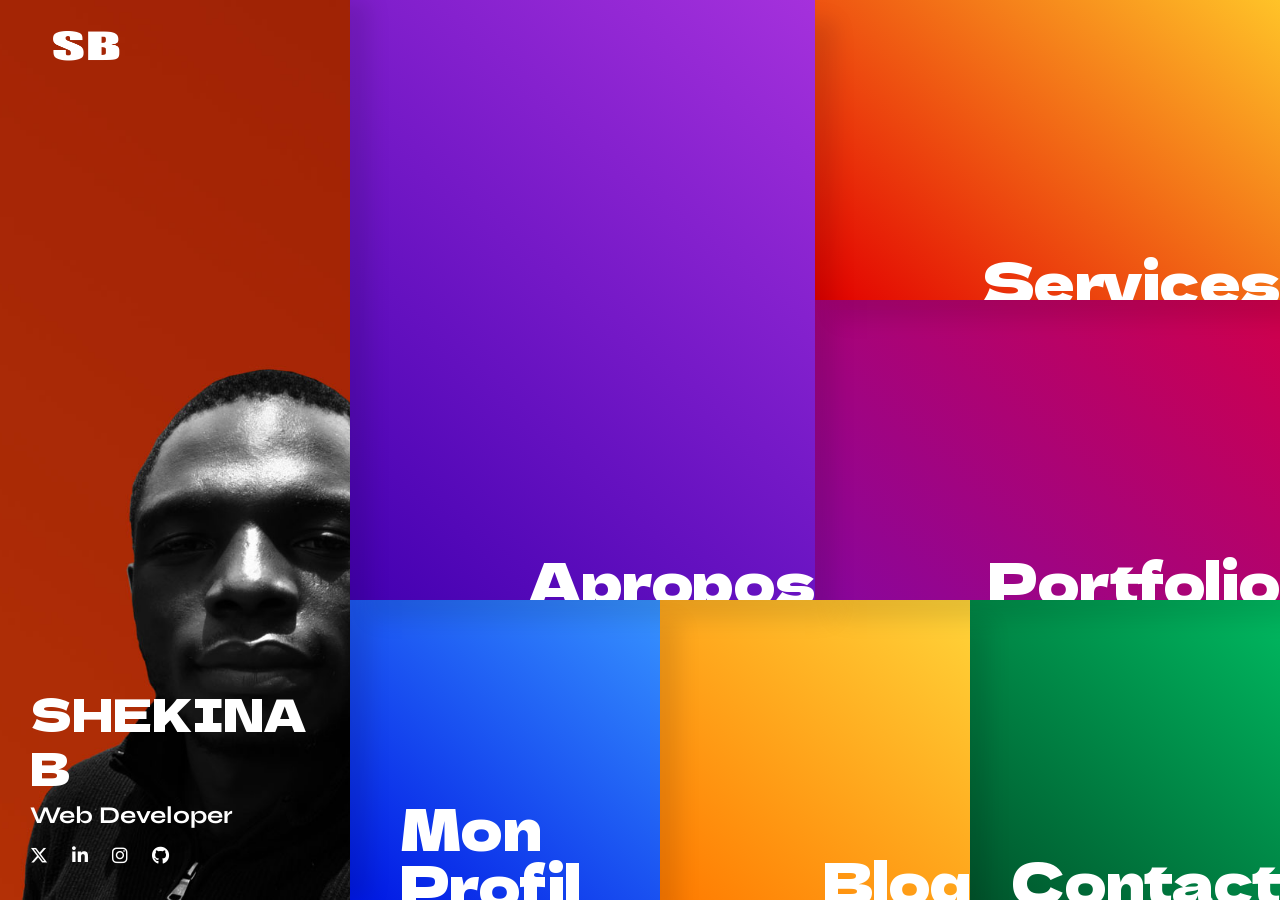
<file: boka/index.html>
<!DOCTYPE html>
<html lang="en">
 
<head>
     <!-- Google tag (gtag.js) -->
<script async src="https://www.googletagmanager.com/gtag/js?id=G-BR16VE3PE4"></script>
<script>
  window.dataLayer = window.dataLayer || [];
  function gtag(){dataLayer.push(arguments);}
  gtag('js', new Date());

  gtag('config', 'G-BR16VE3PE4');
</script>
    <meta charset="utf-8">
    <meta http-equiv="X-UA-Compatible" content="IE=edge">
    <meta name="viewport" content="width=device-width, initial-scale=1, maximum-scale=1, viewport-fit=cover">
    <title>ShekinaB - personal portfolio</title>
    <meta name="author" content="SLICEmyPAGE">
    <meta
      name="description"
      content="ShekinaB is a sleek and modern personal portfolio  designed to showcase My skills, projects, and experience."
  >
    <meta name="keywords" content="personal portfolio, Developer, designer, creative portfolio, modern design">
    <link rel="icon" href="include/images/favicon.png" sizes="32x32">
    <!-- Google Font -->
    <link rel="preconnect" href="https://fonts.googleapis.com/">
    <link rel="preconnect" href="https://fonts.gstatic.com/" crossorigin>
    <link href="https://fonts.googleapis.com/css2?family=Dela+Gothic+One&amp;family=Syne:wght@400..800&amp;display=swap" rel="stylesheet">
    <!-- Bootstrap Css -->
    <link rel="stylesheet" href="include/css/bootstrap.min.css" type="text/css">
    <!-- Swiper Css -->
    <link rel="stylesheet" href="include/css/swiper-bundle.min.css" type="text/css">
    <!-- FontAwesome Css -->
    <link rel="stylesheet" href="include/css/fontawesome.min.css" type="text/css">
    <!-- All custom Css here -->
    <link href="include/css/style.css" rel="stylesheet" type="text/css">
  </head>
  <body class="d-flex flex-column">
    <!-- ============================ HEADER START ============================== -->
    <header id="header" class="header-v3 d-flex transition">
      <a class="navbar-brand" href="index.html"><img src="include/images/boka-logo.png" alt=""></a>
      <div class="header-img-hold z-index-1">
        <img class="w-100 h-100 img-cover" src="include/images/hero.jpg" alt="">
      </div>
      <div class="header-content d-flex flex-column align-items-start justify-content-end z-index-2">
        <h1 class="mb-2 text-uppercase">Shekina B</h1>
        <h2 class="mb-12 font-primary fw-bold" id="text_change">Web Developer</h2>
        <div id="text_change_list" style="display: none">
          <span>Web Developer</span>
          <span>Desktop Developer</span>
          <span>API Developer</span>
          <span>And More in IT</span>
        </div>
        <ul class="d-flex flex-wrap gap-4">
          <li>
            <a href="https://x.com/ShekinaBanza1" target="_blank"><i class="fa-brands fa-x-twitter"></i></a>
          </li>
          <li>
            <a href="https://www.linkedin.com/in/shekina-banza-5bb306229/" target="_blank"><i class="fa-brands fa-linkedin-in"></i></a>
          </li>
          <li>
            <a href="https://www.instagram.com/shekinabanza/" target="_blank"><i class="fa-brands fa-instagram"></i></a>
          </li>
          <li>
            <a href="https://github.com/ShekinaBanza" target="_blank"><i class="fa-brands fa-github"></i></a>
          </li>
        </ul>
      </div>
    </header>

    <div class="navbar-outer">
      <div class="navbar w-100 h-100 transition position-relative p-0">
        <div class="navbar-block-wrapper d-flex flex-column w-100 h-100 position-relative navbar-grid-3">
          <div class="navbar-block navbar-v3-block bg-gradient-1 z-index-10" data-target="about-section" id="nav-about">
            <h2 class="d-flex transition">
              <span class="arrow outline"><i class="fa-solid fa-arrow-right"></i></span>Apropos
            </h2>
            <h3 class="hero-heading">Je suis Shekina Banza Developpeur Informatique et IT.</h3>

            <div class="navbar-icon">
              <img src="include/images/about-icon.png" alt="">
            </div>
            <div class="text-marquee-wrapper d-none d-xl-block">
              <div class="text-marquee-parent">
                <div class="text-marquee-list">
                  <span> Tout savoir sur moi. </span>
                  <span> Tout savoir sur moi. </span>
                  <span> Tout savoir sur moi. </span>
                </div>
                <div class="text-marquee-list">
                  <span> Tout savoir sur moi. </span>
                  <span> Tout savoir sur moi. </span>
                  <span> Tout savoir sur moi. </span>
                </div>
                <div class="text-marquee-list">
                  <span> Tout savoir sur moi. </span>
                  <span> Tout savoir sur moi. </span>
                  <span> Tout savoir sur moi. </span>
                </div>
              </div>
            </div>
          </div>
          <div class="navbar-block navbar-v3-block bg-gradient-2 z-index-9" data-target="services-section" id="nav-services">
            <h2 class="d-flex transition">
              <span class="arrow outline"><i class="fa-solid fa-arrow-right"></i></span>Services
            </h2>
            <h3 class="hero-heading">+4 Ans d'experiences Avec plus 15 projets.</h3>
            <div class="navbar-icon">
              <img src="include/images/services-icon.png" alt="">
            </div>
            <div class="text-marquee-wrapper d-none d-xl-block">
              <div class="text-marquee-parent">
                <div class="text-marquee-list">
                  <span>C'est que je fait.</span>
                  <span>C'est que je fait.</span>
                  <span>C'est que je fait.</span>
                  <span>C'est que je fait.</span>
                </div>
                <div class="text-marquee-list">
                  <span>C'est que je fait.</span>
                  <span>C'est que je fait.</span>
                  <span>C'est que je fait.</span>
                  <span>C'est que je fait.</span>
                </div>
                <div class="text-marquee-list">
                  <span>C'est que je fait.</span>
                  <span>C'est que je fait.</span>
                  <span>C'est que je fait.</span>
                  <span>C'est que je fait.</span>
                </div>
              </div>
            </div>
          </div>
          <div class="navbar-block navbar-v3-block bg-gradient-3 z-index-8" data-target="portfolio-section" id="nav-portfolio">
            <h2 class="d-flex transition">
              <span class="arrow outline"><i class="fa-solid fa-arrow-right"></i></span>Portfolio
            </h2>
            <h3 class="hero-heading">Explorer mes Diferents projets deja realiser.</h3>
            <div class="navbar-icon">
              <img src="include/images/portfolio-icon.png" alt="">
            </div>
            <div class="text-marquee-wrapper d-none d-xl-block">
              <div class="text-marquee-parent">
                <div class="text-marquee-list">
                  <span>Mes Fitur projets.</span>
                  <span>Mes Projet Terminer.</span>
                  <span>Mes Clients.</span>
                </div>
                <div class="text-marquee-list">
                  <span>Mes Fitur projets.</span>
                  <span>Mes Projet Terminer.</span>
                  <span>Mes Clients.</span>
                </div>
                <div class="text-marquee-list">
                  <span>Mes Fitur projets.</span>
                  <span>Mes Projet Terminer.</span>
                  <span>Mes Clients.</span>
                </div>
              </div>
            </div>
          </div>
          <div class="navbar-block navbar-v3-block bg-gradient-4 z-index-7" data-target="resume-section" id="nav-resume">
            <h2 class="d-flex transition">
              <span class="arrow outline"><i class="fa-solid fa-arrow-right"></i></span>Mon Profil
            </h2>
            <h3 class="hero-heading">Decouvre mes experiences, education, et mes projet.</h3>
            <div class="navbar-icon">
              <img src="include/images/resume-icon.png" alt="">
            </div>
            <div class="text-marquee-wrapper d-none d-xl-block">
              <div class="text-marquee-parent">
                <div class="text-marquee-list">
                  <span>Mon Experiences.</span>
                  <span>Mon Educations.</span>
                  <span>Mes Realisation.</span>
                  <span>Mon Profil.</span>
                </div>
                <div class="text-marquee-list">
                  <span>Mon Experiences.</span>
                  <span>Mon Educations.</span>
                  <span>Mes Realisation.</span>
                  <span>Mon Profil.</span>
                </div>
                <div class="text-marquee-list">
                  <span>Mon Experiences.</span>
                  <span>Mon Educations.</span>
                  <span>Mes Realisation.</span>
                  <span>Mon Profil.</span>
                </div>
              </div>
            </div>
          </div>
          <div class="navbar-block navbar-v3-block bg-gradient-5 z-index-6" data-target="blog-section" id="nav-blog">
            <h2 class="d-flex transition">
              <span class="arrow outline"><i class="fa-solid fa-arrow-right"></i></span>Blog
            </h2>
            <h3 class="hero-heading">Lisez des informations et des mise ajours sur le developpement et les tandance Web.</h3>
            <div class="navbar-icon">
              <img src="include/images/blog-icon.png" alt="">
            </div>
            <div class="text-marquee-wrapper d-none d-xl-block">
              <div class="text-marquee-parent">
                <div class="text-marquee-list">
                  <span>Mes Articles.</span>
                  <span>Mes Avis.</span>
                  <span>Mes Articles.</span>
                  <span>Mes Avis.</span>
                </div>
                <div class="text-marquee-list">
                  <span>Mes Articles.</span>
                  <span>Mes Avis.</span>
                  <span>Mes Articles.</span>
                  <span>Mes Avis.</span>
                </div>
                <div class="text-marquee-list">
                  <span>Mes Articles.</span>
                  <span>Mes Avis.</span>
                  <span>Mes Articles.</span>
                  <span>Mes Avis.</span>
                </div>
              </div>
            </div>
          </div>
          <div class="navbar-block navbar-v3-block bg-gradient-6 z-index-5" data-target="contact-section" id="nav-contact">
            <h2 class="d-flex transition">
              <span class="arrow outline"><i class="fa-solid fa-arrow-right"></i></span>Contact
            </h2>
            <h3 class="hero-heading">Contactez Nous et decouvrir comment nous pouvons travailler ensemble pour donner vie a votre vision.</h3>
            <div class="navbar-icon">
              <img src="include/images/contact-icon.png" alt="">
            </div>
            <div class="text-marquee-wrapper d-none d-xl-block">
              <div class="text-marquee-parent">
                <div class="text-marquee-list">
                  <span>Donner vie a votre projet.</span>
                  <span>Contactez nous sur Whatsapp.</span>
                  <span>Email.</span>
                  <span>Appel ou Message.</span>
                </div>
                <div class="text-marquee-list">
                  <span>Donner vie a votre projet.</span>
                  <span>Contactez nous sur Whatsapp.</span>
                  <span>Email.</span>
                  <span>Appel ou Message.</span>
                </div>
                <div class="text-marquee-list">
                  <span>Donner vie a votre projet.</span>
                  <span>Contactez nous sur Whatsapp.</span>
                  <span>Email.</span>
                  <span>Appel ou Message.</span>
                </div>
              </div>
            </div>
          </div>
        </div>
        <div class="scroll-down d-flex">
          <a href="#main" class="link link-xl text-white" data-text="Scroll"
            ><span>Scroll</span> <b class="arrow outline"><i class="fa-solid fa-arrow-down"></i></b
          ></a>
        </div>
        <div class="go-back">
          <a href="#main" class="link link-xl back-to-menu text-white" data-text="Retour au Menu"
            ><span>Retour au Menu</span> <b class="arrow outline"><i class="fa-solid fa-arrow-right"></i></b
          ></a>
        </div>
      </div>
    </div>
    <div class="nav-toggler d-xl-none">
      <a href="#" class="nav-toggle-btn">
        <span></span>
      </a>
    </div>
    <!-- ============================ HEADER END ============================== -->
    <main id="main" class="position-relative">
      <!-- ============================ ABOUT SECTION START ============================ -->
      <div class="page-section position-relative overflow-hidden" id="about-section">
        <div class="content-container">
          <div class="container">
            <div class="row mb-120 tab-mb-64">
              <div class="col-lg-6 tab-mb-64 animate-child">
                <h2 class="page-heading text-clip bg-gradient-1">Salut  je sus Shekina Banza .</h2>
                <div class="animate-child" style="font-size: 15px;">
                  <p>
                    Développeur web passionné avec plus de 5 ans d’expérience, je combine expertise technique et créativité pour offrir des solutions numériques innovantes. 
                    Spécialisé dans le développement web (PHP, JavaScript, HTML, CSS) et desktop (VB.NET), 
                    je maîtrise également des langages comme C, C++, C#, et Java. 
                    Mon parcours m’a permis de développer des compétences en rétro-ingénierie et en maintenance 
                    d’équipements informatiques, tout en consolidant mon expertise en archivage numérique.

                    En dehors de mes projets techniques, j’ai eu l’honneur de contribuer au succès de campagnes politiques et marketing. 
                    J’ai notamment aidé un candidat à l’élection présidentielle à se classer 2ᵉ avec 18,08 % des voix (3 256 572 votes) et soutenu 
                    l’élection de deux députés provinciaux grâce à des stratégies numériques percutantes.
                  </p>
                  <p>
                    Je collabore également avec des entreprises pour accroître leur visibilité et faire connaître 
                    leurs produits grâce à des campagnes numériques ciblées, en utilisant des outils performants 
                    comme la messagerie SMS et WhatsApp, et Leur créent des sites web vitrines pour leur permettre de se faire connaitre. Mon objectif est de transformer vos idées en projets 
                    concrets, et de mettre la puissance de la technologie au service de vos ambitions.</p>
                </div>
              </div>
              <div class="col-lg-6 animate-child">
                <div class="about-img-container position-relative w-100 h-100 rounded-5 overflow-hidden shadow">
                  <div class="about-img-hold position-relative w-100 h-100 z-index-1">
                    <img src="include/images/about-img.jpg" alt="" class="w-100 h-100 img-cover">
                  </div>
                  <div class="signature-hold position-absolute z-index-2">
                    <img src="include/images/signature.png" alt="">
                  </div>
                </div>
              </div>
            </div>

            <div class="row">
              <div class="col-lg-10">
                <div class="page-heading-wrapper mb-90 tab-mb-64">
                  <div class="col-lg-11 animate-child">
                    <h2 class="page-heading mb-48 mob-mb-24 text-clip bg-gradient-1">Ce que mes clients disent de moi</h2>
                  </div>
                  <div class="col-lg-6 ms-auto opacity-75">
                    <div class="animate-child">
                      <p>Je sus une personne honnête et sérieuse, des qualités qui me distinguent et inspirent confiance. Mon engagement envers mon travail et mon intégrité reflètent un véritable professionnalisme.</p>
                      <p>Ceux qui collaborent avec moi savent qu'ils peuvent compter sur moi pour livrer un travail de qualité et respecter mes engagements. Cela fait de moi un atout précieux dans tout ce que j'entreprends. 🌟</p>
                    </div>
                  </div>
                </div>
              </div>
            </div>

            <div class="row">
              <div class="col-lg-12 animate-child">
                <div class="swiper testimonial-slider full-height">
                  <div class="swiper-wrapper">
                    <div class="testimonial-item swiper-slide">
                      <div class="testimonial-box w-100 h-100 d-flex flex-column">
                        <blockquote class="h3 fw-bold mb-5">J'ai été très impressionné par la qualité du travail effectué. Le travail a été réalisé conformément aux spécifications et il a fait des pieds et des mains pour donner vie aux POS de mon Mini Market. Je ferai à nouveau appel à Shekina Banza.
                        </blockquote>
                        <div class="quote-by mt-auto">
                          <strong class="h5 fw-bold text-clip bg-gradient-1">Mr Abedi CEO New Qovadis</strong><br>
                          <a href="#" class="link link-sm text-body-color" data-text="POS Vente"
                            ><span>POS Vente</span><small class="ms-2"><i class="fa-solid fa-arrow-up-right-from-square" aria-hidden="true"></i></small
                          ></a>
                        </div>
                      </div>
                    </div>

                    <div class="testimonial-item swiper-slide">
                      <div class="testimonial-box w-100 h-100 d-flex flex-column">
                        <blockquote class="h3 fw-bold mb-5">C'était une super expérience avec Shekina Banza, il l'a codé exactement comme je le voulais, je suis exigeant donc ça en dit long ! Merci !</blockquote>
                        <div class="quote-by mt-auto">
                          <strong class="h5 fw-bold text-clip bg-gradient-1">Zackary</strong><br>
                          <a href="#" class="link link-sm text-body-color" data-text="www.domain-name.com"
                            ><span>www.domain-name.com</span><small class="ms-2"><i class="fa-solid fa-arrow-up-right-from-square" aria-hidden="true"></i></small
                          ></a>
                        </div>
                      </div>
                    </div>

                    <div class="testimonial-item swiper-slide">
                      <div class="testimonial-box w-100 h-100 d-flex flex-column">
                        <blockquote class="h3 fw-bold mb-5">
                          Excellent travail de création de site Web. Ils ont dépassé mes attentes et m'ont apporté un soutien tout au long du projet. Je suis très satisfait du résultat et je ferai certainement appel à Shekina Banza à nouveau.
                        </blockquote>
                        <div class="quote-by mt-auto">
                          <strong class="h5 fw-bold text-clip bg-gradient-1">Stuart</strong><br>
                          <a href="#" class="link link-sm text-body-color" data-text="www.domain-name.com"
                            ><span>www.domain-name.com</span><small class="ms-2"><i class="fa-solid fa-arrow-up-right-from-square" aria-hidden="true"></i></small
                          ></a>
                        </div>
                      </div>
                    </div>

                    <div class="testimonial-item swiper-slide">
                      <div class="testimonial-box w-100 h-100 d-flex flex-column">
                        <blockquote class="h3 fw-bold mb-5">
                          Excellent travail solide, réalisé dans les délais et rédigé comme spécifié dans les exigences. Entrepreneur fiable et talentueux !!
                        </blockquote>
                        <div class="quote-by mt-auto">
                          <strong class="h5 fw-bold text-clip bg-gradient-1">Pupcake Publisher</strong><br>
                          <a href="#" class="link link-sm text-body-color" data-text="www.domain-name.com"
                            ><span>www.domain-name.com</span><small class="ms-2"><i class="fa-solid fa-arrow-up-right-from-square" aria-hidden="true"></i></small
                          ></a>
                        </div>
                      </div>
                    </div>

                    <div class="testimonial-item swiper-slide">
                      <div class="testimonial-box w-100 h-100 d-flex flex-column">
                        <blockquote class="h3 fw-bold mb-5">Merci Shekina Banza, excellent travail !! Excellente communication également. Je vais réembaucher !</blockquote>
                        <div class="quote-by mt-auto">
                          <strong class="h5 fw-bold text-clip bg-gradient-1">Niek Giavedoni</strong><br>
                          <a href="#" class="link link-sm text-body-color" data-text="www.domain-name.com"
                            ><span>www.domain-name.com</span><small class="ms-2"><i class="fa-solid fa-arrow-up-right-from-square" aria-hidden="true"></i></small
                          ></a>
                        </div>
                      </div>
                    </div>
                  </div>
                  <div class="swiper-button-next"></div>
                  <div class="swiper-button-prev"></div>
                  <div class="swiper-pagination"></div>
                </div>
              </div>
            </div>
          </div>
        </div>

        <div class="page-nav-container d-flex">
          <a
            href="#nav-contact"
            class="page-nav-link page-nav-parent d-flex align-items-end w-100 position-relative overflow-hidden bg-gradient-6 z-index-2"
            data-target="contact-section"
            data-overlay="nav-overlay-contact"
          >
            <h2 class="d-flex transition position-relative">
              Contact
              <span class="arrow outline"><i class="fa-solid fa-arrow-right"></i></span>
            </h2>
            <div class="page-nav-icon">
              <img src="include/images/contact-icon.png" alt="">
            </div>
          </a>
          <a
            href="#nav-services"
            class="page-nav-link page-nav-parent d-flex align-items-end w-100 position-relative overflow-hidden bg-gradient-2 z-index-1"
            data-target="services-section"
            data-overlay="nav-overlay-services"
          >
            <h2 class="d-flex transition position-relative">
              Services
              <span class="arrow outline"><i class="fa-solid fa-arrow-right"></i></span>
            </h2>
            <div class="page-nav-icon">
              <img src="include/images/services-icon.png" alt="">
            </div>
          </a>
        </div>
      </div>
      <!-- ============================ ABOUT SECTION END ============================ -->

      <!-- ============================ SERVICES SECTION START ============================ -->
      <div class="page-section position-relative overflow-hidden" id="services-section">
        <div class="content-container">
          <div class="container">
            <div class="row">
              <div class="col-lg-10">
                <div class="page-heading-wrapper mb-90 tab-mb-64">
                  <div class="col-lg-11 animate-child">
                    <h2 class="page-heading mb-48 mob-mb-24 text-clip bg-gradient-2">Toutes les solutions pour vous aider à développer votre entreprise.</h2>
                  </div>
                  <div class="col-lg-6 ms-auto opacity-75">
                    <div class="animate-child">
                      <p>Je propose une large gamme de services pour vous accompagner dans vos projets, qu'il s'agisse de développement web, de création de campagnes numériques, de maintenance informatique ou encore de gestion de vos bases de données et systèmes d'archivage. </p>
                      <p>Mon objectif : transformer vos idées en réussites grâce à des solutions innovantes et sur mesure.</p>
                    </div>
                  </div>
                </div>
              </div>
              <div class="col-lg-12">
                <div class="row align-items-center">
                  <div class="col-lg-6">
                    <div class="service-left-container pe-lg-5 animate-child">
                      <h5>Un accompagnement complet pour vos projets numériques.</h5>
                      <p>
                        Avec une expertise polyvalente et une passion pour la technologie, je vous propose des services adaptés à vos besoins, que ce soit pour améliorer votre présence en ligne, gérer vos systèmes informatiques, ou concevoir des solutions personnalisées. Faites confiance à mon expérience pour concrétiser vos idées.
                      </p>
                      <div class="pe-lg-5">
                        <div class="service-list-wrapper">
                          <ul class="service-list customTab animate-child" id="services-tab" role="tablist">
                            <li class="d-flex mb-2" role="presentation">
                              <h4
                                class="service-link font-primary fw-bold transition mb-0 position-relative active"
                                id="service1-tab"
                                data-bs-toggle="tab"
                                data-bs-target="#service1"
                                role="tab"
                                aria-controls="service1"
                                aria-selected="true"
                              >
                              Dev web<sup class="transition text-clip bg-gradient-2">01</sup>
                              </h4>
                            </li>
                            <li class="d-flex mb-2" role="presentation">
                              <h4
                                class="service-link font-primary fw-bold transition mb-0 position-relative"
                                id="service2-tab"
                                data-bs-toggle="tab"
                                data-bs-target="#service2"
                                role="tab"
                                aria-controls="service2"
                                aria-selected="false"
                              >
                              Dev desktop<sup class="transition text-clip bg-gradient-2">02</sup>
                              </h4>
                            </li>
                            <li class="d-flex mb-2" role="presentation">
                              <h4
                                class="service-link font-primary fw-bold transition mb-0 position-relative"
                                id="service3-tab"
                                data-bs-toggle="tab"
                                data-bs-target="#service3"
                                role="tab"
                                aria-controls="service3"
                                aria-selected="true"
                              >
                              Marketing Num<sup class="transition text-clip bg-gradient-2">03</sup>
                              </h4>
                            </li>
                            <li class="d-flex mb-2" role="presentation">
                              <h4
                                class="service-link font-primary fw-bold transition mb-0 position-relative"
                                id="service4-tab"
                                data-bs-toggle="tab"
                                data-bs-target="#service4"
                                role="tab"
                                aria-controls="service4"
                                aria-selected="false"
                              >
                              Rétro-ingénierie<sup class="transition text-clip bg-gradient-2">04</sup>
                              </h4>
                            </li>
                            <li class="d-flex mb-2" role="presentation">
                              <h4
                                class="service-link font-primary fw-bold transition mb-0 position-relative"
                                id="service5-tab"
                                data-bs-toggle="tab"
                                data-bs-target="#service5"
                                role="tab"
                                aria-controls="service5"
                                aria-selected="true"
                              >
                              Plateformes<sup class="transition text-clip bg-gradient-2">05</sup>
                              </h4>
                            </li>
                            <li class="d-flex mb-2" role="presentation">
                              <h4
                                class="service-link font-primary fw-bold transition mb-0 position-relative"
                                id="service6-tab"
                                data-bs-toggle="tab"
                                data-bs-target="#service6"
                                role="tab"
                                aria-controls="service6"
                                aria-selected="false"
                              >
                              Formation<sup class="transition text-clip bg-gradient-2">06</sup>
                              </h4>
                            </li>
                          </ul>
                        </div>
                      </div>
                    </div>
                  </div>
                  <div class="col-lg-6 animate-child">
                    <div class="service-right-container">
                      <div class="tab-content h-100 w-100" id="services-tabContent">
                        <div class="tab-pane w-100 h-100 show active" id="service1" role="tabpanel" aria-labelledby="service1-tab" tabindex="0">
                          <div class="service-details-outer custom-tab-content w-100 h-100 reveal">
                            <div class="service-details-container w-100 h-100 position-relative">
                              <div class="service-image-box overflow-hidden shadow rounded-5 w-100 transition">
                                <img src="include/images/service1.jpg" alt="" class="w-100 h-100 img-cover d-none d-lg-block">
                                <img src="include/images/service1-mob.jpg" alt="" class="w-100 h-100 img-cover d-lg-none">
                              </div>

                              <div class="service-details p-4 overflow-hidden shadow rounded-5">
                                <h4 class="font-primary fw-bold">
                                  <span class="text-clip bg-gradient-2">01. Dev web</span>
                                </h4>
                                <p>Développement web.</p>
                                <ul class="d-flex flex-column gap-2">
                                  <li>
                                    <span class="text-clip bg-gradient-2 d-inline-block"><i class="fa-solid fa-angles-right"></i> </span>
                                    Création de sites web dynamiques et responsive (PHP, JavaScript, HTML, CSS, Tailwind CSS).
                                  </li>
                                  <li>
                                    <span class="text-clip bg-gradient-2 d-inline-block"><i class="fa-solid fa-angles-right"></i></span>
                                    Applications web personnalisées (e-commerce, gestion en ligne, plateformes interactives).
                                  </li>
                                  <li>
                                    <span class="text-clip bg-gradient-2 d-inline-block"><i class="fa-solid fa-angles-right"></i></span>
                                    Et plus...
                                  </li>
                                </ul>
                              </div>
                            </div>
                          </div>
                        </div>
                        <div class="tab-pane w-100 h-100" id="service2" role="tabpanel" aria-labelledby="service2-tab" tabindex="0">
                          <div class="service-details-outer custom-tab-content w-100 h-100">
                            <div class="service-details-container w-100 h-100 position-relative">
                              <div class="service-image-box overflow-hidden shadow rounded-5 w-100 transition">
                                <img src="include/images/service2.jpg" alt="" class="w-100 h-100 img-cover d-none d-lg-block">
                                <img src="include/images/service2-mob.jpg" alt="" class="w-100 h-100 img-cover d-lg-none">
                              </div>

                              <div class="service-details p-4 overflow-hidden shadow rounded-5">
                                <h4 class="font-primary fw-bold">
                                  <span class="text-clip bg-gradient-2">02.Dev desktop</span>
                                </h4>
                                <p>Développement desktop.</p>
                                <ul class="d-flex flex-column gap-2">
                                  <li>
                                    <span class="text-clip bg-gradient-2 d-inline-block"><i class="fa-solid fa-angles-right"></i> </span>
                                    Applications sur mesure pour Windows avec VB.NET.
                                  </li>
                                  <li>
                                    <span class="text-clip bg-gradient-2 d-inline-block"><i class="fa-solid fa-angles-right"></i></span>
                                    Outils de gestion ou logiciels de bureau adaptés à vos besoins professionnels.
                                  </li>
                                  <li>
                                    <span class="text-clip bg-gradient-2 d-inline-block"><i class="fa-solid fa-angles-right"></i></span>
                                    Et Plus...
                                  </li>
                                </ul>
                              </div>
                            </div>
                          </div>
                        </div>

                        <div class="tab-pane w-100 h-100" id="service3" role="tabpanel" aria-labelledby="service3-tab" tabindex="0">
                          <div class="service-details-outer custom-tab-content w-100 h-100">
                            <div class="service-details-container w-100 h-100 position-relative">
                              <div class="service-image-box overflow-hidden shadow rounded-5 w-100 transition">
                                <img src="include/images/service3.jpg" alt="" class="w-100 h-100 img-cover d-none d-lg-block">
                                <img src="include/images/service3-mob.jpg" alt="" class="w-100 h-100 img-cover d-lg-none">
                              </div>

                              <div class="service-details p-4 overflow-hidden shadow rounded-5">
                                <h4 class="font-primary fw-bold">
                                  <span class="text-clip bg-gradient-2">03. Marketing Num</span>
                                </h4>
                                <p>Campagnes numériques et marketing.</p>
                                <ul class="d-flex flex-column gap-2">
                                  <li>
                                    <span class="text-clip bg-gradient-2 d-inline-block"><i class="fa-solid fa-angles-right"></i> </span>
                                    Stratégies pour booster la visibilité en ligne (SEO, publicités ciblées).
                                  </li>
                                  <li>
                                    <span class="text-clip bg-gradient-2 d-inline-block"><i class="fa-solid fa-angles-right"></i></span>
                                    Campagnes de messagerie (SMS, WhatsApp) pour promouvoir vos produits ou services.
                                  </li>
                                  <li>
                                    <span class="text-clip bg-gradient-2 d-inline-block"><i class="fa-solid fa-angles-right"></i></span>
                                    Accompagnement politique et marketing, comme pour des campagnes présidentielles et électorales réussies.
                                  </li>
                                </ul>
                              </div>
                            </div>
                          </div>
                        </div>

                        <div class="tab-pane w-100 h-100" id="service4" role="tabpanel" aria-labelledby="service4-tab" tabindex="0">
                          <div class="service-details-outer custom-tab-content w-100 h-100">
                            <div class="service-details-container w-100 h-100 position-relative">
                              <div class="service-image-box overflow-hidden shadow rounded-5 w-100 transition">
                                <img src="include/images/service4.jpg" alt="" class="w-100 h-100 img-cover d-none d-lg-block">
                                <img src="include/images/service4-mob.jpg" alt="" class="w-100 h-100 img-cover d-lg-none">
                              </div>

                              <div class="service-details p-4 overflow-hidden shadow rounded-5">
                                <h4 class="font-primary fw-bold">
                                  <span class="text-clip bg-gradient-2">04. Rétro-ingénierie</span>
                                </h4>

                                <p>Rétro-ingénierie et optimisation.</p>
                                <ul class="d-flex flex-column gap-2">
                                  <li>
                                    <span class="text-clip bg-gradient-2 d-inline-block"><i class="fa-solid fa-angles-right"></i> </span>
                                    Analyse et amélioration de systèmes existants pour optimiser leurs performances.
                                  </li>
                                  <li>
                                    <span class="text-clip bg-gradient-2 d-inline-block"><i class="fa-solid fa-angles-right"></i></span>
                                    Sécurisation de données et infrastructures informatiques.
                                  </li>
                                </ul>
                              </div>
                            </div>
                          </div>
                        </div>

                        <div class="tab-pane w-100 h-100" id="service5" role="tabpanel" aria-labelledby="service5-tab" tabindex="0">
                          <div class="service-details-outer custom-tab-content w-100 h-100">
                            <div class="service-details-container w-100 h-100 position-relative">
                              <div class="service-image-box overflow-hidden shadow rounded-5 w-100 transition">
                                <img src="include/images/service5.jpg" alt="" class="w-100 h-100 img-cover d-none d-lg-block">
                                <img src="include/images/service5-mob.jpg" alt="" class="w-100 h-100 img-cover d-lg-none">
                              </div>

                              <div class="service-details p-4 overflow-hidden shadow rounded-5">
                                <h4 class="font-primary fw-bold">
                                  <span class="text-clip bg-gradient-2">05. Plateformes</span>
                                </h4>
                                <p>Création et gestion de plateformes spécifiques.</p>
                                <ul class="d-flex flex-column gap-2">
                                  <li>
                                    <span class="text-clip bg-gradient-2 d-inline-block"><i class="fa-solid fa-angles-right"></i> </span>
                                    Web radios avec diffusion en direct, podcasts et gestion de playlists.
                                  </li>
                                  <li>
                                    <span class="text-clip bg-gradient-2 d-inline-block"><i class="fa-solid fa-angles-right"></i></span>
                                    Applications de réservation (hôtel, formations en ligne, etc.).
                                  </li>
                                  <li>
                                    <span class="text-clip bg-gradient-2 d-inline-block"><i class="fa-solid fa-angles-right"></i></span>
                                    Et Plus...
                                  </li>
                                </ul>
                              </div>
                            </div>
                          </div>
                        </div>

                        <div class="tab-pane w-100 h-100" id="service6" role="tabpanel" aria-labelledby="service6-tab" tabindex="0">
                          <div class="service-details-outer custom-tab-content w-100 h-100">
                            <div class="service-details-container w-100 h-100 position-relative">
                              <div class="service-image-box overflow-hidden shadow rounded-5 w-100 transition">
                                <img src="include/images/service6.jpg" alt="" class="w-100 h-100 img-cover d-none d-lg-block">
                                <img src="include/images/service6-mob.jpg" alt="" class="w-100 h-100 img-cover d-lg-none">
                              </div>

                              <div class="service-details p-4 overflow-hidden shadow rounded-5">
                                <h4 class="font-primary fw-bold">
                                  <span class="text-clip bg-gradient-2">06. Formation</span>
                                </h4>
                                <p>Formation et accompagnement.</p>
                                <ul class="d-flex flex-column gap-2">
                                  <li>
                                    <span class="text-clip bg-gradient-2 d-inline-block"><i class="fa-solid fa-angles-right"></i> </span>
                                    Initiation ou perfectionnement en programmation et outils numériques.
                                  </li>
                                  <li>
                                    <span class="text-clip bg-gradient-2 d-inline-block"><i class="fa-solid fa-angles-right"></i></span>
                                    Accompagnement pour les entreprises souhaitant intégrer de nouvelles technologies.
                                  </li>
                                  <li>
                                    <span class="text-clip bg-gradient-2 d-inline-block"><i class="fa-solid fa-angles-right"></i></span>
                                    Et plus...
                                  </li>
                                </ul>
                              </div>
                            </div>
                          </div>
                        </div>
                      </div>
                    </div>
                  </div>
                </div>
              </div>
            </div>
          </div>
        </div>
        <div class="page-nav-container d-flex">
          <a
            href="#nav-about"
            class="page-nav-link page-nav-parent d-flex align-items-end w-100 position-relative overflow-hidden bg-gradient-1 z-index-2"
            data-target="about-section"
            data-overlay="nav-overlay-about"
          >
            <h2 class="d-flex transition position-relative">
              Apropos
              <span class="arrow outline"><i class="fa-solid fa-arrow-right"></i></span>
            </h2>
            <div class="page-nav-icon">
              <img src="include/images/about-icon.png" alt="">
            </div>
          </a>
          <a
            href="#nav-portfolio"
            class="page-nav-link page-nav-parent d-flex align-items-end w-100 position-relative overflow-hidden bg-gradient-3 z-index-1"
            data-target="portfolio-section"
            data-overlay="nav-overlay-portfolio"
          >
            <h2 class="d-flex transition position-relative">
              Portfolio
              <span class="arrow outline"><i class="fa-solid fa-arrow-right"></i></span>
            </h2>
            <div class="page-nav-icon">
              <img src="include/images/portfolio-icon.png" alt="">
            </div>
          </a>
        </div>
      </div>
      <!-- ============================ SERVICES SECTION END ============================ -->

      <!-- ============================ PORTFOLIO SECTION START ============================ -->
      <div class="page-section position-relative overflow-hidden" id="portfolio-section">
        <div class="content-container">
          <div class="container">
            <div class="row mb-120 tab-mb-64">
              <div class="col-lg-10">
                <div class="page-heading-wrapper mb-90 tab-mb-64">
                  <div class="col-lg-11 animate-child">
                    <h2 class="page-heading mb-48 mob-mb-24 text-clip bg-gradient-3">Certains de mes plus grands travaux.</h2>
                  </div>
                  <div class="col-lg-6 ms-auto opacity-75">
                    <div class="animate-child">
                      <p>Au fil des années, j'ai eu l'opportunité de travailler sur des projets variés et ambitieux, mettant en valeur mes compétences en développement, en stratégie numérique et en maintenance</p>
                      <p>informatique. Chaque réalisation est le fruit d'un engagement constant envers la qualité, la précision et l'innovation. Voici quelques-uns des projets qui reflètent le mieux mon expertise :</p>
                    </div>
                  </div>
                </div>
              </div>
              <div class="col-lg-11 mx-auto animate-child">
                <!-- Portfolio Carousel -->
                <div class="swiper portfolio-slider overflow-visible">
                  <div class="swiper-wrapper">
                    <div class="portfolio-item swiper-slide">
                      <div class="portfolio-box-wrapper">
                        <div class="portfolio-box">
                          <div class="portfolio-title transition position-relative z-index-10">
                            <h2>Marketing</h2>
                          </div>
                          <div class="portfolio-box-img position-relative shadow">
                            <img src="include/images/portfolio1.jpg" alt="">
                          </div>

                          <div class="portfolio-category mb-120 tab-mb-80 mob-mb-24 d-flex flex-column gap-2 align-items-end">
                            <span class="px-3 py-2 rounded-pill fw-bold shadow">SMS</span>
                            <span class="px-3 py-2 rounded-pill fw-bold shadow">WhatsApp</span>
                            <span class="px-3 py-2 rounded-pill fw-bold shadow">Marketing Numérique</span>
                          </div>
                          <div class="portfolio-link-wrapper">
                            <span class="d-inline-block transition">
                              <a class="portfolio-link px-3 py-2 rounded-pill fw-bold shadow" href="#">Messagerie SMS & WhatsApp </a>
                            </span>
                          </div>
                        </div>
                      </div>
                    </div>
                    <div class="portfolio-item swiper-slide">
                      <div class="portfolio-box-wrapper">
                        <div class="portfolio-box">
                          <div class="portfolio-title transition position-relative z-index-10">
                            <h2>SAAS</h2>
                          </div>
                          <div class="portfolio-box-img position-relative shadow">
                            <img src="include/images/portfolio001.jpg" alt="">
                          </div>

                          <div class="portfolio-category mb-120 tab-mb-80 mob-mb-24 d-flex flex-column gap-2 align-items-end">
                            <span class="px-3 py-2 rounded-pill fw-bold shadow">Application</span>
                            <span class="px-3 py-2 rounded-pill fw-bold shadow">MIH Flex</span>
                            <span class="px-3 py-2 rounded-pill fw-bold shadow">Formation</span>
                          </div>
                          <div class="portfolio-link-wrapper">
                            <span class="d-inline-block transition">
                              <a class="portfolio-link px-3 py-2 rounded-pill fw-bold shadow" href="https://mihflex.com" target="_blank">MIH FLEX CORPORARION <i class="fa-solid fa-arrow-up-right-from-square"></i></a>
                            </span>
                          </div>
                        </div>
                      </div>
                    </div>
                    <div class="portfolio-item swiper-slide">
                      <div class="portfolio-box-wrapper">
                        <div class="portfolio-box">
                          <div class="portfolio-title transition position-relative z-index-10">
                            <h2>Ensemble</h2>
                          </div>
                          <div class="portfolio-box-img position-relative shadow">
                            <img src="include/images/portfolio3.jpg" alt="">
                          </div>

                          <div class="portfolio-category mb-120 tab-mb-80 mob-mb-24 d-flex flex-column gap-2 align-items-end">
                            <span class="px-3 py-2 rounded-pill fw-bold shadow">Site Web</span>
                            <span class="px-3 py-2 rounded-pill fw-bold shadow">Gestion BDD</span>
                            <span class="px-3 py-2 rounded-pill fw-bold shadow">Messagerie</span>
                          </div>
                          <div class="portfolio-link-wrapper">
                            <span class="d-inline-block transition">
                              <a class="portfolio-link px-3 py-2 rounded-pill fw-bold shadow" href="https://ensemble.cd" target="_blank">Ensemble Pour la Republique <i class="fa-solid fa-arrow-up-right-from-square"></i></a>
                            </span>
                          </div>
                        </div>
                      </div>
                    </div>
                    <div class="portfolio-item swiper-slide">
                      <div class="portfolio-box-wrapper">
                        <div class="portfolio-box">
                          <div class="portfolio-title transition position-relative z-index-10">
                            <h2>App Comptabilite</h2>
                          </div>
                          <div class="portfolio-box-img position-relative shadow">
                            <img src="include/images/portfolio4.jpg" alt="">
                          </div>

                          <div class="portfolio-category mb-120 tab-mb-80 mob-mb-24 d-flex flex-column gap-2 align-items-end">
                            <span class="px-3 py-2 rounded-pill fw-bold shadow">Gestion Super Marcher</span>
                            <span class="px-3 py-2 rounded-pill fw-bold shadow">Rapport JJ, MM, AA</span>
                            <span class="px-3 py-2 rounded-pill fw-bold shadow">Facturation</span>
                          </div>
                          <div class="portfolio-link-wrapper">
                            <span class="d-inline-block transition">
                              <a class="portfolio-link px-3 py-2 rounded-pill fw-bold shadow" href="#">New Qovadis Market</a>
                            </span>
                          </div>
                        </div>
                      </div>
                    </div>
                    <div class="portfolio-item swiper-slide">
                      <div class="portfolio-box-wrapper">
                        <div class="portfolio-box">
                          <div class="portfolio-title transition position-relative z-index-10">
                            <h2>E-commerce</h2>
                          </div>
                          <div class="portfolio-box-img position-relative shadow">
                            <img src="include/images/portfolio04.jpg" alt="">
                          </div>

                          <div class="portfolio-category mb-120 tab-mb-80 mob-mb-24 d-flex flex-column gap-2 align-items-end">
                            <span class="px-3 py-2 rounded-pill fw-bold shadow">Paiment Mobile Money</span>
                            <span class="px-3 py-2 rounded-pill fw-bold shadow">Vente En ligne</span>
                            <span class="px-3 py-2 rounded-pill fw-bold shadow">Market Place</span>
                          </div>
                          <div class="portfolio-link-wrapper">
                            <span class="d-inline-block transition">
                              <a class="portfolio-link px-3 py-2 rounded-pill fw-bold shadow" href="https://monlivreurperso.com/" target="_blank">Mon Livreur Perso <i class="fa-solid fa-arrow-up-right-from-square"></i></a>
                            </span>
                          </div>
                        </div>
                      </div>
                    </div>
                  </div>
                  <div class="swiper-button-next"></div>
                  <div class="swiper-button-prev"></div>

                  <div class="swiper-pagination"></div>
                </div>
              </div>
            </div>
            <div class="row mb-120 tab-mb-64">
              <div class="col-lg-10">
                <div class="page-heading-wrapper mb-90 tab-mb-64">
                  <div class="col-lg-11 animate-child">
                    <h2 class="page-heading mb-48 mob-mb-24 text-clip bg-gradient-3">Des statistiques impressionnantes.</h2>
                  </div>
                  <div class="col-lg-6 ms-auto opacity-75">
                    <div class="animate-child">
                      <p>Voici quelques chiffres qui témoignent de mon impact et de mon engagement :</p>
                      <p>Harum placeat iusto, eius esse eaque natus rerum praesentium debitis..</p>
                    </div>
                  </div>
                </div>
              </div>
              <div class="col-lg-12">
                <div class="stats-wrapper d-flex">
                  <div class="stat-box w-100 h-100 d-flex flex-column justify-content-center animate-child">
                    <h2 class="mb-0">
                      <span class="text-clip bg-gradient-1"><b class="count fw-normal" data-target="5">0</b>+</span>
                    </h2>
                    <h6 class="mb-0 font-primary fw-bold">
                      <span class="opacity-50">ans<br>d'expérience</span>
                    </h6>
                  </div>
      
                  <div class="stat-box w-100 h-100 d-flex flex-column justify-content-center animate-child">
                    <h2 class="mb-0">
                      <span class="text-clip bg-gradient-2"><b class="count fw-normal" data-target="20">0</b>+</span>
                    </h2>
                    <h6 class="mb-0 font-primary fw-bold">
                      <span class="opacity-50">clients <br>satisfaits</span>
                    </h6>
                  </div>

                  <div class="stat-box w-100 h-100 d-flex flex-column justify-content-center animate-child">
                    <h2 class="mb-0">
                      <span class="text-clip bg-gradient-4"><b class="count fw-normal" data-target="30">0</b>+</span>
                    </h2>
                    <h6 class="mb-0 font-primary fw-bold">
                      <span class="opacity-50">projets<br>réussis</span>
                    </h6>
                  </div>

                  <div class="stat-box w-100 h-100 d-flex flex-column justify-content-center animate-child">
                    <h2 class="mb-0">
                      <span class="text-clip bg-gradient-6"><b class="count fw-normal" data-target="50">0</b>%</span>
                    </h2>
                    <h6 class="mb-0 font-primary fw-bold">
                      <span class="opacity-50">de croissance moyenne <br>en visibilité numérique</span>
                    </h6>
                  </div>
                </div>
              </div>
            </div>
            <div class="row">
              <div class="col-lg-10">
                <div class="page-heading-wrapper mb-90 tab-mb-64">
                  <div class="col-lg-11 animate-child">
                    <h2 class="page-heading mb-48 mob-mb-24 text-clip bg-gradient-3">Excellents clients</h2>
                  </div>
                  <div class="col-lg-6 ms-auto opacity-75">
                    <div class="animate-child">
                      <p>J'ai eu le privilège de collaborer avec des clients exceptionnels, chacun ayant des besoins uniques et des défis passionnants à relever. </p>
                      <p>Voici quelques exemples de mes collaborations les plus marquantes:</p>
                    </div>
                  </div>
                </div>
              </div>
              <div class="col-lg-12">
                <div class="client-logo-wrapper position-relative overflow-hidden">
                  <div class="client-logo-parent img-marquee-parent">
                    <!-- Make sure you keep the same html twice for smooth animation -->
                    <!-- First Logo list -->
                    <div class="client-logo-list img-marquee-list">
                      <span class="client-logo-item"><img src="include/images/client-logo1.png" alt="client logo"> </span>
                      <span class="client-logo-item"><img src="include/images/client-logo2.png" alt="client logo"></span>
                      <span class="client-logo-item"><img src="include/images/client-logo3.png" alt="client logo"></span>
                      <span class="client-logo-item"><img src="include/images/client-logo4.png" alt="client logo"></span>
                    </div>
                    <!-- Second Logo list similar to first one -->
                    <div class="client-logo-list img-marquee-list">
                      <span class="client-logo-item"><img src="include/images/client-logo1.png" alt="client logo"></span>
                      <span class="client-logo-item"><img src="include/images/client-logo2.png" alt="client logo"></span>
                      <span class="client-logo-item"><img src="include/images/client-logo3.png" alt="client logo"></span>
                      <span class="client-logo-item"><img src="include/images/client-logo4.png" alt="client logo"></span>
                    </div>
                  </div>
                </div>
              </div>
            </div>
          </div>
        </div>
        <div class="page-nav-container d-flex">
          <a
            href="#nav-services"
            class="page-nav-link page-nav-parent d-flex align-items-end w-100 position-relative overflow-hidden bg-gradient-2 z-index-2"
            data-target="services-section"
            data-overlay="nav-overlay-services"
          >
            <h2 class="d-flex transition position-relative">
              Services
              <span class="arrow outline"><i class="fa-solid fa-arrow-right"></i></span>
            </h2>
            <div class="page-nav-icon">
              <img src="include/images/services-icon.png" alt="">
            </div>
          </a>
          <a
            href="#nav-resume"
            class="page-nav-link page-nav-parent d-flex align-items-end w-100 position-relative overflow-hidden bg-gradient-4 z-index-1"
            data-target="resume-section"
            data-overlay="nav-overlay-resume"
          >
            <h2 class="d-flex transition position-relative">
              Resume
              <span class="arrow outline"><i class="fa-solid fa-arrow-right"></i></span>
            </h2>
            <div class="page-nav-icon">
              <img src="include/images/resume-icon.png" alt="">
            </div>
          </a>
        </div>
      </div>
      <!-- ============================ PORTFOLIO SECTION END ============================ -->

      <!-- ============================ RESUME SECTION START ============================ -->
      <div class="page-section position-relative overflow-hidden" id="resume-section">
        <div class="content-container">
          <div class="container">
            <div class="row">
              <div class="col-lg-10">
                <div class="page-heading-wrapper mb-90 tab-mb-64">
                  <div class="col-lg-11 animate-child">
                    <h3 class="page-heading mb-48 mob-mb-24 text-clip bg-gradient-4">Construire des Solution web de Qulite avec une Expertise.</h3>
                  </div>
                  <div class="col-lg-6 ms-auto opacity-75">
                    <div class="animate-child">
                      <p>Avec une expérience de plus de 5 ans dans le développement web et une maîtrise approfondie des technologies modernes, je m'engage à créer </p>
                      <p>des solutions innovantes et performantes adaptées aux besoins spécifiques de chaque client.</p>
                    </div>
                  </div>
                </div>
              </div>
            </div>
            <div class="row">
              <div class="col-lg-12">
                <div class="experience-list-wrapper animate-child">
                  <h2 class="page-heading mb-48 mob-mb-24 text-clip bg-gradient-4">Experiences</h2>
                  <div class="experience-list">
                    <div class="experience-item">
                      <div class="experience-box row gap-3 gap-lg-0 animate-child">
                        <div class="experience-box-left col-lg-3">
                          <h5 class="mb-0">2019 - Aujourd'hui</h5>
                        </div>
                        <div class="experience-box-mid col-lg-5">
                          <h5 class="font-primary fw-bold mb-0">Developpeur VB.NET</h5>
                          <p>
                            En
                            <a href="#" class="text-clip bg-gradient-2" target="_blank">Indepenfant Freelance</a>, T3 Techno 3
                          </p>
                        </div>
                        <div class="experience-box-right col-lg-4">
                          <p>Depuis 2019, j'ai développé une expertise approfondie en VB.NET, me spécialisant dans la création d'applications desktop performantes et sur mesure pour répondre aux besoins spécifiques de mes clients.</p>
                        </div>
                      </div>
                      <hr class="my-5">
                    </div>
                    <div class="experience-item">
                      <div class="experience-box row gap-3 gap-lg-0 animate-child">
                        <div class="experience-box-left col-lg-3">
                          <h5 class="mb-0">2020 - Aujourd'hui</h5>
                        </div>
                        <div class="experience-box-mid col-lg-5">
                          <h5 class="font-primary fw-bold mb-0">Developpeur Backend PHP</h5>
                          <p>En <a href="#" class="text-clip bg-gradient-2" target="_blank">Entreprise</a>, MIH Flex, 2023 ODI Group</p>
                        </div>
                        <div class="experience-box-right col-lg-4">
                          <p>Depuis 2020, j'ai perfectionné mes compétences en PHP, un langage incontournable pour le développement web dynamique et performant. Mon expertise m'a permis de travailler sur des projets variés, allant de sites web simples à des applications web complexes.</p>
                        </div>
                      </div>
                      <hr class="my-5">
                    </div>
                    <div class="experience-item">
                      <div class="experience-box row gap-3 gap-lg-0 animate-child">
                        <div class="experience-box-left col-lg-3">
                          <h5 class="mb-0">2023 - Aujourd'hui</h5>
                        </div>
                        <div class="experience-box-mid col-lg-5">
                          <h5 class="font-primary fw-bold mb-0">Developpeur API REST</h5>
                          <p>En <a href="#" class="text-clip bg-gradient-2" target="_blank">Entreprise</a>, MIH Flex, ODI Group, Freelance</p>
                        </div>
                        <div class="experience-box-right col-lg-4">
                          <p>Depuis 2023, je me suis spécialisé dans la conception, le développement et l'intégration d'API RESTful, fournissant des solutions robustes et évolutives pour connecter des applications web et mobiles de manière fluide.</p>
                        </div>
                      </div>
                      <hr class="my-5">
                    </div>
                  </div>
                </div>
              </div>
            </div>

            <div class="row">
              <div class="col-lg-12">
                <div class="education-list-wrapper animate-child mt-120 tab-mt-64">
                  <h2 class="page-heading mb-48 mob-mb-24 text-clip bg-gradient-4">Education</h2>
                  <div class="education-list">
                    <div class="education-item">
                      <div class="education-box row gap-3 gap-lg-0 animate-child">
                        <div class="education-box-left col-lg-3">
                          <h5 class="mb-0">2018 - 2023</h5>
                        </div>
                        <div class="education-box-mid col-lg-5">
                          <h5 class="font-primary fw-bold opacity-75 mb-0">Développement des API REST VB.Net, Phyton, PHP, C#, C, C++, JAVA, JavaScript, HTML, CSS</h5>
                          <p class="opacity-50">INSTITUT SUPERIEUR DE STATISTIQUE ISS Lubumbashi</p>
                        </div>
                        <div class="education-box-right col-lg-4">
                          <p>Durant cette période, j'ai développé une expertise approfondie et polyvalente dans divers langages de programmation et technologies, en travaillant sur des projets académiques et professionnels qui ont renforcé mes compétences techniques.</p>
                        </div>
                      </div>
                      <hr class="my-5">
                    </div>

                    <div class="education-item">
                      <div class="education-box row gap-3 gap-lg-0 animate-child">
                        <div class="education-box-left col-lg-3">
                          <h5 class="mb-0">2019 - 2020</h5>
                        </div>
                        <div class="education-box-mid col-lg-5">
                          <h5 class="font-primary fw-bold opacity-75 mb-0">Développement des API REST VB.Net</h5>
                          <p class="opacity-50">T3 Techno 3</p>
                        </div>
                        <div class="education-box-right col-lg-4">
                          <p>Conception et développement d'applications desktop pour la gestion de données, la création de rapports et l'automatisation des tâches.</p>
                        </div>
                      </div>
                      <hr class="my-5">
                    </div>

                    <div class="education-item">
                      <div class="education-box row gap-3 gap-lg-0 animate-child">
                        <div class="education-box-left col-lg-3">
                          <h5 class="mb-0">2024</h5>
                        </div>
                        <div class="education-box-mid col-lg-5">
                          <h5 class="font-primary fw-bold opacity-75 mb-0">Formation AWS</h5>
                          <p class="opacity-50">Formation AWS, SQL Server, Microsoft Azur - Certifié LinkedIn</p>
                        </div>
                        <div class="education-box-right col-lg-4">
                          <p>J'ai suivi et complété des formations approfondie sur les services cloud, me permettant d'acquérir des compétences certifiées et reconnues pour la conception et la gestion d'infrastructures cloud.</p>
                        </div>
                      </div>
                      <hr class="my-5">
                    </div>
                  </div>
                </div>
              </div>
            </div>

            <div class="row">
              <div class="col-lg-12">
                <div class="skills-list-wrapper animate-child mt-120 tab-mt-64">
                  <h2 class="page-heading mb-48 mob-mb-24 text-clip bg-gradient-4">Skills</h2>
                  <div class="skills-list">
                    <div class="skills-item">
                      <div class="skills-box w-100 d-flex align-items-center animate-child">
                        <div class="skills-icon shadow rounded-4 me-3 p-3 bg-gradient-4">
                          <img src="include/images/php-alt-svgrepo-com.svg" alt="">
                        </div>
                        <div class="skills-name h3 mb-0 fw-bold text-clip bg-gradient-2">PHP</div>
                        <div class="skills-percentage h3 mb-0 ms-auto fw-bold"><b class="count" data-target="80">0</b>%</div>
                      </div>
                      <hr class="my-5">
                    </div>
                    <div class="skills-item">
                      <div class="skills-box w-100 d-flex align-items-center animate-child">
                        <div class="skills-icon shadow rounded-4 me-3 p-3 bg-gradient-4">
                          <img src="include/images/html5-logo.svg" alt="">
                        </div>
                        <div class="skills-name h3 mb-0 fw-bold text-clip bg-gradient-2">Html</div>
                        <div class="skills-percentage h3 mb-0 ms-auto fw-bold"><b class="count" data-target="100">0</b>%</div>
                      </div>
                      <hr class="my-5">
                    </div>

                    <div class="skills-item">
                      <div class="skills-box w-100 d-flex align-items-center animate-child">
                        <div class="skills-icon shadow rounded-4 me-3 p-3 bg-gradient-4">
                          <img src="include/images/css3-logo.svg" alt="">
                        </div>
                        <div class="skills-name h3 mb-0 fw-bold text-clip bg-gradient-2">CSS</div>
                        <div class="skills-percentage h3 mb-0 ms-auto fw-bold"><b class="count" data-target="50">0</b>%</div>
                      </div>
                      <hr class="my-5">
                    </div>

                    <div class="skills-item">
                      <div class="skills-box w-100 d-flex align-items-center animate-child">
                        <div class="skills-icon shadow rounded-4 me-3 p-3 bg-gradient-4">
                          <img src="include/images/javascript-logo.svg" alt="">
                        </div>
                        <div class="skills-name h3 mb-0 fw-bold text-clip bg-gradient-2">Javascript</div>
                        <div class="skills-percentage h3 mb-0 ms-auto fw-bold"><b class="count" data-target="50">0</b>%</div>
                      </div>
                      <hr class="my-5">
                    </div>

                    <div class="skills-item">
                      <div class="skills-box w-100 d-flex align-items-center animate-child">
                        <div class="skills-icon shadow rounded-4 me-3 p-3 bg-gradient-4">
                          <img src="include/images/dotnet-svgrepo-com.svg" alt="">
                        </div>
                        <div class="skills-name h3 mb-0 fw-bold text-clip bg-gradient-2">VB.Net</div>
                        <div class="skills-percentage h3 mb-0 ms-auto fw-bold"><b class="count" data-target="85">0</b>%</div>
                      </div>
                      <hr class="my-5">
                    </div>

                    <div class="skills-item">
                      <div class="skills-box w-100 d-flex align-items-center animate-child">
                        <div class="skills-icon shadow rounded-4 me-3 p-3 bg-gradient-4">
                          <img src="include/images/wordpress-logo.svg" alt="">
                        </div>
                        <div class="skills-name h3 mb-0 fw-bold text-clip bg-gradient-2">WordPress</div>
                        <div class="skills-percentage h3 mb-0 ms-auto fw-bold"><b class="count" data-target="60">0</b>%</div>
                      </div>
                      <hr class="my-5">
                    </div>
                  </div>
                </div>
              </div>
            </div>
          </div>
        </div>
        <div class="page-nav-container d-flex">
          <a
            href="#nav-portfolio"
            class="page-nav-link page-nav-parent d-flex align-items-end w-100 position-relative overflow-hidden bg-gradient-3 z-index-2"
            data-target="portfolio-section"
            data-overlay="nav-overlay-portfolio"
          >
            <h2 class="d-flex transition position-relative">
              Portfolio
              <span class="arrow outline"><i class="fa-solid fa-arrow-right"></i></span>
            </h2>
            <div class="page-nav-icon">
              <img src="include/images/portfolio-icon.png" alt="">
            </div>
          </a>
          <a
            href="#nav-blog"
            class="page-nav-link page-nav-parent d-flex align-items-end w-100 position-relative overflow-hidden bg-gradient-5 z-index-1"
            data-target="blog-section"
            data-overlay="nav-overlay-blog"
          >
            <h2 class="d-flex transition position-relative">
              Blog
              <span class="arrow outline"><i class="fa-solid fa-arrow-right"></i></span>
            </h2>
            <div class="page-nav-icon">
              <img src="include/images/blog-icon.png" alt="">
            </div>
            <div class="nav-link-overlay page-nav-child bg-gradient-5"></div>
          </a>
        </div>
      </div>
      <!-- ============================ RESUME SECTION END ============================ -->

      <!-- ============================ BLOG SECTION START ============================ -->
      <div class="page-section position-relative overflow-hidden" id="blog-section">
        <div class="content-container">
          <div class="container">
            <div class="row">
              <div class="col-lg-10">
                <div class="page-heading-wrapper mb-90 tab-mb-64">
                  <div class="col-lg-11 animate-child">
                    <h2 class="page-heading mb-48 mob-mb-24 text-clip bg-gradient-5">Mes réflexions sur notre monde du web.</h2>
                  </div>
                  <div class="col-lg-6 ms-auto opacity-75">
                    <div class="animate-child">
                      <p>Quis voluptatibus inventore exercitationem harum minus obcaecati officiis distinctio quia accusamus sit quae.</p>
                      <p>Harum placeat iusto, eius esse eaque natus rerum praesentium debitis..</p>
                    </div>
                  </div>
                </div>
              </div>
            </div>
            <div class="row">
              <div class="col-lg-12">
                <div class="blog-list-wrapper">
                  <div class="blog-list" data-show="3">
                    <div class="blog-item">
                      <div class="blog-box position-relative overflow-hidden pt-0 pb-48 mob-pb-0 animate-child">
                        <div class="blog-box-inner animate-child">
                          <div class="blog-meta">
                            <div class="d-flex align-items-center gap-3 opacity-50 mb-3">
                              <div class="blog-date">15 Fev, 2024</div>
                              <span>/</span>
                              <div class="blog-category">
                                <span class="d-inline-block">Développement des API REST</span>
                              </div>
                            </div>
                          </div>
                          <div class="blog-box-title">
                            <h4 class="blog-title font-primary fw-bold mb-3">Les secrets d'une API RESTful performante</h4>
                          </div>
                          <div class="blog-box-content offset-lg-2 mb-3">
                            <div class="blog-box-content-inner opacity-75">
                              <p>Découvrez comment concevoir des API rapides, sécurisées et évolutives avec REST.</p>
                            </div>
                          </div>
                          <div class="blog-box-cta offset-lg-2">
                            <a href="https://www.redhat.com/fr/topics/api/what-is-a-rest-api" class="link text-body-color" data-text="Voir plus"><span>Voir plus</span></a>
                          </div>
                        </div>
                        <div class="blog-img-wrapper d-flex flex-shrink-0">
                          <a href="#" class="blog-box-img ratio ratio ratio-4x3 overflow-hidden position-relative transition shadow">
                            <img src="include/images/blog-img1.jpg" alt="" class="img-cover w-100 h-100">
                          </a>
                        </div>
                      </div>
                      <hr class="mt-0 mb-0">
                    </div>

                    <div class="blog-item">
                      <div class="blog-box position-relative overflow-hidden pt-80 pb-48 mob-pb-0 animate-child">
                        <div class="blog-box-inner animate-child">
                          <div class="blog-meta">
                            <div class="d-flex align-items-center gap-3 opacity-50 mb-3">
                              <div class="blog-date">20 Juin, 2022</div>
                              <span>/</span>
                              <div class="blog-category">
                                <span class="d-inline-block">VB.Net</span>
                              </div>
                            </div>
                          </div>
                          <div class="blog-box-title">
                            <h4 class="blog-title font-primary fw-bold mb-3">Maîtriser VB.NET : outils et bonnes pratiques</h4>
                          </div>
                          <div class="blog-box-content offset-lg-2 mb-3">
                            <div class="blog-box-content-inner opacity-75">
                              <p>Plongez dans les avantages de VB.NET pour le développement desktop...</p>
                            </div>
                          </div>
                          <div class="blog-box-cta offset-lg-2">
                            <a href="https://dotnet.developpez.com/vbnet/" class="link text-body-color" data-text="Voir plus"><span>Voir plus</span></a>
                          </div>
                        </div>
                        <div class="blog-img-wrapper d-flex flex-shrink-0">
                          <a href="#" class="blog-box-img ratio ratio ratio-4x3 overflow-hidden position-relative transition shadow">
                            <img src="include/images/blog-img2.jpg" alt="" class="img-cover w-100 h-100">
                          </a>
                        </div>
                      </div>
                      <hr class="mt-0 mb-0">
                    </div>

                    <div class="blog-item">
                      <div class="blog-box position-relative overflow-hidden pt-80 pb-48 mob-pb-0 animate-child">
                        <div class="blog-box-inner animate-child">
                          <div class="blog-meta">
                            <div class="d-flex align-items-center gap-3 opacity-50 mb-3">
                              <div class="blog-date">30 jan, 2024</div>
                              <span>/</span>
                              <div class="blog-category">
                                <span class="d-inline-block">PHP & MYSQL</span>
                              </div>
                            </div>
                          </div>
                          <div class="blog-box-title">
                            <h4 class="blog-title font-primary fw-bold mb-3">PHP & MySQL : duo gagnant pour des sites dynamiques</h4>
                          </div>
                          <div class="blog-box-content offset-lg-2 mb-3">
                            <div class="blog-box-content-inner opacity-75">
                              <p>Pourquoi PHP reste un choix solide pour des projets web robustes...</p>
                            </div>
                          </div>
                          <div class="blog-box-cta offset-lg-2">
                            <a href="https://www.hulkapps.com/fr/blogs/ecommerce-hub/pourquoi-le-php-reste-encore-le-meilleur-choix-en-developpement-d-applications" class="link text-body-color" data-text="Voir plus"><span>Voir plus</span></a>
                          </div>
                        </div>
                        <div class="blog-img-wrapper d-flex flex-shrink-0">
                          <a href="#" class="blog-box-img ratio ratio ratio-4x3 overflow-hidden position-relative transition shadow">
                            <img src="include/images/blog-img3.jpg" alt="" class="img-cover w-100 h-100">
                          </a>
                        </div>
                      </div>
                      <hr class="mt-0 mb-0">
                    </div>

                    <div class="blog-item">
                      <div class="blog-box position-relative overflow-hidden pt-80 pb-48 mob-pb-0 animate-child">
                        <div class="blog-box-inner animate-child">
                          <div class="blog-meta">
                            <div class="d-flex align-items-center gap-3 opacity-50 mb-3">
                              <div class="blog-date">15 may, 2024</div>
                              <span>/</span>
                              <div class="blog-category">
                                <span class="d-inline-block">HTML & CSS</span>
                              </div>
                            </div>
                          </div>
                          <div class="blog-box-title">
                            <h4 class="blog-title font-primary fw-bold mb-3">HTML & CSS : créer des interfaces modernes et fluides</h4>
                          </div>
                          <div class="blog-box-content offset-lg-2 mb-3">
                            <div class="blog-box-content-inner opacity-75">
                              <p>Astuce : utilisez Tailwind CSS pour un design rapide et réactif...</p>
                            </div>
                          </div>
                          <div class="blog-box-cta offset-lg-2">
                            <a href="https://openclassrooms.com/fr/courses/1603881-creez-votre-site-web-avec-html5-et-css3" class="link text-body-color" data-text="Voir plus"><span>Voir plus</span></a>
                          </div>
                        </div>
                        <div class="blog-img-wrapper d-flex flex-shrink-0">
                          <a href="#" class="blog-box-img ratio ratio ratio-4x3 overflow-hidden position-relative transition shadow">
                            <img src="include/images/blog-img1.jpg" alt="" class="img-cover w-100 h-100">
                          </a>
                        </div>
                      </div>
                      <hr class="mt-0 mb-0">
                    </div>

                    <div class="blog-item">
                      <div class="blog-box position-relative overflow-hidden pt-80 pb-48 mob-pb-0 animate-child">
                        <div class="blog-box-inner animate-child">
                          <div class="blog-meta">
                            <div class="d-flex align-items-center gap-3 opacity-50 mb-3">
                              <div class="blog-date">05 jan, 2021</div>
                              <span>/</span>
                              <div class="blog-category">
                                <span class="d-inline-block">C++ & JAVA</span>
                              </div>
                            </div>
                          </div>
                          <div class="blog-box-title">
                            <h4 class="blog-title font-primary fw-bold mb-3">C++ et Java : les piliers du développement logiciel</h4>
                          </div>
                          <div class="blog-box-content offset-lg-2 mb-3">
                            <div class="blog-box-content-inner opacity-75">
                              <p>Deux langages puissants pour résoudre des problématiques complexes...</p>
                            </div>
                          </div>
                          <div class="blog-box-cta offset-lg-2">
                            <a href="https://www.software-developer-india.com/fr/c-vs-java-quelle-est-la-meilleure-solution/" class="link text-body-color" data-text="Voir plus"><span>Voir plus</span></a>
                          </div>
                        </div>
                        <div class="blog-img-wrapper d-flex flex-shrink-0">
                          <a href="#" class="blog-box-img ratio ratio ratio-4x3 overflow-hidden position-relative transition shadow">
                            <img src="include/images/blog-img2.jpg" alt="" class="img-cover w-100 h-100">
                          </a>
                        </div>
                      </div>
                      <hr class="mt-0 mb-0">
                    </div>

                    <div class="blog-item">
                      <div class="blog-box position-relative overflow-hidden pt-80 pb-48 mob-pb-0 animate-child">
                        <div class="blog-box-inner animate-child">
                          <div class="blog-meta">
                            <div class="d-flex align-items-center gap-3 opacity-50 mb-3">
                              <div class="blog-date">15 Juni, 2022</div>
                              <span>/</span>
                              <div class="blog-category">
                                <span class="d-inline-block">Python</span>
                              </div>
                            </div>
                          </div>
                          <div class="blog-box-title">
                            <h4 class="blog-title font-primary fw-bold mb-3">Automatiser des tâches avec Python</h4>
                          </div>
                          <div class="blog-box-content offset-lg-2 mb-3">
                            <div class="blog-box-content-inner opacity-75">
                              <p>Exploitez Python pour simplifier vos analyses et vos processus...</p>
                            </div>
                          </div>
                          <div class="blog-box-cta offset-lg-2">
                            <a href="https://aimarketingengineers.com/fr/python-pour-lanalyse-des-donnees-maitriser-la-science-des-donnees-avec-python/" class="link text-body-color" data-text="Voir plus"><span>Voir plus</span></a>
                          </div>
                        </div>
                        <div class="blog-img-wrapper d-flex flex-shrink-0">
                          <a href="#" class="blog-box-img ratio ratio ratio-4x3 overflow-hidden position-relative transition shadow">
                            <img src="include/images/blog-img3.jpg" alt="" class="img-cover w-100 h-100">
                          </a>
                        </div>
                      </div>
                      <hr class="mt-0 mb-0">
                    </div>

                    <div class="blog-item">
                      <div class="blog-box position-relative overflow-hidden pt-80 pb-48 mob-pb-0 animate-child">
                        <div class="blog-box-inner animate-child">
                          <div class="blog-meta">
                            <div class="d-flex align-items-center gap-3 opacity-50 mb-3">
                              <div class="blog-date">20 sep, 2023</div>
                              <span>/</span>
                              <div class="blog-category">
                                <span class="d-inline-block">PHP</span>
                              </div>
                            </div>
                          </div>
                          <div class="blog-box-title">
                            <h4 class="blog-title font-primary fw-bold mb-3">Création d'une plateforme de réservation avec PHP</h4>
                          </div>
                          <div class="blog-box-content offset-lg-2 mb-3">
                            <div class="blog-box-content-inner opacity-75">
                              <p>Retour sur un projet intégrant sécurité, API et design responsive...</p>
                            </div>
                          </div>
                          <div class="blog-box-cta offset-lg-2">
                            <a href="https://www.memoireonline.com/03/15/8939/m_Conception-et-realisation-dune-application-web-pour-la-reservation-en-ligne-des-chambres15.html" class="link text-body-color" data-text="Voir plus"><span>Voir plus</span></a>
                          </div>
                        </div>
                        <div class="blog-img-wrapper d-flex flex-shrink-0">
                          <a href="#" class="blog-box-img ratio ratio ratio-4x3 overflow-hidden position-relative transition shadow">
                            <img src="include/images/blog-img1.jpg" alt="" class="img-cover w-100 h-100">
                          </a>
                        </div>
                      </div>
                      <hr class="mt-0 mb-0">
                    </div>

                    <div class="blog-item">
                      <div class="blog-box position-relative overflow-hidden pt-80 pb-48 mob-pb-0 animate-child">
                        <div class="blog-box-inner animate-child">
                          <div class="blog-meta">
                            <div class="d-flex align-items-center gap-3 opacity-50 mb-3">
                              <div class="blog-date">30 oct, 2024</div>
                              <span>/</span>
                              <div class="blog-category">
                                <span class="d-inline-block">PHP</span>
                              </div>
                            </div>
                          </div>
                          <div class="blog-box-title">
                            <h4 class="blog-title font-primary fw-bold mb-3">Développement d'un système de messagerie performant</h4>
                          </div>
                          <div class="blog-box-content offset-lg-2 mb-3">
                            <div class="blog-box-content-inner opacity-75">
                              <p>Comment j'ai intégré WhatsApp et SMS pour des campagnes efficaces...</p>
                            </div>
                          </div>
                          <div class="blog-box-cta offset-lg-2">
                            <a href="https://openclassrooms.com/fr/courses/2340511-maitrisez-vos-applications-et-reseaux-tcp-ip/2340681-mettez-en-place-une-solution-de-messagerie" class="link text-body-color" data-text="Voir plus"><span>Voir plus</span></a>
                          </div>
                        </div>
                        <div class="blog-img-wrapper d-flex flex-shrink-0">
                          <a href="#" class="blog-box-img ratio ratio ratio-4x3 overflow-hidden position-relative transition shadow">
                            <img src="include/images/blog-img2.jpg" alt="" class="img-cover w-100 h-100">
                          </a>
                        </div>
                      </div>
                      <hr class="mt-0 mb-0">
                    </div>

                    <div class="blog-item">
                      <div class="blog-box position-relative overflow-hidden pt-80 pb-48 mob-pb-0 animate-child">
                        <div class="blog-box-inner animate-child">
                          <div class="blog-meta">
                            <div class="d-flex align-items-center gap-3 opacity-50 mb-3">
                              <div class="blog-date">15 avr, 2024</div>
                              <span>/</span>
                              <div class="blog-category">
                                <span class="d-inline-block">JavaScript</span>
                              </div>
                            </div>
                          </div>
                          <div class="blog-box-title">
                            <h4 class="blog-title font-primary fw-bold mb-3">JavaScript moderne : interactivité et dynamisme.</h4>
                          </div>
                          <div class="blog-box-content offset-lg-2 mb-3">
                            <div class="blog-box-content-inner opacity-75">
                              <p>Boostez vos projets web avec des frameworks et outils JS avancés...</p>
                            </div>
                          </div>
                          <div class="blog-box-cta offset-lg-2">
                            <a href="https://openclassrooms.com/fr/courses/6573181-adoptez-les-api-rest-pour-vos-projets-web/6825316-choisissez-des-frameworks-pour-construire-votre-api" class="link text-body-color" data-text="Voir plus"><span>Voir plus</span></a>
                          </div>
                        </div>
                        <div class="blog-img-wrapper d-flex flex-shrink-0">
                          <a href="#" class="blog-box-img ratio ratio ratio-4x3 overflow-hidden position-relative transition shadow">
                            <img src="include/images/blog-img3.jpg" alt="" class="img-cover w-100 h-100">
                          </a>
                        </div>
                      </div>
                      <hr class="mt-0 mb-0">
                    </div>
                    <div class="blog-item"></div>
                      <div class="blog-box position-relative overflow-hidden pt-80 pb-48 mob-pb-0 animate-child">
                        <div class="blog-box-inner animate-child">
                          <div class="blog-meta">
                            <div class="d-flex align-items-center gap-3 opacity-50 mb-3">
                              <div class="blog-date">15 nov, 2024</div>
                              <span>/</span>
                              <div class="blog-category">
                                <span class="d-inline-block">PHP</span>
                              </div>
                            </div>
                          </div>
                          <div class="blog-box-title">
                            <h4 class="blog-title font-primary fw-bold mb-3">Optimisation des performances pour des API en production.</h4>
                          </div>
                          <div class="blog-box-content offset-lg-2 mb-3">
                            <div class="blog-box-content-inner opacity-75">
                              <p>Stratégies pour gérer des millions de requêtes simultanées...</p>
                            </div>
                          </div>
                          <div class="blog-box-cta offset-lg-2">
                            <a href="https://w3r.one/fr/blog/web/performance-scalabilite/base-de-donnees-performance-scalabilite/optimisation-des-requetes-sql-pour-un-meilleur-debit" class="link text-body-color" data-text="Voir plus"><span>Voir plus</span></a>
                          </div>
                        </div>
                        <div class="blog-img-wrapper d-flex flex-shrink-0">
                          <a href="#" class="blog-box-img ratio ratio ratio-4x3 overflow-hidden position-relative transition shadow">
                            <img src="include/images/blog-img3.jpg" alt="" class="img-cover w-100 h-100">
                          </a>
                        </div>
                      </div>
                      <hr class="mt-0 mb-0">
                    </div>
                  </div>
                </div>

                <div class="blog-more-parent text-center mt-5">
                  <a href="#" class="link link-xxl text-body-color show-more-post" data-text="Voir plus des posts"><span>Voir plus des posts</span></a>
                </div>
              </div>
            </div>
          </div>
        </div>

        <div class="page-nav-container d-flex">
          <a
            href="#nav-resume"
            class="page-nav-link page-nav-parent d-flex align-items-end w-100 position-relative overflow-hidden bg-gradient-4 z-index-2"
            data-target="resume-section"
            data-overlay="nav-overlay-resume"
          >
            <h2 class="d-flex transition position-relative">
              Resume
              <span class="arrow outline"><i class="fa-solid fa-arrow-right"></i></span>
            </h2>
            <div class="page-nav-icon">
              <img src="include/images/resume-icon.png" alt="">
            </div>
          </a>
          <a
            href="#nav-contact"
            class="page-nav-link page-nav-parent d-flex align-items-end w-100 position-relative overflow-hidden bg-gradient-6 z-index-1"
            data-target="contact-section"
            data-overlay="nav-overlay-contact"
          >
            <h2 class="d-flex transition position-relative">
              Contact
              <span class="arrow outline"><i class="fa-solid fa-arrow-right"></i></span>
            </h2>
            <div class="page-nav-icon">
              <img src="include/images/contact-icon.png" alt="">
            </div>
          </a>
        </div>
      </div>
      <!-- ============================ BLOG SECTION END ============================ -->

      <!-- ============================ CONTACT SECTION START ============================ -->
      <div class="page-section position-relative overflow-hidden" id="contact-section">
        <div class="content-container">
          <div class="container">
            <div class="row">
              <div class="col-lg-10">
                <div class="page-heading-wrapper mb-90 tab-mb-64">
                  <div class="col-lg-11 animate-child">
                    <h2 class="page-heading mb-48 mob-mb-24 text-clip bg-gradient-6">Dites bonjour et discutons de votre prochain projet.</h2>
                  </div>
                  <div class="col-lg-6 ms-auto opacity-75">
                    <div class="animate-child">
                      <p>Vous avez un projet en tête ou souhaitez collaborer ? Je suis toujours ouvert à de nouvelles opportunités. Contactez-moi et discutons de vos besoins !</p>
                      <p>Je suis disponible pour discuter de vos projets professionnels, répondre à vos questions ou simplement échanger. Chaque message est important pour moi, alors n’hésitez pas à me joindre.</p>
                    </div>
                  </div>
                </div>
              </div>
              <div class="col-lg-12">
                <div class="row animate-child">
                  <div class="col-lg-4 mb-3">
                    <h5 class="opacity-75">Que ce soit pour discuter d’un projet, demander un devis ou simplement échanger, je serais ravi de vous écouter.</h5>
                  </div>
                  <div class="col-lg-7 ms-auto">
                    <div class="form-container">
                      <form method="post" id="messageForm">
                        <div class="mb-4">
                          <label for="name" class="form-label">Nom</label>
                          <input type="text" name="name" class="form-control" id="name" required>
                        </div>
                  
                        <div class="mb-4">
                          <label for="email" class="form-label">Adresse Email</label>
                          <input type="email" name="email" class="form-control" id="email" required>
                        </div>
                  
                        <div class="mb-4">
                          <label for="phone" class="form-label">Numéro téléphone</label>
                          <input type="tel" name="phone" class="form-control" id="phone" required>
                        </div>
                  
                        <div class="mb-4">
                          <label for="message" class="form-label">Message</label>
                          <textarea class="form-control" name="message" id="message" rows="3" required></textarea>
                        </div>
                  
                        <div class="mb-4 form-check ps-0">
                          <input type="checkbox" class="form-check-input" id="agree" name="agree" required>
                          <label for="agree" class="form-check-label">En envoyant le formulaire, vous acceptez les Conditions &amp; Conditions et politique de confidentialité.</label>
                        </div>
                  
                        <div class="position-relative">
                          <button type="button" id="sendButton" class="link link-xxl text-body-color">
                            <span>Envoyer</span>
                          </button>
                          <div class="loading" style="display: none;">Envoi en cours...</div>
                        </div>
                      </form>
                  
                      <div class="messgaeOutput" id="messgaeOutput" style="display: none;">
                        <div id="success" style="display: none;">
                          <h4>Merci!</h4>
                          <p>Votre message a été envoyé avec succès ! Je vous contacterai dès que possible.</p>
                        </div>
                        <div id="error" style="display: none;">
                          <h4>Oups... Désolé !</h4>
                          <p>Quelque chose s'est mal passé. Essayez à nouveau.</p>
                        </div>
                      </div>
                    </div>
                  </div>
                  
                  <script>
                    
                    document.getElementById('sendButton').addEventListener('click', function () {
                      const form = document.getElementById('messageForm');
                      const formData = new FormData(form);
                      const output = document.getElementById('messgaeOutput');
                      const loading = document.querySelector('.loading');
                  
                      // Afficher le chargement
                      loading.style.display = 'block';
                  
                      // Envoyer la requête AJAX
                      fetch('send_email.php', {
                        method: 'POST',
                        body: formData,
                      })
                        .then((response) => response.json())
                        .then((data) => {
                          loading.style.display = 'none';
                          console.log(data);
                          if (data.success) {
                            document.getElementById('success').style.display = 'block';
                            document.getElementById('error').style.display = 'none';
                          } else {
                            document.getElementById('error').style.display = 'block';
                            document.getElementById('success').style.display = 'none';
                          }
                          output.style.display = 'block';
                        })
                        .catch((error) => {
                          loading.style.display = 'none';
                          document.getElementById('error').style.display = 'block';
                          document.getElementById('success').style.display = 'none';
                          output.style.display = 'block';
                        });
                    });
                  </script>
                </div>
              </div>
            </div>

            <div class="row">
              <div class="col-lg-12">
                <hr class="mt-64 mb-64">
              </div>
            </div>
            <div class="row g-4 animate-child">
              <div class="col-lg-4">
                <div class="quick-contact">
                  <h6 class="text-clip bg-gradient-6 mb-0 font-primary fw-bold">Appelez-moi</h6>
                  <p>
                    <a href="tel:+243894274087" class="link text-body-color" data-text="+243894274087"><span>+243 894 274 087</span></a>
                  </p>
                </div>
              </div>
              <div class="col-lg-4">
                <div class="quick-contact">
                  <h6 class="text-clip bg-gradient-6 mb-0 font-primary fw-bold">Envoyez-moi un mail</h6>
                  <p>
                    <a href="mailto:shekina646@gmail.com" class="link text-body-color" data-text="shekina646@gmail.com"><span>shekina646@gmail.com</span></a>
                  </p>
                </div>
              </div>
              <div class="col-lg-4">
                <div class="quick-contact">
                  <h6 class="text-clip bg-gradient-6 mb-0 font-primary fw-bold">Rencontre-moi</h6>
                  <p>Lubumbashi, Haut Katanga, <br>République Démocratique du Congo (RDC)</p>
                </div>
              </div>
            </div>

            <div class="row">
              <div class="col-lg-12">
                <hr class="mt-64 mb-64">
              </div>
            </div>

            <div class="row">
              <div class="col-lg-12 animate-child">
                <div class="map-container position-relative overflow-hidden rounded-4 shadow">
                  <iframe
                    src="https://www.google.com/maps/embed?pb=!1m18!1m12!1m3!1d15955.43288500763!2d27.474302099999997!3d-11.6647219!2m3!1f0!2f0!3f0!3m2!1i1024!2i768!4f13.1!3m3!1m2!1s0x19561a46e17d5a9b%3A0xace62b3d05b5d2cf!2sLubumbashi%2C%20Haut-Katanga%2C%20R%C3%A9publique%20D%C3%A9mocratique%20du%20Congo!5e0!3m2!1sfr!2sfr!4v1726227327963!5m2!1sfr!2sfr"
                    width="600"
                    height="450"
                    style="border: 0"
                    allowfullscreen=""
                    loading="lazy"
                    referrerpolicy="no-referrer-when-downgrade"
                  ></iframe>
                </div>
              </div>
            </div>
          </div>
        </div>

        <div class="page-nav-container d-flex">
          <a
            href="#nav-blog"
            class="page-nav-link page-nav-parent d-flex align-items-end w-100 position-relative overflow-hidden bg-gradient-5 z-index-2"
            data-target="blog-section"
            data-overlay="nav-overlay-blog"
          >
            <h2 class="d-flex transition position-relative">
              Blog
              <span class="arrow outline"><i class="fa-solid fa-arrow-right"></i></span>
            </h2>
            <div class="page-nav-icon">
              <img src="include/images/blog-icon.png" alt="">
            </div>
          </a>
          <a
            href="#nav-about"
            class="page-nav-link page-nav-parent d-flex align-items-end w-100 position-relative overflow-hidden bg-gradient-1 z-index-1"
            data-target="about-section"
            data-overlay="nav-overlay-about"
          >
            <h2 class="d-flex transition position-relative">
              About
              <span class="arrow outline"><i class="fa-solid fa-arrow-right"></i></span>
            </h2>
            <div class="page-nav-icon">
              <img src="include/images/about-icon.png" alt="">
            </div>
          </a>
        </div>
      </div>
      <!-- ============================ CONTACT SECTION END ============================ -->

      <!-- ============================ FOOTER START ============================ -->
      <footer id="footer" class="py-4">
        <div class="container">
          <div class="row">
            <div class="col-lg-12">
              <div class="d-flex align-items-center justify-content-between">
                <div>&copy; Tous droits réservés.</div>
                <div class="d-flex align-items-center gap-3">
                  <div class="theme-switcher">
                    <button class="theme-toggler">
                      <span class="dark-icon d-flex align-items-center justify-content-center"><i class="fa-solid fa-moon"></i></span>
                      <span class="light-icon d-flex align-items-center justify-content-center"><i class="fa-solid fa-sun"></i></span>
                    </button>
                  </div>
                  <a href="#" class="go-top d-flex align-items-center justify-content-center"><i class="fa-solid fa-arrow-up-long"></i></a>
                </div>
              </div>
            </div>
          </div>
        </div>
      </footer>
      <!-- ============================ FOOTER END ============================ -->

      <!-- ============================ BOTTOM MENU OVERLAYS START ============================ -->
      <div class="nav-link-overlay page-nav-child bg-gradient-1" id="nav-overlay-about"></div>
      <div class="nav-link-overlay page-nav-child bg-gradient-2" id="nav-overlay-services"></div>
      <div class="nav-link-overlay page-nav-child bg-gradient-3" id="nav-overlay-portfolio"></div>
      <div class="nav-link-overlay page-nav-child bg-gradient-4" id="nav-overlay-resume"></div>
      <div class="nav-link-overlay page-nav-child bg-gradient-5" id="nav-overlay-blog"></div>
      <div class="nav-link-overlay page-nav-child bg-gradient-6" id="nav-overlay-contact"></div>
      <!-- ============================ BOTTOM MENU OVERLAYS END ============================ -->
    </main>
    <!--  jquery Js  -->
    <script src="include/js/jquery-3.7.1.min.js"></script>
    <!--  Bootstrap Js  -->
    <script src="include/js/bootstrap.bundle.min.js"></script>
    <!-- Swiper JS -->
    <script src="include/js/swiper-bundle.min.js"></script>
    <!-- GSAP JS -->
    <script src="include/js/gsap.min.js"></script>
    <!-- ScrollTrigger JS -->
    <script src="include/js/ScrollTrigger.min.js"></script>
    <!-- SplitText JS -->
    <script src="include/js/SplitText.min.js"></script>
    <!-- TextPlugin JS -->
    <script src="include/js/TextPlugin.min.js"></script>
    <!-- Form Validation JS  -->
    <script src="include/js/jquery.validate.min.js"></script>
    <!-- All custom JS -->
    <script src="include/js/custom.js"></script>
  </body>

</html>
</file>
<file: boka/include/css/style.css>
@charset "UTF-8";:root{--boka-white:#fff;}:root{--boka-black:#1c1d25;}:root{--boka-theme-color-1:#11d486;}:root{--boka-theme-color-2:#7b33e9;}:root{--boka-primary-font:"Syne",sans-serif;}:root{--boka-secondary-font:"Dela Gothic One",sans-serif;}:root{--boka-custom-ease:all .4s cubic-bezier(.215,.61,.355,1);}:root{--boka-section-padding-desktop:1.25in;}:root{--boka-section-padding-tablet:80px;}:root{--boka-section-padding-mobile:48pt;}:root{--boka-gradient-1:linear-gradient(220.55deg,#a531dc 0%,#4300b1 100%);}:root{--boka-gradient-2:linear-gradient(220.55deg,#ffc328 0%,#e20000 100%);}:root{--boka-gradient-3:linear-gradient(220.55deg,#d0004b 0%,#88069d 100%);}:root{--boka-gradient-4:linear-gradient(220.55deg,#3793ff 0%,#0017e4 100%);}:root{--boka-gradient-5:linear-gradient(220.55deg,#ffd439 0%,#ff7a00 100%);}:root{--boka-gradient-6:linear-gradient(220.55deg,#00b960 0%,#00552c 100%);}:root{--boka-header-width:300pt;}:root{--boka-body-bg:var(--boka-white);}:root{--boka-body-color:var(--boka-black);}body.dark-theme{--boka-body-bg:var(--boka-black);}body.dark-theme{--boka-body-color:var(--boka-white);}@media (max-width:1399.98px){:root{--boka-header-width:21.875pc;}}@media (max-width:1199.98px){:root{--boka-header-width:0in;}}@media (max-width:991.98px){[class~=content-container]{padding-left:0;}[class~=content-container]{padding-bottom:var(--boka-section-padding-tablet);}[class~=content-container]{padding-right:0;}[class~=content-container]{padding-top:var(--boka-section-padding-tablet);}}@media (max-width:767.98px){[class~=content-container]{padding-left:0;}[class~=content-container]{padding-bottom:var(--boka-section-padding-mobile);}[class~=content-container]{padding-right:0;}[class~=content-container]{padding-top:var(--boka-section-padding-mobile);}}@media (max-width:575.98px){}h1,h2{margin-left:0;}h1,h2{margin-bottom:0;}a img{border-left-width:0pc;}ul:not([class])>li{position:relative;}h1,h2{margin-right:0;}*:focus{outline:0 !important;}h1,h2{margin-top:0;}[class~=page-changing]{scroll-behavior:auto !important;}[class~=container]{width:90%;}h2,h1,[class~=content-container],h3{padding-left:0;}h2,h1{padding-bottom:0;}[class~=container]{max-width:1200px;}a img{border-bottom-width:0pc;}h2,h1,h3,[class~=content-container]{padding-right:0;}h2,h1{padding-top:0;}h2,h1{outline:none;}h1{border-left-width:0;}h1{border-bottom-width:0;}[class~=img-cover]{object-fit:cover;}h1{border-right-width:0;}h1{border-top-width:0;}h1{border-left-style:none;}[class~=img-contain]{object-fit:contain;}h1{border-bottom-style:none;}h1{border-right-style:none;}h1{border-top-style:none;}h1{border-left-color:currentColor;}h1{border-bottom-color:currentColor;}h1{border-right-color:currentColor;}a img{border-right-width:0pc;}h1{border-top-color:currentColor;}h1{border-image:none;}[class~=content-container]{padding-bottom:var(--boka-section-padding-desktop);}h2{border-left-width:0;}h2{border-bottom-width:0;}h2{border-right-width:0;}[class~=content-container]{padding-top:var(--boka-section-padding-desktop);}h2{border-top-width:0;}a img,h2{border-left-style:none;}h2{border-bottom-style:none;}h2{border-right-style:none;}h2{border-top-style:none;}h2{border-left-color:currentColor;}h2{border-bottom-color:currentColor;}h2{border-right-color:currentColor;}h2{border-top-color:currentColor;}h2{border-image:none;}[class~=for-dark-theme]{display:none;}h3,h4{margin-left:0;}h3,h4{margin-bottom:0;}h4,h3{margin-right:0;}.transition{transition:var(--boka-custom-ease);}.bg-gradient-1{background:var(--boka-gradient-1);}h4,h3{margin-top:0;}[class~=bg-gradient-2]{background:var(--boka-gradient-2);}[class~=bg-gradient-3]{background:var(--boka-gradient-3);}h4,h3{padding-bottom:0;}a:focus,input:focus{outline:0 !important;}h4,h3{padding-top:0;}h4,h3{outline:none;}h3{border-left-width:0;}h3{border-bottom-width:0;}[class~=bg-gradient-4]{background:var(--boka-gradient-4);}h3{border-right-width:0;}h3{border-top-width:0;}h3{border-left-style:none;}h3,a img{border-bottom-style:none;}a img,h3{border-right-style:none;}[class~=bg-gradient-5]{background:var(--boka-gradient-5);}h3,a img{border-top-style:none;}h3,a img{border-left-color:currentColor;}h3{border-bottom-color:currentColor;}h3{border-right-color:currentColor;}h3{border-top-color:currentColor;}h3{border-image:none;}a img{border-top-width:0pc;}[class~=bg-gradient-6]{background:var(--boka-gradient-6);}[class~=bg-white]{background:var(--boka-white) !important;}h5,h4{padding-left:0;}h5,h4{padding-right:0;}[class~=bg-black]{background:var(--boka-black) !important;}h4{border-left-width:0;}h4{border-bottom-width:0;}h4{border-right-width:0;}h4{border-top-width:0;}h4{border-left-style:none;}h4{border-bottom-style:none;}h4{border-right-style:none;}[class~=swiper-button-next]:hover:after{color:var(--boka-body-bg);}h4{border-top-style:none;}h4{border-left-color:currentColor;}[class~=bg-body-color]{background:var(--boka-body-color) !important;}h4{border-bottom-color:currentColor;}h4{border-right-color:currentColor;}h4{border-top-color:currentColor;}h4{border-image:none;}h5,p,h6,*{margin-left:0;}[class~=swiper][class~=full-height] [class~=swiper-wrapper]{display:flex;}h6,h5{margin-bottom:0;}h6,h5{margin-right:0;}h6,h5{margin-top:0;}textarea:focus{outline:0 !important;}[class~=bg-body-bg]{background:var(--boka-body-bg) !important;}h5,h6{padding-bottom:0;}h6,h5{padding-top:0;}h5,a:hover,h6,p{outline:none;}h5{border-left-width:0;}h5{border-bottom-width:0;}body:not([class~=page-active]){overflow:hidden;}h5{border-right-width:0;}h5{border-top-width:0;}h5{border-left-style:none;}h5{border-bottom-style:none;}h5{border-right-style:none;}.text-white{color:var(--boka-white) !important;}h5{border-top-style:none;}h5{border-left-color:currentColor;}h5{border-bottom-color:currentColor;}h5{border-right-color:currentColor;}[class~=text-black]{color:var(--boka-black) !important;}h5{border-top-color:currentColor;}[class~=text-body-color]{color:var(--boka-body-color) !important;}[class~=text-body-bg]{color:var(--boka-body-bg) !important;}.z-index-10{z-index:10;}h5{border-image:none;}[class~=z-index-9]{z-index:9;}[class~=z-index-8]{z-index:8;}h6,p{padding-left:0;}h6,p{padding-right:0;}h6{border-left-width:0;}[class~=z-index-7]{z-index:7;}h6{border-bottom-width:0;}.z-index-6{z-index:6;}h6{border-right-width:0;}h6{border-top-width:0;}h6{border-left-style:none;}h6{border-bottom-style:none;}h6{border-right-style:none;}[class~=z-index-5]{z-index:5;}[class~=z-index-4]{z-index:4;}h6{border-top-style:none;}[class~=dark-theme] [class~=for-light-theme]{display:none;}h6{border-left-color:currentColor;}[class~=z-index-3]{z-index:3;}[class~=z-index-2]{z-index:2;}a img,h6{border-bottom-color:currentColor;}[class~=z-index-1]{z-index:1;}h6{border-right-color:currentColor;}h6{border-top-color:currentColor;}h6{border-image:none;}[class~=z-index-0]{z-index:0;}*,p,ul,li{margin-bottom:0;}p,*,ul,li{margin-right:0;}[class~=font-primary]{font-family:var(--boka-primary-font) !important;}p,ul{margin-top:0;}.font-secondary{font-family:var(--boka-secondary-font) !important;}ul,p{padding-bottom:0;}a:hover{color:var(--boka-theme-color-1);}[class~=outline]{-webkit-text-stroke:.0625pc var(--boka-white);}ul,p{padding-top:0;}[class~=outline]{color:transparent !important;}.overflow-visible{overflow:visible !important;}p{border-left-width:0;}p{border-bottom-width:0;}p{border-right-width:0;}.line-height-100{line-height:1 !important;}p{border-top-width:0;}p{border-left-style:none;}p{border-bottom-style:none;}p{border-right-style:none;}p{border-top-style:none;}[class~=line-height-125]{line-height:1.25 !important;}p{border-left-color:currentColor;}a:hover{text-decoration:none;}.line-height-150{line-height:1.5 !important;}p{border-bottom-color:currentColor;}p{border-right-color:currentColor;}p{border-top-color:currentColor;}p{border-image:none;}li,ul{margin-left:0;}ul,li{padding-left:0;}li,ul{padding-right:0;}a:active,ul,li,body{outline:none;}ul{border-left-width:0;}ul{border-bottom-width:0;}[class~=line-height-175]{line-height:1.75 !important;}ul{border-right-width:0;}ul{border-top-width:0;}ul{border-left-style:none;}ul{border-bottom-style:none;}[class~=line-height-200]{line-height:2 !important;}ul{border-right-style:none;}[class~=swiper]{padding-bottom:75pt;}ul{border-top-style:none;}.swiper-button-prev{width:.520833333in;}ul{border-left-color:currentColor;}ul{border-bottom-color:currentColor;}ul,a img{border-right-color:currentColor;}ul{border-top-color:currentColor;}.swiper-button-prev{height:37.5pt;}ul{border-image:none;}body,li,html,*{margin-top:0;}body,li{padding-bottom:0;}li,body{padding-top:0;}li{border-left-width:0;}.swiper-button-prev{background:transparent;}li{border-bottom-width:0;}li{border-right-width:0;}li{border-top-width:0;}li{border-left-style:none;}li{border-bottom-style:none;}li{border-right-style:none;}li{border-top-style:none;}.swiper-button-prev{border-left-width:1.5pt;}li{border-left-color:currentColor;}li{border-bottom-color:currentColor;}li{border-right-color:currentColor;}li,a img{border-top-color:currentColor;}li{border-image:none;}html,body{margin-left:0;}.swiper-button-prev{border-bottom-width:1.5pt;}body,html{margin-bottom:0;}html,body{margin-right:0;}.swiper-button-prev{border-right-width:1.5pt;}.swiper-button-prev{border-top-width:1.5pt;}body,form,*,html{padding-left:0;}body,html{padding-right:0;}a:active,a:focus{text-decoration:none;}.swiper-button-prev{border-left-style:solid;}body{border-left-width:0;}body{border-bottom-width:0;}body{border-right-width:0;}body{border-top-width:0;}body{border-left-style:none;}body{border-bottom-style:none;}.swiper-button-prev{border-bottom-style:solid;}body{border-right-style:none;}body{border-top-style:none;}body{border-left-color:currentColor;}body{border-bottom-color:currentColor;}a:focus,html{outline:none;}.swiper-button-prev{border-right-style:solid;}a:focus{outline-offset:0pc;}body{border-right-color:currentColor;}[class~=swiper-button-prev]:hover:after{color:var(--boka-body-bg);}body{border-top-color:currentColor;}body,a img{border-image:none;}html,*,fieldset,form{padding-bottom:0;}form,html{padding-top:0;}.swiper-button-prev{border-top-style:solid;}html{border-left-width:0;}html{border-bottom-width:0;}html{border-right-width:0;}.swiper-button-prev{border-left-color:var(--boka-body-color);}html{border-top-width:0;}html{border-left-style:none;}html{border-bottom-style:none;}a:focus{color:inherit;}.swiper-button-prev{border-bottom-color:var(--boka-body-color);}html{border-right-style:none;}html{border-top-style:none;}html{border-left-color:currentColor;}html{border-bottom-color:currentColor;}html{border-right-color:currentColor;}html{border-top-color:currentColor;}html{border-image:none;}fieldset,form{margin-left:0;}form,fieldset{margin-bottom:0;}.swiper-button-prev{border-right-color:var(--boka-body-color);}.swiper-button-prev{border-top-color:var(--boka-body-color);}form,fieldset{margin-right:0;}form,fieldset{margin-top:0;}p:last-child{margin-bottom:0;}fieldset,*,form{padding-right:0;}.swiper-button-prev{border-image:none;}form,fieldset{outline:none;}form{border-left-width:0;}.swiper-button-prev{border-radius:50%;}form{border-bottom-width:0;}form{border-right-width:0;}.swiper-button-prev{transition:var(--boka-custom-ease);}form{border-top-width:0;}form{border-left-style:none;}form{border-bottom-style:none;}form{border-right-style:none;}[class~=swiper-button-next]{width:.520833333in;}form{border-top-style:none;}form{border-left-color:currentColor;}form{border-bottom-color:currentColor;}ul:not([class]){list-style:disc;}[class~=swiper-button-next]{height:37.5pt;}form{border-right-color:currentColor;}form{border-top-color:currentColor;}form{border-image:none;}[class~=swiper-button-next]{background:transparent;}*,fieldset{padding-top:0;}[class~=swiper-button-next]{border-left-width:1.5pt;}fieldset{padding-left:0;}ul:not([class]){margin-bottom:24px;}fieldset{border-left-width:0;}fieldset{border-bottom-width:0;}fieldset{border-right-width:0;}[class~=swiper-button-next]{border-bottom-width:1.5pt;}[class~=swiper-button-next]{border-right-width:1.5pt;}fieldset{border-top-width:0;}fieldset{border-left-style:none;}[class~=swiper-button-next]{border-top-width:1.5pt;}[class~=swiper-button-next]{border-left-style:solid;}[class~=swiper-button-next]{border-bottom-style:solid;}fieldset{border-bottom-style:none;}[class~=swiper-button-next]{border-right-style:solid;}[class~=swiper-button-next]{border-top-style:solid;}[class~=swiper-button-next]{border-left-color:var(--boka-body-color);}fieldset{border-right-style:none;}fieldset{border-top-style:none;}fieldset{border-left-color:currentColor;}fieldset{border-bottom-color:currentColor;}[class~=swiper-button-next]{border-bottom-color:var(--boka-body-color);}ul:not([class]){text-align:left;}fieldset{border-right-color:currentColor;}fieldset{border-top-color:currentColor;}fieldset{border-image:none;}a,a,input,button{text-decoration:none;}a{border-left-width:0;}a{border-bottom-width:0;}a{border-right-width:0;}a{border-top-width:0;}a{border-left-style:none;}a{border-bottom-style:none;}a{border-right-style:none;}a{border-top-style:none;}a{border-left-color:currentColor;}a{border-bottom-color:currentColor;}[class~=swiper-button-next]{border-right-color:var(--boka-body-color);}a{border-right-color:currentColor;}a{border-top-color:currentColor;}ul:not([class])>li{margin-bottom:18px;}a{border-image:none;}[class~=swiper-button-next]{border-top-color:var(--boka-body-color);}a{outline:0;}ul{list-style:none;}html{height:100%;}body{min-height:100%;}body{font-size:1.125pc;}body{line-height:1.5;}[class~=swiper-button-next]{border-image:none;}.dark-theme .for-dark-theme{display:block;}body{font-weight:400;}body{font-family:var(--boka-primary-font);}body{color:var(--boka-body-color);}body{background:var(--boka-body-bg);}body{-webkit-font-smoothing:antialiased;}body{-moz-osx-font-smoothing:grayscale;}body{padding-left:var(--boka-header-width);}a,button,input{display:inline-block;}a,button,input{color:inherit;}button,a,input{outline:none;}input,button,[class~=swiper-button-next],a{transition:var(--boka-custom-ease);}button,a,input{-webkit-transition:var(--boka-custom-ease);}ol:not([class]),ul:not([class]){list-style-position:outside;}[class~=swiper-button-next]{border-radius:50%;}ul:not([class]){margin-left:.208333333in;}[class~=swiper-button-next],[class~=swiper-button-prev]{position:absolute;}ol:not([class]),p{margin-bottom:1.5pc;}img{max-width:100%;}img{border-left-width:0;}img{border-bottom-width:0;}img{border-right-width:0;}img{border-top-width:0;}img{border-left-style:none;}img{border-bottom-style:none;}img{border-right-style:none;}ol:not([class]){text-align:left;}[class~=swiper-button-prev],[class~=swiper-button-next]{bottom:0;}img{border-top-style:none;}img{border-left-color:currentColor;}img{border-bottom-color:currentColor;}img{border-right-color:currentColor;}img{border-top-color:currentColor;}img{border-image:none;}[class~=swiper-button-prev]{right:.729166667in;}[class~=swiper][class~=full-height] [class~=swiper-slide],img{height:auto;}[class~=swiper-button-next],[class~=swiper-button-prev]{top:auto;}p{margin-left:0pt;}[class~=swiper-button-prev],[class~=swiper-button-next]{left:auto;}p{margin-right:0pt;}p{margin-top:0pt;}p{padding-left:0in;}p{padding-bottom:0in;}p{padding-right:0in;}p{padding-top:0in;}b,strong{font-weight:700;}ol:not([class]){margin-left:1.5625pc;}hr{width:0;}hr,[class~=text-clip]{transition:var(--boka-custom-ease);}[class~=swiper-button-next]{right:0;}ol:not([class]){padding-left:0;}ol:not([class])>li:last-child,ul:not([class])>li:last-child{margin-bottom:0;}[class~=swiper-pagination-fraction]{width:auto;}[class~=swiper-pagination-fraction],[class~=swiper-button-next]:after,[class~=swiper-button-prev]:after{font-size:1.25pc;}ol:not([class])>li{position:relative;}[class~=swiper-pagination-fraction]{line-height:1;}[class~=swiper-pagination-fraction]{font-weight:800;}[class~=text-clip]{background-size:100% 100%;}ol:not([class]){padding-bottom:0;}[class~=text-clip]{background-position-x:0%;}[class~=text-clip]{color:transparent;}[class~=text-clip]{background-clip:text;}[class~=text-clip]{-webkit-background-clip:text;}ol:not([class])>li{margin-bottom:18px;}ol:not([class]){padding-right:0;}ol:not([class]){padding-top:0;}[class~=swiper-button-prev]:after,[class~=swiper-button-next]:after{color:var(--boka-body-color);}hr.grow{width:100%;}[class~=swiper-button-next]:hover,[class~=swiper-button-prev]:hover{background:var(--boka-body-color);}@keyframes textMarquee{0%{transform:translateX(0);}100%{transform:translateX(-100%);}}[class~=text-marquee-list] span{color:var(--boka-black);}[class~=text-marquee-list] span{font-size:37.5pt;}[class~=text-marquee-list] span{line-height:1;}[class~=text-marquee-list],.text-marquee-parent{display:inline-block;}[class~=text-marquee-list] span,[class~=text-marquee-list],.text-marquee-parent{white-space:nowrap;}.text-marquee-parent{width:max-content;}.text-marquee-parent{font-size:0;}[class~=text-marquee-list] span{opacity:.25;}[class~=text-marquee-wrapper]{position:absolute;}[class~=text-marquee-wrapper]{left:0;}[class~=navbar-block]:not([class~=full]):hover [class~=text-marquee-list]{animation-name:textMarquee;}[class~=navbar-block]:not([class~=full]):hover [class~=text-marquee-list]{animation-duration:5s;}[class~=text-marquee-wrapper]{right:0;}[class~=text-marquee-wrapper]{top:.3125in;}[class~=text-marquee-wrapper]{opacity:0;}[class~=navbar-block]:not([class~=full]):hover [class~=text-marquee-list]{animation-iteration-count:infinite;}[class~=navbar-block]:not([class~=full]):hover [class~=text-marquee-list]{animation-timing-function:linear;}[class~=navbar-block]:not([class~=full]):hover [class~=text-marquee-wrapper]{opacity:1;}[class~=text-marquee-wrapper]{transition:var(--boka-custom-ease);}[class~=navbar-block]:not([class~=full]):hover [class~=text-marquee-wrapper]{transition-delay:.1s;}@keyframes imgMarquee{0%{transform:translateX(0);}100%{transform:translateX(-100%);}}[class~=img-marquee-list],[class~=img-marquee-list] span,[class~=img-marquee-parent]{display:inline-block;}[class~=img-marquee-list],[class~=img-marquee-parent]{white-space:nowrap;}[class~=img-marquee-parent]{width:max-content;}[class~=img-marquee-parent]{font-size:0;}[class~=img-marquee-list]{animation-name:imgMarquee;}[class~=img-marquee-list]{animation-duration:15s;}[class~=img-marquee-list]{animation-iteration-count:infinite;}[class~=img-marquee-list]{animation-timing-function:linear;}[class~=img-marquee-parent]:hover [class~=img-marquee-list]{animation-play-state:paused;}@media (max-width:1399.98px){}@media (max-width:1199.98px){[class~=container]{width:calc(100% - 16px);}}@media (max-width:991.98px){[class~=content-container]{padding-left:0;}[class~=content-container]{padding-bottom:var(--boka-section-padding-tablet);}[class~=content-container]{padding-right:0;}[class~=content-container]{padding-top:var(--boka-section-padding-tablet);}}@media (max-width:767.98px){[class~=content-container]{padding-left:0;}[class~=content-container]{padding-bottom:var(--boka-section-padding-mobile);}[class~=content-container]{padding-right:0;}[class~=content-container]{padding-top:var(--boka-section-padding-mobile);}}@media (max-width:575.98px){}h2,h1,h4,h3{margin-left:0pt;}[class~=h1]{font-size:3.75pc;}[class~=h1],h3,h4,h6,h5,[class~=h2],h1,h2{line-height:1.2;}h2,h4,h1,h3{margin-bottom:.25in;}h4,h3,h1,h2{margin-right:0pt;}h1,h2,h4,h3{margin-top:0pt;}h3,h1,h4,h2{padding-left:0pc;}h1,h2,h3,h4{padding-bottom:0pc;}h4,h2,h3,h1{padding-right:0pc;}h1,h4,h3,h2{padding-top:0pc;}h3,h1,h2,h4{font-weight:400;}h4,h2,h3,h1{color:inherit;}h1,h3,h4,h2{font-family:var(--boka-secondary-font);}[class~=h2]{font-size:37.5pt;}[class~=h3]{font-size:2.5pc;}[class~=h5],[class~=h4],[class~=h6],[class~=h3]{line-height:1.3;}[class~=h4]{font-size:1.875pc;}[class~=h5]{font-size:.260416667in;}[class~=h6]{font-size:15pt;}h6,h5{margin-left:0pt;}h6,h5{margin-bottom:.25in;}h5,h6{margin-right:0pt;}h5,h6{margin-top:0pt;}h5,h6{padding-left:0pc;}h5,h6{padding-bottom:0pc;}h6,h5{padding-right:0pc;}h6,h5{padding-top:0pc;}h6,h5{font-weight:400;}h5,h6{color:inherit;}h6,h5{font-family:var(--boka-secondary-font);}h1{font-size:3.75pc;}h1,h2{line-height:1.2;}h2{font-size:37.5pt;}h3{font-size:2.5pc;}h5,h4,h6,h3{line-height:1.3;}h4{font-size:1.875pc;}h5{font-size:.260416667in;}h6{font-size:15pt;}@media (max-width:1399.98px){}@media (max-width:1199.98px){}@media (max-width:991.98px){.h1,h1{font-size:3pc;}[class~=h2],h2{font-size:30pt;}h3,.h3{font-size:24pt;}h4,[class~=h4]{font-size:19.5pt;}[class~=h5],h5{font-size:22px;}[class~=h6],h6{font-size:1.125pc;}}@media (max-width:767.98px){[class~=h1],h1{font-size:30pt;}[class~=h2],h2{font-size:2pc;}h3,[class~=h3]{font-size:1.5pc;}h4,[class~=h4]{font-size:1.375pc;}h5,[class~=h5]{font-size:20px;}[class~=h6],h6{font-size:.1875in;}}@media (max-width:575.98px){}[class~=p-200]{padding-left:2.083333333in;}[class~=p-200]{padding-bottom:2.083333333in;}[class~=p-200]{padding-right:2.083333333in;}[class~=p-200]{padding-top:2.083333333in;}.p-190{padding-left:142.5pt;}.p-190{padding-bottom:142.5pt;}.p-190{padding-right:142.5pt;}.p-190{padding-top:142.5pt;}[class~=p-180]{padding-left:1.875in;}[class~=p-180]{padding-bottom:1.875in;}[class~=p-180]{padding-right:1.875in;}[class~=p-180]{padding-top:1.875in;}[class~=p-170]{padding-left:127.5pt;}[class~=p-170]{padding-bottom:127.5pt;}[class~=p-170]{padding-right:127.5pt;}[class~=p-170]{padding-top:127.5pt;}[class~=p-160]{padding-left:120pt;}[class~=p-160]{padding-bottom:120pt;}[class~=p-160]{padding-right:120pt;}[class~=p-160]{padding-top:120pt;}[class~=p-150]{padding-left:9.375pc;}[class~=p-150]{padding-bottom:9.375pc;}[class~=p-150]{padding-right:9.375pc;}[class~=p-150]{padding-top:9.375pc;}[class~=p-140]{padding-left:8.75pc;}[class~=p-140]{padding-bottom:8.75pc;}[class~=p-140]{padding-right:8.75pc;}[class~=p-140]{padding-top:8.75pc;}.p-130{padding-left:97.5pt;}.p-130{padding-bottom:97.5pt;}.p-130{padding-right:97.5pt;}.p-130{padding-top:97.5pt;}[class~=p-120]{padding-left:1.25in;}[class~=p-120]{padding-bottom:1.25in;}[class~=p-120]{padding-right:1.25in;}[class~=p-120]{padding-top:1.25in;}[class~=p-110]{padding-left:1.145833333in;}[class~=p-110]{padding-bottom:1.145833333in;}[class~=p-110]{padding-right:1.145833333in;}[class~=p-110]{padding-top:1.145833333in;}.p-100{padding-left:6.25pc;}.p-100{padding-bottom:6.25pc;}.p-100{padding-right:6.25pc;}.p-100{padding-top:6.25pc;}[class~=p-90]{padding-left:5.625pc;}[class~=p-90]{padding-bottom:5.625pc;}[class~=p-90]{padding-right:5.625pc;}[class~=p-90]{padding-top:5.625pc;}[class~=p-80]{padding-left:.833333333in;}[class~=p-80]{padding-bottom:.833333333in;}[class~=p-80]{padding-right:.833333333in;}[class~=p-80]{padding-top:.833333333in;}[class~=p-72]{padding-left:.75in;}[class~=p-72]{padding-bottom:.75in;}[class~=p-72]{padding-right:.75in;}[class~=p-72]{padding-top:.75in;}[class~=p-64]{padding-left:4pc;}[class~=p-64]{padding-bottom:4pc;}[class~=p-64]{padding-right:4pc;}[class~=p-64]{padding-top:4pc;}.p-56{padding-left:.583333333in;}.p-56{padding-bottom:.583333333in;}.p-56{padding-right:.583333333in;}.p-56{padding-top:.583333333in;}[class~=p-48]{padding-left:3pc;}[class~=p-48]{padding-bottom:3pc;}[class~=p-48]{padding-right:3pc;}[class~=p-48]{padding-top:3pc;}[class~=p-40]{padding-left:30pt;}[class~=p-40]{padding-bottom:30pt;}[class~=p-40]{padding-right:30pt;}[class~=p-40]{padding-top:30pt;}[class~=p-36]{padding-left:.375in;}[class~=p-36]{padding-bottom:.375in;}[class~=p-36]{padding-right:.375in;}[class~=p-36]{padding-top:.375in;}[class~=p-32]{padding-left:.333333333in;}[class~=p-32]{padding-bottom:.333333333in;}[class~=p-32]{padding-right:.333333333in;}[class~=p-32]{padding-top:.333333333in;}[class~=p-28]{padding-left:1.75pc;}[class~=p-28]{padding-bottom:1.75pc;}[class~=p-28]{padding-right:1.75pc;}[class~=p-28]{padding-top:1.75pc;}.p-24{padding-left:18pt;}.p-24{padding-bottom:18pt;}.p-24{padding-right:18pt;}.p-24{padding-top:18pt;}[class~=p-20]{padding-left:1.25pc;}[class~=p-20]{padding-bottom:1.25pc;}[class~=p-20]{padding-right:1.25pc;}[class~=p-20]{padding-top:1.25pc;}[class~=p-16]{padding-left:1pc;}[class~=p-16]{padding-bottom:1pc;}[class~=p-16]{padding-right:1pc;}[class~=p-16]{padding-top:1pc;}[class~=p-12]{padding-left:.125in;}[class~=p-12]{padding-bottom:.125in;}[class~=p-12]{padding-right:.125in;}[class~=p-12]{padding-top:.125in;}[class~=p-8]{padding-left:.083333333in;}[class~=p-8]{padding-bottom:.083333333in;}[class~=p-8]{padding-right:.083333333in;}[class~=p-8]{padding-top:.083333333in;}[class~=p-4]{padding-left:.25pc;}[class~=p-4]{padding-bottom:.25pc;}[class~=p-4]{padding-right:.25pc;}[class~=p-4]{padding-top:.25pc;}[class~=p-2]{padding-left:1.5pt;}[class~=p-2]{padding-bottom:1.5pt;}[class~=p-2]{padding-right:1.5pt;}[class~=p-2]{padding-top:1.5pt;}[class~=p-0]{padding-left:0;}[class~=p-0]{padding-bottom:0;}[class~=p-0]{padding-right:0;}[class~=p-0]{padding-top:0;}[class~=pt-200]{padding-top:200px;}[class~=pt-190]{padding-top:190px;}[class~=pt-180]{padding-top:180px;}[class~=pt-170]{padding-top:10.625pc;}[class~=pt-160]{padding-top:1.666666667in;}[class~=pt-150]{padding-top:150px;}[class~=pt-140]{padding-top:1.458333333in;}[class~=pt-130]{padding-top:8.125pc;}[class~=pt-120]{padding-top:90pt;}[class~=pt-110]{padding-top:110px;}[class~=pt-100]{padding-top:75pt;}[class~=pt-90]{padding-top:.9375in;}[class~=pt-80]{padding-top:5pc;}[class~=pt-72]{padding-top:72px;}[class~=pt-64]{padding-top:4pc;}[class~=pt-56]{padding-top:56px;}.pt-48{padding-top:36pt;}[class~=pt-40]{padding-top:40px;}[class~=pt-36]{padding-top:2.25pc;}[class~=pt-32]{padding-top:2pc;}.pt-28{padding-top:21pt;}[class~=pt-24]{padding-top:1.5pc;}[class~=pt-20]{padding-top:.208333333in;}.pt-16{padding-top:.166666667in;}[class~=pt-12]{padding-top:12px;}[class~=pt-8]{padding-top:.083333333in;}[class~=pt-4]{padding-top:.25pc;}[class~=pt-2]{padding-top:1.5pt;}[class~=pt-0]{padding-top:0;}[class~=pr-200]{padding-right:2.083333333in;}[class~=pr-190]{padding-right:1.979166667in;}[class~=pr-180]{padding-right:11.25pc;}.pr-170{padding-right:10.625pc;}[class~=pr-160]{padding-right:120pt;}[class~=pr-150]{padding-right:9.375pc;}[class~=pr-140]{padding-right:140px;}[class~=pr-130]{padding-right:8.125pc;}[class~=pr-120]{padding-right:120px;}[class~=pr-110]{padding-right:6.875pc;}[class~=pr-100]{padding-right:75pt;}[class~=pr-90]{padding-right:5.625pc;}[class~=pr-80]{padding-right:5pc;}[class~=pr-72]{padding-right:72px;}[class~=pr-64]{padding-right:4pc;}[class~=pr-56]{padding-right:3.5pc;}[class~=pr-48]{padding-right:36pt;}[class~=pr-40]{padding-right:30pt;}[class~=pr-36]{padding-right:2.25pc;}[class~=pr-32]{padding-right:.333333333in;}[class~=pr-28]{padding-right:21pt;}.pr-24{padding-right:.25in;}[class~=pr-20]{padding-right:.208333333in;}[class~=pr-16]{padding-right:.166666667in;}[class~=pr-12]{padding-right:9pt;}[class~=pr-8]{padding-right:.5pc;}[class~=pr-4]{padding-right:.25pc;}.pr-2{padding-right:2px;}[class~=pr-0]{padding-right:0;}[class~=pb-200]{padding-bottom:12.5pc;}.pb-190{padding-bottom:11.875pc;}[class~=pb-180]{padding-bottom:135pt;}.pb-170{padding-bottom:10.625pc;}[class~=pb-160]{padding-bottom:120pt;}[class~=pb-150]{padding-bottom:9.375pc;}[class~=pb-140]{padding-bottom:105pt;}.pb-130{padding-bottom:97.5pt;}[class~=pb-120]{padding-bottom:90pt;}.pb-110{padding-bottom:110px;}[class~=pb-100]{padding-bottom:100px;}.pb-90{padding-bottom:67.5pt;}[class~=pb-80]{padding-bottom:80px;}.pb-72{padding-bottom:54pt;}.pb-64{padding-bottom:64px;}[class~=pb-56]{padding-bottom:.583333333in;}[class~=pb-48]{padding-bottom:48px;}[class~=pb-40]{padding-bottom:2.5pc;}[class~=pb-36]{padding-bottom:27pt;}.pb-32{padding-bottom:2pc;}[class~=pb-28]{padding-bottom:28px;}[class~=pb-24]{padding-bottom:24px;}[class~=pb-20]{padding-bottom:.208333333in;}[class~=pb-16]{padding-bottom:1pc;}[class~=pb-12]{padding-bottom:12px;}[class~=pb-8]{padding-bottom:6pt;}[class~=pb-4]{padding-bottom:3pt;}[class~=pb-2]{padding-bottom:.020833333in;}[class~=pb-0]{padding-bottom:0;}[class~=pl-200]{padding-left:12.5pc;}[class~=pl-190]{padding-left:142.5pt;}[class~=pl-180]{padding-left:1.875in;}[class~=pl-170]{padding-left:1.770833333in;}[class~=pl-160]{padding-left:120pt;}[class~=pl-150]{padding-left:9.375pc;}[class~=pl-140]{padding-left:140px;}[class~=pl-130]{padding-left:1.354166667in;}.pl-120{padding-left:7.5pc;}[class~=pl-110]{padding-left:110px;}.pl-100{padding-left:1.041666667in;}.pl-90{padding-left:5.625pc;}.pl-80{padding-left:.833333333in;}[class~=pl-72]{padding-left:72px;}.pl-64{padding-left:48pt;}.pl-56{padding-left:.583333333in;}[class~=pl-48]{padding-left:48px;}[class~=pl-40]{padding-left:2.5pc;}[class~=pl-36]{padding-left:.375in;}[class~=pl-32]{padding-left:.333333333in;}[class~=pl-28]{padding-left:1.75pc;}[class~=pl-24]{padding-left:24px;}[class~=pl-20]{padding-left:1.25pc;}[class~=pl-16]{padding-left:1pc;}.pl-12{padding-left:.75pc;}[class~=pl-8]{padding-left:6pt;}[class~=pl-4]{padding-left:4px;}.pl-2{padding-left:2px;}[class~=pl-0]{padding-left:0;}[class~=m-200]{margin-left:150pt;}[class~=m-200]{margin-bottom:150pt;}[class~=m-200]{margin-right:150pt;}[class~=m-200]{margin-top:150pt;}[class~=m-190]{margin-left:1.979166667in;}[class~=m-190]{margin-bottom:1.979166667in;}[class~=m-190]{margin-right:1.979166667in;}[class~=m-190]{margin-top:1.979166667in;}[class~=m-180]{margin-left:1.875in;}[class~=m-180]{margin-bottom:1.875in;}[class~=m-180]{margin-right:1.875in;}[class~=m-180]{margin-top:1.875in;}[class~=m-170]{margin-left:1.770833333in;}[class~=m-170]{margin-bottom:1.770833333in;}[class~=m-170]{margin-right:1.770833333in;}[class~=m-170]{margin-top:1.770833333in;}[class~=m-160]{margin-left:120pt;}[class~=m-160]{margin-bottom:120pt;}[class~=m-160]{margin-right:120pt;}[class~=m-160]{margin-top:120pt;}[class~=m-150]{margin-left:112.5pt;}[class~=m-150]{margin-bottom:112.5pt;}[class~=m-150]{margin-right:112.5pt;}[class~=m-150]{margin-top:112.5pt;}.m-140{margin-left:8.75pc;}.m-140{margin-bottom:8.75pc;}.m-140{margin-right:8.75pc;}.m-140{margin-top:8.75pc;}[class~=m-130]{margin-left:8.125pc;}[class~=m-130]{margin-bottom:8.125pc;}[class~=m-130]{margin-right:8.125pc;}[class~=m-130]{margin-top:8.125pc;}[class~=m-120]{margin-left:7.5pc;}[class~=m-120]{margin-bottom:7.5pc;}[class~=m-120]{margin-right:7.5pc;}[class~=m-120]{margin-top:7.5pc;}[class~=m-110]{margin-left:1.145833333in;}[class~=m-110]{margin-bottom:1.145833333in;}[class~=m-110]{margin-right:1.145833333in;}[class~=m-110]{margin-top:1.145833333in;}[class~=m-100]{margin-left:6.25pc;}[class~=m-100]{margin-bottom:6.25pc;}[class~=m-100]{margin-right:6.25pc;}[class~=m-100]{margin-top:6.25pc;}.m-90{margin-left:67.5pt;}.m-90{margin-bottom:67.5pt;}.m-90{margin-right:67.5pt;}.m-90{margin-top:67.5pt;}[class~=m-80]{margin-left:5pc;}[class~=m-80]{margin-bottom:5pc;}[class~=m-80]{margin-right:5pc;}[class~=m-80]{margin-top:5pc;}.m-72{margin-left:54pt;}.m-72{margin-bottom:54pt;}.m-72{margin-right:54pt;}.m-72{margin-top:54pt;}.m-64{margin-left:48pt;}.m-64{margin-bottom:48pt;}.m-64{margin-right:48pt;}.m-64{margin-top:48pt;}[class~=m-56]{margin-left:.583333333in;}[class~=m-56]{margin-bottom:.583333333in;}[class~=m-56]{margin-right:.583333333in;}[class~=m-56]{margin-top:.583333333in;}.m-48{margin-left:3pc;}.m-48{margin-bottom:3pc;}.m-48{margin-right:3pc;}.m-48{margin-top:3pc;}[class~=m-40]{margin-left:.416666667in;}[class~=m-40]{margin-bottom:.416666667in;}[class~=m-40]{margin-right:.416666667in;}[class~=m-40]{margin-top:.416666667in;}.m-36{margin-left:.375in;}.m-36{margin-bottom:.375in;}.m-36{margin-right:.375in;}.m-36{margin-top:.375in;}[class~=m-32]{margin-left:2pc;}[class~=m-32]{margin-bottom:2pc;}[class~=m-32]{margin-right:2pc;}[class~=m-32]{margin-top:2pc;}[class~=m-28]{margin-left:1.75pc;}[class~=m-28]{margin-bottom:1.75pc;}[class~=m-28]{margin-right:1.75pc;}[class~=m-28]{margin-top:1.75pc;}[class~=m-24]{margin-left:1.5pc;}[class~=m-24]{margin-bottom:1.5pc;}[class~=m-24]{margin-right:1.5pc;}[class~=m-24]{margin-top:1.5pc;}[class~=m-20]{margin-left:.208333333in;}[class~=m-20]{margin-bottom:.208333333in;}[class~=m-20]{margin-right:.208333333in;}[class~=m-20]{margin-top:.208333333in;}[class~=m-16]{margin-left:1pc;}[class~=m-16]{margin-bottom:1pc;}[class~=m-16]{margin-right:1pc;}[class~=m-16]{margin-top:1pc;}[class~=m-12]{margin-left:.125in;}[class~=m-12]{margin-bottom:.125in;}[class~=m-12]{margin-right:.125in;}[class~=m-12]{margin-top:.125in;}.m-8{margin-left:.5pc;}.m-8{margin-bottom:.5pc;}.m-8{margin-right:.5pc;}.m-8{margin-top:.5pc;}[class~=m-4]{margin-left:.25pc;}[class~=m-4]{margin-bottom:.25pc;}[class~=m-4]{margin-right:.25pc;}[class~=m-4]{margin-top:.25pc;}[class~=m-2]{margin-left:1.5pt;}[class~=m-2]{margin-bottom:1.5pt;}[class~=m-2]{margin-right:1.5pt;}[class~=m-2]{margin-top:1.5pt;}[class~=m-0]{margin-left:0;}[class~=m-0]{margin-bottom:0;}[class~=m-0]{margin-right:0;}[class~=m-0]{margin-top:0;}[class~=mt-200]{margin-top:12.5pc;}[class~=mt-190]{margin-top:11.875pc;}[class~=mt-180]{margin-top:11.25pc;}[class~=mt-170]{margin-top:10.625pc;}.mt-160{margin-top:1.666666667in;}[class~=mt-150]{margin-top:112.5pt;}[class~=mt-140]{margin-top:105pt;}[class~=mt-130]{margin-top:97.5pt;}.mt-120{margin-top:1.25in;}[class~=mt-110]{margin-top:82.5pt;}[class~=mt-100]{margin-top:1.041666667in;}[class~=mt-90]{margin-top:.9375in;}[class~=mt-80]{margin-top:5pc;}[class~=mt-72]{margin-top:.75in;}.mt-64{margin-top:48pt;}[class~=mt-56]{margin-top:56px;}[class~=mt-48]{margin-top:3pc;}[class~=mt-40]{margin-top:.416666667in;}[class~=mt-36]{margin-top:27pt;}[class~=mt-32]{margin-top:32px;}.mt-28{margin-top:.291666667in;}[class~=mt-24]{margin-top:18pt;}[class~=mt-20]{margin-top:.208333333in;}.mt-16{margin-top:1pc;}[class~=mt-12]{margin-top:9pt;}[class~=mt-8]{margin-top:.5pc;}[class~=mt-4]{margin-top:.041666667in;}[class~=mt-2]{margin-top:.020833333in;}[class~=mt-0]{margin-top:0;}.mr-200{margin-right:12.5pc;}[class~=mr-190]{margin-right:1.979166667in;}[class~=mr-180]{margin-right:180px;}[class~=mr-170]{margin-right:127.5pt;}[class~=mr-160]{margin-right:120pt;}.mr-150{margin-right:150px;}[class~=mr-140]{margin-right:105pt;}[class~=mr-130]{margin-right:97.5pt;}[class~=mr-120]{margin-right:120px;}[class~=mr-110]{margin-right:1.145833333in;}[class~=mr-100]{margin-right:100px;}[class~=mr-90]{margin-right:67.5pt;}[class~=mr-80]{margin-right:.833333333in;}[class~=mr-72]{margin-right:.75in;}[class~=mr-64]{margin-right:48pt;}[class~=mr-56]{margin-right:42pt;}[class~=mr-48]{margin-right:.5in;}[class~=mr-40]{margin-right:2.5pc;}[class~=mr-36]{margin-right:.375in;}[class~=mr-32]{margin-right:24pt;}.mr-28{margin-right:28px;}[class~=mr-24]{margin-right:24px;}[class~=mr-20]{margin-right:.208333333in;}[class~=mr-16]{margin-right:.166666667in;}.mr-12{margin-right:.75pc;}[class~=mr-8]{margin-right:.083333333in;}.mr-4{margin-right:.041666667in;}[class~=mr-2]{margin-right:1.5pt;}[class~=mr-0]{margin-right:0;}.mb-200{margin-bottom:2.083333333in;}[class~=mb-190]{margin-bottom:190px;}[class~=mb-180]{margin-bottom:1.875in;}[class~=mb-170]{margin-bottom:170px;}[class~=mb-160]{margin-bottom:160px;}[class~=mb-150]{margin-bottom:150px;}[class~=mb-140]{margin-bottom:105pt;}.mb-130{margin-bottom:130px;}[class~=mb-120]{margin-bottom:120px;}.mb-110{margin-bottom:110px;}.mb-100{margin-bottom:1.041666667in;}[class~=mb-90]{margin-bottom:90px;}[class~=mb-80]{margin-bottom:80px;}[class~=mb-72]{margin-bottom:.75in;}[class~=mb-64]{margin-bottom:64px;}[class~=mb-56]{margin-bottom:.583333333in;}[class~=mb-48]{margin-bottom:36pt;}[class~=mb-40]{margin-bottom:2.5pc;}[class~=mb-36]{margin-bottom:.375in;}[class~=mb-32]{margin-bottom:.333333333in;}[class~=mb-28]{margin-bottom:28px;}[class~=mb-24]{margin-bottom:24px;}[class~=mb-20]{margin-bottom:20px;}[class~=mb-16]{margin-bottom:16px;}[class~=mb-12]{margin-bottom:9pt;}.mb-8{margin-bottom:8px;}[class~=mb-4]{margin-bottom:.041666667in;}.mb-2{margin-bottom:2px;}[class~=mb-0]{margin-bottom:0;}[class~=ml-200]{margin-left:200px;}[class~=ml-190]{margin-left:1.979166667in;}[class~=ml-180]{margin-left:180px;}[class~=ml-170]{margin-left:170px;}.ml-160{margin-left:10pc;}[class~=ml-150]{margin-left:112.5pt;}[class~=ml-140]{margin-left:140px;}[class~=ml-130]{margin-left:8.125pc;}[class~=ml-120]{margin-left:120px;}[class~=ml-110]{margin-left:82.5pt;}[class~=ml-100]{margin-left:100px;}.ml-90{margin-left:.9375in;}[class~=ml-80]{margin-left:60pt;}[class~=ml-72]{margin-left:4.5pc;}[class~=ml-64]{margin-left:64px;}.ml-56{margin-left:42pt;}[class~=ml-48]{margin-left:36pt;}[class~=ml-40]{margin-left:.416666667in;}[class~=ml-36]{margin-left:2.25pc;}.ml-32{margin-left:24pt;}[class~=ml-28]{margin-left:.291666667in;}.ml-24{margin-left:1.5pc;}[class~=ml-20]{margin-left:15pt;}[class~=ml-16]{margin-left:12pt;}[class~=ml-12]{margin-left:.75pc;}[class~=ml-8]{margin-left:.5pc;}.ml-4{margin-left:4px;}[class~=ml-2]{margin-left:.020833333in;}[class~=ml-0]{margin-left:0;}@media (max-width:1199.98px){.tab-p-200{padding-left:2.083333333in;}.tab-p-200{padding-bottom:2.083333333in;}.tab-p-200{padding-right:2.083333333in;}.tab-p-200{padding-top:2.083333333in;}.tab-p-190{padding-left:1.979166667in;}.tab-p-190{padding-bottom:1.979166667in;}.tab-p-190{padding-right:1.979166667in;}.tab-p-190{padding-top:1.979166667in;}[class~=tab-p-180]{padding-left:11.25pc;}[class~=tab-p-180]{padding-bottom:11.25pc;}[class~=tab-p-180]{padding-right:11.25pc;}[class~=tab-p-180]{padding-top:11.25pc;}[class~=tab-p-170]{padding-left:10.625pc;}[class~=tab-p-170]{padding-bottom:10.625pc;}[class~=tab-p-170]{padding-right:10.625pc;}[class~=tab-p-170]{padding-top:10.625pc;}[class~=tab-p-160]{padding-left:120pt;}[class~=tab-p-160]{padding-bottom:120pt;}[class~=tab-p-160]{padding-right:120pt;}[class~=tab-p-160]{padding-top:120pt;}.tab-p-150{padding-left:1.5625in;}.tab-p-150{padding-bottom:1.5625in;}.tab-p-150{padding-right:1.5625in;}.tab-p-150{padding-top:1.5625in;}[class~=tab-p-140]{padding-left:1.458333333in;}[class~=tab-p-140]{padding-bottom:1.458333333in;}[class~=tab-p-140]{padding-right:1.458333333in;}[class~=tab-p-140]{padding-top:1.458333333in;}[class~=tab-p-130]{padding-left:1.354166667in;}[class~=tab-p-130]{padding-bottom:1.354166667in;}[class~=tab-p-130]{padding-right:1.354166667in;}[class~=tab-p-130]{padding-top:1.354166667in;}[class~=tab-p-120]{padding-left:1.25in;}[class~=tab-p-120]{padding-bottom:1.25in;}[class~=tab-p-120]{padding-right:1.25in;}[class~=tab-p-120]{padding-top:1.25in;}[class~=tab-p-110]{padding-left:82.5pt;}[class~=tab-p-110]{padding-bottom:82.5pt;}[class~=tab-p-110]{padding-right:82.5pt;}[class~=tab-p-110]{padding-top:82.5pt;}[class~=tab-p-100]{padding-left:75pt;}[class~=tab-p-100]{padding-bottom:75pt;}[class~=tab-p-100]{padding-right:75pt;}[class~=tab-p-100]{padding-top:75pt;}[class~=tab-p-90]{padding-left:.9375in;}[class~=tab-p-90]{padding-bottom:.9375in;}[class~=tab-p-90]{padding-right:.9375in;}[class~=tab-p-90]{padding-top:.9375in;}.tab-p-80{padding-left:5pc;}.tab-p-80{padding-bottom:5pc;}.tab-p-80{padding-right:5pc;}.tab-p-80{padding-top:5pc;}[class~=tab-p-72]{padding-left:.75in;}[class~=tab-p-72]{padding-bottom:.75in;}[class~=tab-p-72]{padding-right:.75in;}[class~=tab-p-72]{padding-top:.75in;}[class~=tab-p-64]{padding-left:.666666667in;}[class~=tab-p-64]{padding-bottom:.666666667in;}[class~=tab-p-64]{padding-right:.666666667in;}[class~=tab-p-64]{padding-top:.666666667in;}[class~=tab-p-56]{padding-left:3.5pc;}[class~=tab-p-56]{padding-bottom:3.5pc;}[class~=tab-p-56]{padding-right:3.5pc;}[class~=tab-p-56]{padding-top:3.5pc;}[class~=tab-p-48]{padding-left:.5in;}[class~=tab-p-48]{padding-bottom:.5in;}[class~=tab-p-48]{padding-right:.5in;}[class~=tab-p-48]{padding-top:.5in;}.tab-p-40{padding-left:.416666667in;}.tab-p-40{padding-bottom:.416666667in;}.tab-p-40{padding-right:.416666667in;}.tab-p-40{padding-top:.416666667in;}.tab-p-36{padding-left:2.25pc;}.tab-p-36{padding-bottom:2.25pc;}.tab-p-36{padding-right:2.25pc;}.tab-p-36{padding-top:2.25pc;}.tab-p-32{padding-left:2pc;}.tab-p-32{padding-bottom:2pc;}.tab-p-32{padding-right:2pc;}.tab-p-32{padding-top:2pc;}[class~=tab-p-28]{padding-left:1.75pc;}[class~=tab-p-28]{padding-bottom:1.75pc;}[class~=tab-p-28]{padding-right:1.75pc;}[class~=tab-p-28]{padding-top:1.75pc;}.tab-p-24{padding-left:18pt;}.tab-p-24{padding-bottom:18pt;}.tab-p-24{padding-right:18pt;}.tab-p-24{padding-top:18pt;}[class~=tab-p-20]{padding-left:.208333333in;}[class~=tab-p-20]{padding-bottom:.208333333in;}[class~=tab-p-20]{padding-right:.208333333in;}[class~=tab-p-20]{padding-top:.208333333in;}[class~=tab-p-16]{padding-left:12pt;}[class~=tab-p-16]{padding-bottom:12pt;}[class~=tab-p-16]{padding-right:12pt;}[class~=tab-p-16]{padding-top:12pt;}[class~=tab-p-12]{padding-left:9pt;}[class~=tab-p-12]{padding-bottom:9pt;}[class~=tab-p-12]{padding-right:9pt;}[class~=tab-p-12]{padding-top:9pt;}.tab-p-8{padding-left:.5pc;}.tab-p-8{padding-bottom:.5pc;}.tab-p-8{padding-right:.5pc;}.tab-p-8{padding-top:.5pc;}[class~=tab-p-4]{padding-left:3pt;}[class~=tab-p-4]{padding-bottom:3pt;}[class~=tab-p-4]{padding-right:3pt;}[class~=tab-p-4]{padding-top:3pt;}[class~=tab-p-2]{padding-left:.020833333in;}[class~=tab-p-2]{padding-bottom:.020833333in;}[class~=tab-p-2]{padding-right:.020833333in;}[class~=tab-p-2]{padding-top:.020833333in;}[class~=tab-p-0]{padding-left:0;}[class~=tab-p-0]{padding-bottom:0;}[class~=tab-p-0]{padding-right:0;}[class~=tab-p-0]{padding-top:0;}[class~=tab-pt-200]{padding-top:2.083333333in;}.tab-pt-190{padding-top:190px;}[class~=tab-pt-180]{padding-top:135pt;}[class~=tab-pt-170]{padding-top:127.5pt;}[class~=tab-pt-160]{padding-top:120pt;}.tab-pt-150{padding-top:1.5625in;}[class~=tab-pt-140]{padding-top:140px;}[class~=tab-pt-130]{padding-top:97.5pt;}[class~=tab-pt-120]{padding-top:120px;}[class~=tab-pt-110]{padding-top:110px;}[class~=tab-pt-100]{padding-top:1.041666667in;}.tab-pt-90{padding-top:67.5pt;}[class~=tab-pt-80]{padding-top:.833333333in;}[class~=tab-pt-72]{padding-top:54pt;}[class~=tab-pt-64]{padding-top:48pt;}[class~=tab-pt-56]{padding-top:.583333333in;}[class~=tab-pt-48]{padding-top:48px;}.tab-pt-40{padding-top:.416666667in;}.tab-pt-36{padding-top:.375in;}[class~=tab-pt-32]{padding-top:32px;}.tab-pt-28{padding-top:1.75pc;}.tab-pt-24{padding-top:1.5pc;}[class~=tab-pt-20]{padding-top:15pt;}.tab-pt-16{padding-top:16px;}[class~=tab-pt-12]{padding-top:12px;}.tab-pt-8{padding-top:8px;}[class~=tab-pt-4]{padding-top:4px;}[class~=tab-pt-2]{padding-top:2px;}[class~=tab-pt-0]{padding-top:0;}[class~=tab-pr-200]{padding-right:200px;}[class~=tab-pr-190]{padding-right:1.979166667in;}[class~=tab-pr-180]{padding-right:180px;}.tab-pr-170{padding-right:170px;}.tab-pr-160{padding-right:10pc;}[class~=tab-pr-150]{padding-right:112.5pt;}[class~=tab-pr-140]{padding-right:105pt;}[class~=tab-pr-130]{padding-right:8.125pc;}[class~=tab-pr-120]{padding-right:120px;}[class~=tab-pr-110]{padding-right:6.875pc;}.tab-pr-100{padding-right:1.041666667in;}[class~=tab-pr-90]{padding-right:5.625pc;}.tab-pr-80{padding-right:5pc;}.tab-pr-72{padding-right:4.5pc;}[class~=tab-pr-64]{padding-right:48pt;}[class~=tab-pr-56]{padding-right:42pt;}[class~=tab-pr-48]{padding-right:48px;}[class~=tab-pr-40]{padding-right:40px;}[class~=tab-pr-36]{padding-right:36px;}[class~=tab-pr-32]{padding-right:2pc;}[class~=tab-pr-28]{padding-right:1.75pc;}.tab-pr-24{padding-right:1.5pc;}[class~=tab-pr-20]{padding-right:15pt;}[class~=tab-pr-16]{padding-right:12pt;}[class~=tab-pr-12]{padding-right:.75pc;}[class~=tab-pr-8]{padding-right:.083333333in;}[class~=tab-pr-4]{padding-right:.25pc;}[class~=tab-pr-2]{padding-right:.020833333in;}[class~=tab-pr-0]{padding-right:0;}[class~=tab-pb-200]{padding-bottom:12.5pc;}.tab-pb-190{padding-bottom:1.979166667in;}[class~=tab-pb-180]{padding-bottom:180px;}[class~=tab-pb-170]{padding-bottom:1.770833333in;}[class~=tab-pb-160]{padding-bottom:120pt;}[class~=tab-pb-150]{padding-bottom:1.5625in;}.tab-pb-140{padding-bottom:1.458333333in;}[class~=tab-pb-130]{padding-bottom:1.354166667in;}.tab-pb-120{padding-bottom:7.5pc;}[class~=tab-pb-110]{padding-bottom:6.875pc;}.tab-pb-100{padding-bottom:1.041666667in;}[class~=tab-pb-90]{padding-bottom:90px;}[class~=tab-pb-80]{padding-bottom:5pc;}.tab-pb-72{padding-bottom:.75in;}[class~=tab-pb-64]{padding-bottom:48pt;}[class~=tab-pb-56]{padding-bottom:56px;}[class~=tab-pb-48]{padding-bottom:48px;}[class~=tab-pb-40]{padding-bottom:2.5pc;}[class~=tab-pb-36]{padding-bottom:2.25pc;}[class~=tab-pb-32]{padding-bottom:.333333333in;}.tab-pb-28{padding-bottom:21pt;}[class~=tab-pb-24]{padding-bottom:.25in;}[class~=tab-pb-20]{padding-bottom:1.25pc;}[class~=tab-pb-16]{padding-bottom:12pt;}[class~=tab-pb-12]{padding-bottom:.125in;}.tab-pb-8{padding-bottom:6pt;}[class~=tab-pb-4]{padding-bottom:4px;}[class~=tab-pb-2]{padding-bottom:.020833333in;}[class~=tab-pb-0]{padding-bottom:0;}[class~=tab-pl-200]{padding-left:150pt;}[class~=tab-pl-190]{padding-left:1.979166667in;}[class~=tab-pl-180]{padding-left:11.25pc;}[class~=tab-pl-170]{padding-left:10.625pc;}[class~=tab-pl-160]{padding-left:1.666666667in;}.tab-pl-150{padding-left:9.375pc;}.tab-pl-140{padding-left:1.458333333in;}[class~=tab-pl-130]{padding-left:8.125pc;}.tab-pl-120{padding-left:90pt;}[class~=tab-pl-110]{padding-left:82.5pt;}[class~=tab-pl-100]{padding-left:6.25pc;}[class~=tab-pl-90]{padding-left:90px;}[class~=tab-pl-80]{padding-left:80px;}[class~=tab-pl-72]{padding-left:.75in;}[class~=tab-pl-64]{padding-left:4pc;}[class~=tab-pl-56]{padding-left:42pt;}[class~=tab-pl-48]{padding-left:3pc;}[class~=tab-pl-40]{padding-left:2.5pc;}.tab-pl-36{padding-left:2.25pc;}[class~=tab-pl-32]{padding-left:.333333333in;}[class~=tab-pl-28]{padding-left:.291666667in;}[class~=tab-pl-24]{padding-left:18pt;}[class~=tab-pl-20]{padding-left:20px;}.tab-pl-16{padding-left:16px;}.tab-pl-12{padding-left:9pt;}[class~=tab-pl-8]{padding-left:6pt;}[class~=tab-pl-4]{padding-left:4px;}[class~=tab-pl-2]{padding-left:1.5pt;}[class~=tab-pl-0]{padding-left:0;}.tab-m-200{margin-left:150pt;}.tab-m-200{margin-bottom:150pt;}.tab-m-200{margin-right:150pt;}.tab-m-200{margin-top:150pt;}[class~=tab-m-190]{margin-left:11.875pc;}[class~=tab-m-190]{margin-bottom:11.875pc;}[class~=tab-m-190]{margin-right:11.875pc;}[class~=tab-m-190]{margin-top:11.875pc;}[class~=tab-m-180]{margin-left:11.25pc;}[class~=tab-m-180]{margin-bottom:11.25pc;}[class~=tab-m-180]{margin-right:11.25pc;}[class~=tab-m-180]{margin-top:11.25pc;}[class~=tab-m-170]{margin-left:1.770833333in;}[class~=tab-m-170]{margin-bottom:1.770833333in;}[class~=tab-m-170]{margin-right:1.770833333in;}[class~=tab-m-170]{margin-top:1.770833333in;}[class~=tab-m-160]{margin-left:1.666666667in;}[class~=tab-m-160]{margin-bottom:1.666666667in;}[class~=tab-m-160]{margin-right:1.666666667in;}[class~=tab-m-160]{margin-top:1.666666667in;}.tab-m-150{margin-left:112.5pt;}.tab-m-150{margin-bottom:112.5pt;}.tab-m-150{margin-right:112.5pt;}.tab-m-150{margin-top:112.5pt;}[class~=tab-m-140]{margin-left:105pt;}[class~=tab-m-140]{margin-bottom:105pt;}[class~=tab-m-140]{margin-right:105pt;}[class~=tab-m-140]{margin-top:105pt;}[class~=tab-m-130]{margin-left:8.125pc;}[class~=tab-m-130]{margin-bottom:8.125pc;}[class~=tab-m-130]{margin-right:8.125pc;}[class~=tab-m-130]{margin-top:8.125pc;}.tab-m-120{margin-left:1.25in;}.tab-m-120{margin-bottom:1.25in;}.tab-m-120{margin-right:1.25in;}.tab-m-120{margin-top:1.25in;}[class~=tab-m-110]{margin-left:82.5pt;}[class~=tab-m-110]{margin-bottom:82.5pt;}[class~=tab-m-110]{margin-right:82.5pt;}[class~=tab-m-110]{margin-top:82.5pt;}[class~=tab-m-100]{margin-left:6.25pc;}[class~=tab-m-100]{margin-bottom:6.25pc;}[class~=tab-m-100]{margin-right:6.25pc;}[class~=tab-m-100]{margin-top:6.25pc;}[class~=tab-m-90]{margin-left:67.5pt;}[class~=tab-m-90]{margin-bottom:67.5pt;}[class~=tab-m-90]{margin-right:67.5pt;}[class~=tab-m-90]{margin-top:67.5pt;}[class~=tab-m-80]{margin-left:.833333333in;}[class~=tab-m-80]{margin-bottom:.833333333in;}[class~=tab-m-80]{margin-right:.833333333in;}[class~=tab-m-80]{margin-top:.833333333in;}.tab-m-72{margin-left:54pt;}.tab-m-72{margin-bottom:54pt;}.tab-m-72{margin-right:54pt;}.tab-m-72{margin-top:54pt;}[class~=tab-m-64]{margin-left:4pc;}[class~=tab-m-64]{margin-bottom:4pc;}[class~=tab-m-64]{margin-right:4pc;}[class~=tab-m-64]{margin-top:4pc;}[class~=tab-m-56]{margin-left:.583333333in;}[class~=tab-m-56]{margin-bottom:.583333333in;}[class~=tab-m-56]{margin-right:.583333333in;}[class~=tab-m-56]{margin-top:.583333333in;}[class~=tab-m-48]{margin-left:.5in;}[class~=tab-m-48]{margin-bottom:.5in;}[class~=tab-m-48]{margin-right:.5in;}[class~=tab-m-48]{margin-top:.5in;}[class~=tab-m-40]{margin-left:.416666667in;}[class~=tab-m-40]{margin-bottom:.416666667in;}[class~=tab-m-40]{margin-right:.416666667in;}[class~=tab-m-40]{margin-top:.416666667in;}[class~=tab-m-36]{margin-left:2.25pc;}[class~=tab-m-36]{margin-bottom:2.25pc;}[class~=tab-m-36]{margin-right:2.25pc;}[class~=tab-m-36]{margin-top:2.25pc;}[class~=tab-m-32]{margin-left:24pt;}[class~=tab-m-32]{margin-bottom:24pt;}[class~=tab-m-32]{margin-right:24pt;}[class~=tab-m-32]{margin-top:24pt;}[class~=tab-m-28]{margin-left:.291666667in;}[class~=tab-m-28]{margin-bottom:.291666667in;}[class~=tab-m-28]{margin-right:.291666667in;}[class~=tab-m-28]{margin-top:.291666667in;}[class~=tab-m-24]{margin-left:1.5pc;}[class~=tab-m-24]{margin-bottom:1.5pc;}[class~=tab-m-24]{margin-right:1.5pc;}[class~=tab-m-24]{margin-top:1.5pc;}[class~=tab-m-20]{margin-left:15pt;}[class~=tab-m-20]{margin-bottom:15pt;}[class~=tab-m-20]{margin-right:15pt;}[class~=tab-m-20]{margin-top:15pt;}[class~=tab-m-16]{margin-left:12pt;}[class~=tab-m-16]{margin-bottom:12pt;}[class~=tab-m-16]{margin-right:12pt;}[class~=tab-m-16]{margin-top:12pt;}[class~=tab-m-12]{margin-left:.125in;}[class~=tab-m-12]{margin-bottom:.125in;}[class~=tab-m-12]{margin-right:.125in;}[class~=tab-m-12]{margin-top:.125in;}[class~=tab-m-8]{margin-left:6pt;}[class~=tab-m-8]{margin-bottom:6pt;}[class~=tab-m-8]{margin-right:6pt;}[class~=tab-m-8]{margin-top:6pt;}[class~=tab-m-4]{margin-left:.041666667in;}[class~=tab-m-4]{margin-bottom:.041666667in;}[class~=tab-m-4]{margin-right:.041666667in;}[class~=tab-m-4]{margin-top:.041666667in;}[class~=tab-m-2]{margin-left:1.5pt;}[class~=tab-m-2]{margin-bottom:1.5pt;}[class~=tab-m-2]{margin-right:1.5pt;}[class~=tab-m-2]{margin-top:1.5pt;}[class~=tab-m-0]{margin-left:0;}[class~=tab-m-0]{margin-bottom:0;}[class~=tab-m-0]{margin-right:0;}[class~=tab-m-0]{margin-top:0;}.tab-mt-200{margin-top:2.083333333in;}[class~=tab-mt-190]{margin-top:1.979166667in;}[class~=tab-mt-180]{margin-top:180px;}[class~=tab-mt-170]{margin-top:170px;}[class~=tab-mt-160]{margin-top:10pc;}[class~=tab-mt-150]{margin-top:112.5pt;}[class~=tab-mt-140]{margin-top:8.75pc;}[class~=tab-mt-130]{margin-top:97.5pt;}[class~=tab-mt-120]{margin-top:120px;}[class~=tab-mt-110]{margin-top:1.145833333in;}[class~=tab-mt-100]{margin-top:1.041666667in;}[class~=tab-mt-90]{margin-top:90px;}.tab-mt-80{margin-top:60pt;}[class~=tab-mt-72]{margin-top:.75in;}[class~=tab-mt-64]{margin-top:48pt;}[class~=tab-mt-56]{margin-top:56px;}[class~=tab-mt-48]{margin-top:3pc;}.tab-mt-40{margin-top:2.5pc;}.tab-mt-36{margin-top:.375in;}[class~=tab-mt-32]{margin-top:32px;}[class~=tab-mt-28]{margin-top:.291666667in;}[class~=tab-mt-24]{margin-top:1.5pc;}[class~=tab-mt-20]{margin-top:15pt;}[class~=tab-mt-16]{margin-top:12pt;}.tab-mt-12{margin-top:.75pc;}[class~=tab-mt-8]{margin-top:8px;}[class~=tab-mt-4]{margin-top:3pt;}[class~=tab-mt-2]{margin-top:.125pc;}.tab-mt-0{margin-top:0;}[class~=tab-mr-200]{margin-right:150pt;}[class~=tab-mr-190]{margin-right:190px;}.tab-mr-180{margin-right:11.25pc;}.tab-mr-170{margin-right:127.5pt;}[class~=tab-mr-160]{margin-right:10pc;}[class~=tab-mr-150]{margin-right:9.375pc;}[class~=tab-mr-140]{margin-right:1.458333333in;}[class~=tab-mr-130]{margin-right:8.125pc;}.tab-mr-120{margin-right:90pt;}[class~=tab-mr-110]{margin-right:110px;}[class~=tab-mr-100]{margin-right:1.041666667in;}[class~=tab-mr-90]{margin-right:.9375in;}.tab-mr-80{margin-right:80px;}[class~=tab-mr-72]{margin-right:.75in;}[class~=tab-mr-64]{margin-right:4pc;}[class~=tab-mr-56]{margin-right:3.5pc;}[class~=tab-mr-48]{margin-right:.5in;}[class~=tab-mr-40]{margin-right:40px;}.tab-mr-36{margin-right:.375in;}[class~=tab-mr-32]{margin-right:32px;}[class~=tab-mr-28]{margin-right:21pt;}.tab-mr-24{margin-right:24px;}[class~=tab-mr-20]{margin-right:15pt;}[class~=tab-mr-16]{margin-right:16px;}[class~=tab-mr-12]{margin-right:.75pc;}[class~=tab-mr-8]{margin-right:6pt;}[class~=tab-mr-4]{margin-right:.25pc;}[class~=tab-mr-2]{margin-right:.020833333in;}[class~=tab-mr-0]{margin-right:0;}.tab-mb-200{margin-bottom:2.083333333in;}[class~=tab-mb-190]{margin-bottom:1.979166667in;}[class~=tab-mb-180]{margin-bottom:135pt;}.tab-mb-170{margin-bottom:127.5pt;}[class~=tab-mb-160]{margin-bottom:120pt;}[class~=tab-mb-150]{margin-bottom:150px;}[class~=tab-mb-140]{margin-bottom:105pt;}[class~=tab-mb-130]{margin-bottom:130px;}[class~=tab-mb-120]{margin-bottom:1.25in;}[class~=tab-mb-110]{margin-bottom:110px;}[class~=tab-mb-100]{margin-bottom:75pt;}[class~=tab-mb-90]{margin-bottom:5.625pc;}[class~=tab-mb-80]{margin-bottom:80px;}[class~=tab-mb-72]{margin-bottom:.75in;}.tab-mb-64{margin-bottom:64px;}.tab-mb-56{margin-bottom:42pt;}[class~=tab-mb-48]{margin-bottom:36pt;}[class~=tab-mb-40]{margin-bottom:2.5pc;}[class~=tab-mb-36]{margin-bottom:36px;}[class~=tab-mb-32]{margin-bottom:.333333333in;}[class~=tab-mb-28]{margin-bottom:1.75pc;}.tab-mb-24{margin-bottom:1.5pc;}[class~=tab-mb-20]{margin-bottom:.208333333in;}[class~=tab-mb-16]{margin-bottom:.166666667in;}.tab-mb-12{margin-bottom:.125in;}[class~=tab-mb-8]{margin-bottom:8px;}[class~=tab-mb-4]{margin-bottom:4px;}[class~=tab-mb-2]{margin-bottom:.020833333in;}[class~=tab-mb-0]{margin-bottom:0;}[class~=tab-ml-200]{margin-left:2.083333333in;}.tab-ml-190{margin-left:142.5pt;}[class~=tab-ml-180]{margin-left:11.25pc;}[class~=tab-ml-170]{margin-left:10.625pc;}[class~=tab-ml-160]{margin-left:160px;}[class~=tab-ml-150]{margin-left:150px;}[class~=tab-ml-140]{margin-left:1.458333333in;}[class~=tab-ml-130]{margin-left:130px;}[class~=tab-ml-120]{margin-left:120px;}.tab-ml-110{margin-left:6.875pc;}[class~=tab-ml-100]{margin-left:1.041666667in;}.tab-ml-90{margin-left:90px;}[class~=tab-ml-80]{margin-left:80px;}[class~=tab-ml-72]{margin-left:54pt;}[class~=tab-ml-64]{margin-left:.666666667in;}[class~=tab-ml-56]{margin-left:3.5pc;}.tab-ml-48{margin-left:3pc;}[class~=tab-ml-40]{margin-left:2.5pc;}[class~=tab-ml-36]{margin-left:.375in;}[class~=tab-ml-32]{margin-left:2pc;}[class~=tab-ml-28]{margin-left:21pt;}[class~=tab-ml-24]{margin-left:24px;}[class~=tab-ml-20]{margin-left:.208333333in;}[class~=tab-ml-16]{margin-left:16px;}[class~=tab-ml-12]{margin-left:.125in;}[class~=tab-ml-8]{margin-left:8px;}[class~=tab-ml-4]{margin-left:.041666667in;}[class~=tab-ml-2]{margin-left:.125pc;}[class~=tab-ml-0]{margin-left:0;}}@media (max-width:991.98px){}@media (max-width:767.98px){.mob-p-200{padding-left:2.083333333in;}.mob-p-200{padding-bottom:2.083333333in;}.mob-p-200{padding-right:2.083333333in;}.mob-p-200{padding-top:2.083333333in;}[class~=mob-p-190]{padding-left:11.875pc;}[class~=mob-p-190]{padding-bottom:11.875pc;}[class~=mob-p-190]{padding-right:11.875pc;}[class~=mob-p-190]{padding-top:11.875pc;}.mob-p-180{padding-left:11.25pc;}.mob-p-180{padding-bottom:11.25pc;}.mob-p-180{padding-right:11.25pc;}.mob-p-180{padding-top:11.25pc;}[class~=mob-p-170]{padding-left:10.625pc;}[class~=mob-p-170]{padding-bottom:10.625pc;}[class~=mob-p-170]{padding-right:10.625pc;}[class~=mob-p-170]{padding-top:10.625pc;}[class~=mob-p-160]{padding-left:10pc;}[class~=mob-p-160]{padding-bottom:10pc;}[class~=mob-p-160]{padding-right:10pc;}[class~=mob-p-160]{padding-top:10pc;}[class~=mob-p-150]{padding-left:1.5625in;}[class~=mob-p-150]{padding-bottom:1.5625in;}[class~=mob-p-150]{padding-right:1.5625in;}[class~=mob-p-150]{padding-top:1.5625in;}[class~=mob-p-140]{padding-left:8.75pc;}[class~=mob-p-140]{padding-bottom:8.75pc;}[class~=mob-p-140]{padding-right:8.75pc;}[class~=mob-p-140]{padding-top:8.75pc;}[class~=mob-p-130]{padding-left:8.125pc;}[class~=mob-p-130]{padding-bottom:8.125pc;}[class~=mob-p-130]{padding-right:8.125pc;}[class~=mob-p-130]{padding-top:8.125pc;}[class~=mob-p-120]{padding-left:90pt;}[class~=mob-p-120]{padding-bottom:90pt;}[class~=mob-p-120]{padding-right:90pt;}[class~=mob-p-120]{padding-top:90pt;}[class~=mob-p-110]{padding-left:82.5pt;}[class~=mob-p-110]{padding-bottom:82.5pt;}[class~=mob-p-110]{padding-right:82.5pt;}[class~=mob-p-110]{padding-top:82.5pt;}[class~=mob-p-100]{padding-left:75pt;}[class~=mob-p-100]{padding-bottom:75pt;}[class~=mob-p-100]{padding-right:75pt;}[class~=mob-p-100]{padding-top:75pt;}[class~=mob-p-90]{padding-left:5.625pc;}[class~=mob-p-90]{padding-bottom:5.625pc;}[class~=mob-p-90]{padding-right:5.625pc;}[class~=mob-p-90]{padding-top:5.625pc;}[class~=mob-p-80]{padding-left:.833333333in;}[class~=mob-p-80]{padding-bottom:.833333333in;}[class~=mob-p-80]{padding-right:.833333333in;}[class~=mob-p-80]{padding-top:.833333333in;}[class~=mob-p-72]{padding-left:4.5pc;}[class~=mob-p-72]{padding-bottom:4.5pc;}[class~=mob-p-72]{padding-right:4.5pc;}[class~=mob-p-72]{padding-top:4.5pc;}[class~=mob-p-64]{padding-left:4pc;}[class~=mob-p-64]{padding-bottom:4pc;}[class~=mob-p-64]{padding-right:4pc;}[class~=mob-p-64]{padding-top:4pc;}.mob-p-56{padding-left:.583333333in;}.mob-p-56{padding-bottom:.583333333in;}.mob-p-56{padding-right:.583333333in;}.mob-p-56{padding-top:.583333333in;}.mob-p-48{padding-left:.5in;}.mob-p-48{padding-bottom:.5in;}.mob-p-48{padding-right:.5in;}.mob-p-48{padding-top:.5in;}.mob-p-40{padding-left:30pt;}.mob-p-40{padding-bottom:30pt;}.mob-p-40{padding-right:30pt;}.mob-p-40{padding-top:30pt;}[class~=mob-p-36]{padding-left:.375in;}[class~=mob-p-36]{padding-bottom:.375in;}[class~=mob-p-36]{padding-right:.375in;}[class~=mob-p-36]{padding-top:.375in;}[class~=mob-p-32]{padding-left:2pc;}[class~=mob-p-32]{padding-bottom:2pc;}[class~=mob-p-32]{padding-right:2pc;}[class~=mob-p-32]{padding-top:2pc;}[class~=mob-p-28]{padding-left:1.75pc;}[class~=mob-p-28]{padding-bottom:1.75pc;}[class~=mob-p-28]{padding-right:1.75pc;}[class~=mob-p-28]{padding-top:1.75pc;}.mob-p-24{padding-left:1.5pc;}.mob-p-24{padding-bottom:1.5pc;}.mob-p-24{padding-right:1.5pc;}.mob-p-24{padding-top:1.5pc;}[class~=mob-p-20]{padding-left:.208333333in;}[class~=mob-p-20]{padding-bottom:.208333333in;}[class~=mob-p-20]{padding-right:.208333333in;}[class~=mob-p-20]{padding-top:.208333333in;}[class~=mob-p-16]{padding-left:1pc;}[class~=mob-p-16]{padding-bottom:1pc;}[class~=mob-p-16]{padding-right:1pc;}[class~=mob-p-16]{padding-top:1pc;}.mob-p-12{padding-left:.75pc;}.mob-p-12{padding-bottom:.75pc;}.mob-p-12{padding-right:.75pc;}.mob-p-12{padding-top:.75pc;}[class~=mob-p-8]{padding-left:6pt;}[class~=mob-p-8]{padding-bottom:6pt;}[class~=mob-p-8]{padding-right:6pt;}[class~=mob-p-8]{padding-top:6pt;}[class~=mob-p-4]{padding-left:.25pc;}[class~=mob-p-4]{padding-bottom:.25pc;}[class~=mob-p-4]{padding-right:.25pc;}[class~=mob-p-4]{padding-top:.25pc;}.mob-p-2{padding-left:.125pc;}.mob-p-2{padding-bottom:.125pc;}.mob-p-2{padding-right:.125pc;}.mob-p-2{padding-top:.125pc;}[class~=mob-p-0]{padding-left:0;}[class~=mob-p-0]{padding-bottom:0;}[class~=mob-p-0]{padding-right:0;}[class~=mob-p-0]{padding-top:0;}[class~=mob-pt-200]{padding-top:12.5pc;}[class~=mob-pt-190]{padding-top:190px;}[class~=mob-pt-180]{padding-top:11.25pc;}[class~=mob-pt-170]{padding-top:170px;}[class~=mob-pt-160]{padding-top:120pt;}.mob-pt-150{padding-top:1.5625in;}[class~=mob-pt-140]{padding-top:8.75pc;}[class~=mob-pt-130]{padding-top:97.5pt;}.mob-pt-120{padding-top:1.25in;}[class~=mob-pt-110]{padding-top:1.145833333in;}.mob-pt-100{padding-top:100px;}[class~=mob-pt-90]{padding-top:5.625pc;}[class~=mob-pt-80]{padding-top:5pc;}.mob-pt-72{padding-top:4.5pc;}[class~=mob-pt-64]{padding-top:.666666667in;}[class~=mob-pt-56]{padding-top:3.5pc;}[class~=mob-pt-48]{padding-top:36pt;}[class~=mob-pt-40]{padding-top:30pt;}[class~=mob-pt-36]{padding-top:36px;}[class~=mob-pt-32]{padding-top:24pt;}.mob-pt-28{padding-top:.291666667in;}[class~=mob-pt-24]{padding-top:1.5pc;}[class~=mob-pt-20]{padding-top:15pt;}[class~=mob-pt-16]{padding-top:16px;}[class~=mob-pt-12]{padding-top:.75pc;}[class~=mob-pt-8]{padding-top:.5pc;}[class~=mob-pt-4]{padding-top:4px;}[class~=mob-pt-2]{padding-top:1.5pt;}[class~=mob-pt-0]{padding-top:0;}[class~=mob-pr-200]{padding-right:150pt;}[class~=mob-pr-190]{padding-right:11.875pc;}[class~=mob-pr-180]{padding-right:11.25pc;}[class~=mob-pr-170]{padding-right:170px;}[class~=mob-pr-160]{padding-right:10pc;}[class~=mob-pr-150]{padding-right:1.5625in;}[class~=mob-pr-140]{padding-right:140px;}[class~=mob-pr-130]{padding-right:8.125pc;}[class~=mob-pr-120]{padding-right:90pt;}[class~=mob-pr-110]{padding-right:6.875pc;}[class~=mob-pr-100]{padding-right:6.25pc;}[class~=mob-pr-90]{padding-right:.9375in;}.mob-pr-80{padding-right:.833333333in;}.mob-pr-72{padding-right:54pt;}[class~=mob-pr-64]{padding-right:4pc;}.mob-pr-56{padding-right:56px;}[class~=mob-pr-48]{padding-right:36pt;}[class~=mob-pr-40]{padding-right:.416666667in;}[class~=mob-pr-36]{padding-right:36px;}[class~=mob-pr-32]{padding-right:.333333333in;}[class~=mob-pr-28]{padding-right:1.75pc;}[class~=mob-pr-24]{padding-right:.25in;}[class~=mob-pr-20]{padding-right:20px;}.mob-pr-16{padding-right:12pt;}[class~=mob-pr-12]{padding-right:.75pc;}[class~=mob-pr-8]{padding-right:.083333333in;}[class~=mob-pr-4]{padding-right:4px;}[class~=mob-pr-2]{padding-right:.020833333in;}.mob-pr-0{padding-right:0;}[class~=mob-pb-200]{padding-bottom:200px;}.mob-pb-190{padding-bottom:142.5pt;}[class~=mob-pb-180]{padding-bottom:11.25pc;}[class~=mob-pb-170]{padding-bottom:10.625pc;}[class~=mob-pb-160]{padding-bottom:160px;}[class~=mob-pb-150]{padding-bottom:150px;}[class~=mob-pb-140]{padding-bottom:105pt;}[class~=mob-pb-130]{padding-bottom:1.354166667in;}[class~=mob-pb-120]{padding-bottom:90pt;}[class~=mob-pb-110]{padding-bottom:1.145833333in;}[class~=mob-pb-100]{padding-bottom:75pt;}[class~=mob-pb-90]{padding-bottom:67.5pt;}[class~=mob-pb-80]{padding-bottom:60pt;}.mob-pb-72{padding-bottom:4.5pc;}[class~=mob-pb-64]{padding-bottom:48pt;}[class~=mob-pb-56]{padding-bottom:56px;}[class~=mob-pb-48]{padding-bottom:.5in;}[class~=mob-pb-40]{padding-bottom:30pt;}[class~=mob-pb-36]{padding-bottom:.375in;}[class~=mob-pb-32]{padding-bottom:2pc;}[class~=mob-pb-28]{padding-bottom:1.75pc;}[class~=mob-pb-24]{padding-bottom:.25in;}.mob-pb-20{padding-bottom:15pt;}[class~=mob-pb-16]{padding-bottom:16px;}[class~=mob-pb-12]{padding-bottom:.125in;}[class~=mob-pb-8]{padding-bottom:8px;}[class~=mob-pb-4]{padding-bottom:.041666667in;}.mob-pb-2{padding-bottom:1.5pt;}[class~=mob-pb-0]{padding-bottom:0;}.mob-pl-200{padding-left:200px;}.mob-pl-190{padding-left:11.875pc;}[class~=mob-pl-180]{padding-left:180px;}.mob-pl-170{padding-left:170px;}[class~=mob-pl-160]{padding-left:1.666666667in;}[class~=mob-pl-150]{padding-left:9.375pc;}.mob-pl-140{padding-left:8.75pc;}[class~=mob-pl-130]{padding-left:130px;}.mob-pl-120{padding-left:90pt;}[class~=mob-pl-110]{padding-left:1.145833333in;}[class~=mob-pl-100]{padding-left:1.041666667in;}.mob-pl-90{padding-left:67.5pt;}[class~=mob-pl-80]{padding-left:5pc;}[class~=mob-pl-72]{padding-left:72px;}[class~=mob-pl-64]{padding-left:64px;}.mob-pl-56{padding-left:42pt;}[class~=mob-pl-48]{padding-left:.5in;}[class~=mob-pl-40]{padding-left:2.5pc;}[class~=mob-pl-36]{padding-left:27pt;}[class~=mob-pl-32]{padding-left:2pc;}[class~=mob-pl-28]{padding-left:21pt;}.mob-pl-24{padding-left:.25in;}[class~=mob-pl-20]{padding-left:1.25pc;}[class~=mob-pl-16]{padding-left:.166666667in;}[class~=mob-pl-12]{padding-left:.125in;}[class~=mob-pl-8]{padding-left:6pt;}.mob-pl-4{padding-left:4px;}[class~=mob-pl-2]{padding-left:1.5pt;}[class~=mob-pl-0]{padding-left:0;}.mob-m-200{margin-left:150pt;}.mob-m-200{margin-bottom:150pt;}.mob-m-200{margin-right:150pt;}.mob-m-200{margin-top:150pt;}[class~=mob-m-190]{margin-left:142.5pt;}[class~=mob-m-190]{margin-bottom:142.5pt;}[class~=mob-m-190]{margin-right:142.5pt;}[class~=mob-m-190]{margin-top:142.5pt;}.mob-m-180{margin-left:11.25pc;}.mob-m-180{margin-bottom:11.25pc;}.mob-m-180{margin-right:11.25pc;}.mob-m-180{margin-top:11.25pc;}[class~=mob-m-170]{margin-left:1.770833333in;}[class~=mob-m-170]{margin-bottom:1.770833333in;}[class~=mob-m-170]{margin-right:1.770833333in;}[class~=mob-m-170]{margin-top:1.770833333in;}[class~=mob-m-160]{margin-left:1.666666667in;}[class~=mob-m-160]{margin-bottom:1.666666667in;}[class~=mob-m-160]{margin-right:1.666666667in;}[class~=mob-m-160]{margin-top:1.666666667in;}[class~=mob-m-150]{margin-left:112.5pt;}[class~=mob-m-150]{margin-bottom:112.5pt;}[class~=mob-m-150]{margin-right:112.5pt;}[class~=mob-m-150]{margin-top:112.5pt;}[class~=mob-m-140]{margin-left:105pt;}[class~=mob-m-140]{margin-bottom:105pt;}[class~=mob-m-140]{margin-right:105pt;}[class~=mob-m-140]{margin-top:105pt;}.mob-m-130{margin-left:8.125pc;}.mob-m-130{margin-bottom:8.125pc;}.mob-m-130{margin-right:8.125pc;}.mob-m-130{margin-top:8.125pc;}[class~=mob-m-120]{margin-left:90pt;}[class~=mob-m-120]{margin-bottom:90pt;}[class~=mob-m-120]{margin-right:90pt;}[class~=mob-m-120]{margin-top:90pt;}[class~=mob-m-110]{margin-left:1.145833333in;}[class~=mob-m-110]{margin-bottom:1.145833333in;}[class~=mob-m-110]{margin-right:1.145833333in;}[class~=mob-m-110]{margin-top:1.145833333in;}[class~=mob-m-100]{margin-left:1.041666667in;}[class~=mob-m-100]{margin-bottom:1.041666667in;}[class~=mob-m-100]{margin-right:1.041666667in;}[class~=mob-m-100]{margin-top:1.041666667in;}[class~=mob-m-90]{margin-left:67.5pt;}[class~=mob-m-90]{margin-bottom:67.5pt;}[class~=mob-m-90]{margin-right:67.5pt;}[class~=mob-m-90]{margin-top:67.5pt;}[class~=mob-m-80]{margin-left:.833333333in;}[class~=mob-m-80]{margin-bottom:.833333333in;}[class~=mob-m-80]{margin-right:.833333333in;}[class~=mob-m-80]{margin-top:.833333333in;}[class~=mob-m-72]{margin-left:.75in;}[class~=mob-m-72]{margin-bottom:.75in;}[class~=mob-m-72]{margin-right:.75in;}[class~=mob-m-72]{margin-top:.75in;}[class~=mob-m-64]{margin-left:4pc;}[class~=mob-m-64]{margin-bottom:4pc;}[class~=mob-m-64]{margin-right:4pc;}[class~=mob-m-64]{margin-top:4pc;}[class~=mob-m-56]{margin-left:3.5pc;}[class~=mob-m-56]{margin-bottom:3.5pc;}[class~=mob-m-56]{margin-right:3.5pc;}[class~=mob-m-56]{margin-top:3.5pc;}.mob-m-48{margin-left:.5in;}.mob-m-48{margin-bottom:.5in;}.mob-m-48{margin-right:.5in;}.mob-m-48{margin-top:.5in;}[class~=mob-m-40]{margin-left:30pt;}[class~=mob-m-40]{margin-bottom:30pt;}[class~=mob-m-40]{margin-right:30pt;}[class~=mob-m-40]{margin-top:30pt;}[class~=mob-m-36]{margin-left:2.25pc;}[class~=mob-m-36]{margin-bottom:2.25pc;}[class~=mob-m-36]{margin-right:2.25pc;}[class~=mob-m-36]{margin-top:2.25pc;}[class~=mob-m-32]{margin-left:.333333333in;}[class~=mob-m-32]{margin-bottom:.333333333in;}[class~=mob-m-32]{margin-right:.333333333in;}[class~=mob-m-32]{margin-top:.333333333in;}.mob-m-28{margin-left:21pt;}.mob-m-28{margin-bottom:21pt;}.mob-m-28{margin-right:21pt;}.mob-m-28{margin-top:21pt;}[class~=mob-m-24]{margin-left:.25in;}[class~=mob-m-24]{margin-bottom:.25in;}[class~=mob-m-24]{margin-right:.25in;}[class~=mob-m-24]{margin-top:.25in;}[class~=mob-m-20]{margin-left:15pt;}[class~=mob-m-20]{margin-bottom:15pt;}[class~=mob-m-20]{margin-right:15pt;}[class~=mob-m-20]{margin-top:15pt;}[class~=mob-m-16]{margin-left:12pt;}[class~=mob-m-16]{margin-bottom:12pt;}[class~=mob-m-16]{margin-right:12pt;}[class~=mob-m-16]{margin-top:12pt;}[class~=mob-m-12]{margin-left:.75pc;}[class~=mob-m-12]{margin-bottom:.75pc;}[class~=mob-m-12]{margin-right:.75pc;}[class~=mob-m-12]{margin-top:.75pc;}.mob-m-8{margin-left:.5pc;}.mob-m-8{margin-bottom:.5pc;}.mob-m-8{margin-right:.5pc;}.mob-m-8{margin-top:.5pc;}[class~=mob-m-4]{margin-left:3pt;}[class~=mob-m-4]{margin-bottom:3pt;}[class~=mob-m-4]{margin-right:3pt;}[class~=mob-m-4]{margin-top:3pt;}[class~=mob-m-2]{margin-left:.125pc;}[class~=mob-m-2]{margin-bottom:.125pc;}[class~=mob-m-2]{margin-right:.125pc;}[class~=mob-m-2]{margin-top:.125pc;}.mob-m-0{margin-left:0;}.mob-m-0{margin-bottom:0;}.mob-m-0{margin-right:0;}.mob-m-0{margin-top:0;}.mob-mt-200{margin-top:12.5pc;}[class~=mob-mt-190]{margin-top:190px;}[class~=mob-mt-180]{margin-top:135pt;}[class~=mob-mt-170]{margin-top:170px;}[class~=mob-mt-160]{margin-top:160px;}[class~=mob-mt-150]{margin-top:112.5pt;}[class~=mob-mt-140]{margin-top:8.75pc;}[class~=mob-mt-130]{margin-top:130px;}[class~=mob-mt-120]{margin-top:7.5pc;}[class~=mob-mt-110]{margin-top:110px;}.mob-mt-100{margin-top:6.25pc;}[class~=mob-mt-90]{margin-top:5.625pc;}[class~=mob-mt-80]{margin-top:80px;}[class~=mob-mt-72]{margin-top:72px;}.mob-mt-64{margin-top:48pt;}[class~=mob-mt-56]{margin-top:.583333333in;}.mob-mt-48{margin-top:3pc;}[class~=mob-mt-40]{margin-top:2.5pc;}[class~=mob-mt-36]{margin-top:.375in;}[class~=mob-mt-32]{margin-top:24pt;}.mob-mt-28{margin-top:28px;}[class~=mob-mt-24]{margin-top:1.5pc;}[class~=mob-mt-20]{margin-top:20px;}[class~=mob-mt-16]{margin-top:.166666667in;}[class~=mob-mt-12]{margin-top:.75pc;}[class~=mob-mt-8]{margin-top:.5pc;}[class~=mob-mt-4]{margin-top:3pt;}[class~=mob-mt-2]{margin-top:.020833333in;}[class~=mob-mt-0]{margin-top:0;}.mob-mr-200{margin-right:150pt;}[class~=mob-mr-190]{margin-right:11.875pc;}[class~=mob-mr-180]{margin-right:1.875in;}[class~=mob-mr-170]{margin-right:1.770833333in;}[class~=mob-mr-160]{margin-right:1.666666667in;}[class~=mob-mr-150]{margin-right:150px;}.mob-mr-140{margin-right:1.458333333in;}[class~=mob-mr-130]{margin-right:130px;}[class~=mob-mr-120]{margin-right:120px;}[class~=mob-mr-110]{margin-right:82.5pt;}[class~=mob-mr-100]{margin-right:100px;}[class~=mob-mr-90]{margin-right:67.5pt;}[class~=mob-mr-80]{margin-right:.833333333in;}[class~=mob-mr-72]{margin-right:4.5pc;}.mob-mr-64{margin-right:48pt;}[class~=mob-mr-56]{margin-right:3.5pc;}[class~=mob-mr-48]{margin-right:3pc;}[class~=mob-mr-40]{margin-right:2.5pc;}[class~=mob-mr-36]{margin-right:.375in;}[class~=mob-mr-32]{margin-right:32px;}[class~=mob-mr-28]{margin-right:21pt;}[class~=mob-mr-24]{margin-right:1.5pc;}[class~=mob-mr-20]{margin-right:20px;}[class~=mob-mr-16]{margin-right:.166666667in;}[class~=mob-mr-12]{margin-right:.75pc;}[class~=mob-mr-8]{margin-right:6pt;}[class~=mob-mr-4]{margin-right:.25pc;}[class~=mob-mr-2]{margin-right:.125pc;}.mob-mr-0{margin-right:0;}.mob-mb-200{margin-bottom:150pt;}[class~=mob-mb-190]{margin-bottom:142.5pt;}[class~=mob-mb-180]{margin-bottom:180px;}[class~=mob-mb-170]{margin-bottom:170px;}[class~=mob-mb-160]{margin-bottom:10pc;}[class~=mob-mb-150]{margin-bottom:9.375pc;}[class~=mob-mb-140]{margin-bottom:8.75pc;}[class~=mob-mb-130]{margin-bottom:130px;}[class~=mob-mb-120]{margin-bottom:120px;}[class~=mob-mb-110]{margin-bottom:6.875pc;}[class~=mob-mb-100]{margin-bottom:100px;}[class~=mob-mb-90]{margin-bottom:.9375in;}.mob-mb-80{margin-bottom:80px;}[class~=mob-mb-72]{margin-bottom:72px;}[class~=mob-mb-64]{margin-bottom:48pt;}[class~=mob-mb-56]{margin-bottom:42pt;}[class~=mob-mb-48]{margin-bottom:3pc;}.mob-mb-40{margin-bottom:40px;}[class~=mob-mb-36]{margin-bottom:27pt;}.mob-mb-32{margin-bottom:32px;}[class~=mob-mb-28]{margin-bottom:28px;}.mob-mb-24{margin-bottom:24px;}[class~=mob-mb-20]{margin-bottom:.208333333in;}.mob-mb-16{margin-bottom:1pc;}[class~=mob-mb-12]{margin-bottom:9pt;}[class~=mob-mb-8]{margin-bottom:.5pc;}[class~=mob-mb-4]{margin-bottom:4px;}[class~=mob-mb-2]{margin-bottom:2px;}[class~=mob-mb-0]{margin-bottom:0;}[class~=mob-ml-200]{margin-left:2.083333333in;}.mob-ml-190{margin-left:190px;}[class~=mob-ml-180]{margin-left:180px;}[class~=mob-ml-170]{margin-left:170px;}[class~=mob-ml-160]{margin-left:120pt;}.mob-ml-150{margin-left:112.5pt;}.mob-ml-140{margin-left:140px;}.mob-ml-130{margin-left:1.354166667in;}[class~=mob-ml-120]{margin-left:1.25in;}[class~=mob-ml-110]{margin-left:110px;}.mob-ml-100{margin-left:1.041666667in;}[class~=mob-ml-90]{margin-left:90px;}[class~=mob-ml-80]{margin-left:5pc;}[class~=mob-ml-72]{margin-left:72px;}.mob-ml-64{margin-left:64px;}[class~=mob-ml-56]{margin-left:56px;}[class~=mob-ml-48]{margin-left:36pt;}[class~=mob-ml-40]{margin-left:40px;}[class~=mob-ml-36]{margin-left:.375in;}[class~=mob-ml-32]{margin-left:24pt;}.mob-ml-28{margin-left:28px;}[class~=mob-ml-24]{margin-left:1.5pc;}[class~=mob-ml-20]{margin-left:.208333333in;}.mob-ml-16{margin-left:1pc;}[class~=mob-ml-12]{margin-left:12px;}[class~=mob-ml-8]{margin-left:.083333333in;}[class~=mob-ml-4]{margin-left:.041666667in;}[class~=mob-ml-2]{margin-left:1.5pt;}[class~=mob-ml-0]{margin-left:0;}}@media (max-width:575.98px){}[class~=btn-primary]:focus,[class~=btn-primary]{color:var(--boka-black);}[class~=btn]{font-family:var(--boka-secondary-font);}[class~=nav-toggle-btn] span:before{content:"";}[class~=btn-primary],[class~=btn-primary]:focus{background-color:var(--boka-theme-color-1);}[class~=btn]{border-radius:.083333333in;}[class~=btn]{font-weight:400;}[class~=btn-primary]:focus,[class~=btn-primary]{border-left-width:1.5pt;}[class~=btn]{padding-left:13.5pt;}[class~=btn-primary]:focus,[class~=btn-primary]{border-bottom-width:1.5pt;}[class~=btn]{padding-bottom:.625pc;}[class~=btn-primary],[class~=btn-primary]:focus{border-right-width:1.5pt;}[class~=btn-primary],[class~=btn-primary]:focus{border-top-width:1.5pt;}[class~=btn-primary],[class~=btn-primary]:focus{border-left-style:solid;}[class~=btn]{padding-right:13.5pt;}[class~=btn]{padding-top:.625pc;}[class~=btn]{min-width:10.625pc;}#header{position:fixed;}[class~=btn-primary],[class~=btn-primary]:focus{border-bottom-style:solid;}[class~=btn]{height:3.125pc;}[class~=btn]{font-size:.166666667in;}[class~=btn-primary]:focus,[class~=btn-primary]{border-right-style:solid;}[class~=link]:hover span{transform:translateY(-100%);}[class~=btn-primary],[class~=btn-primary]:focus{border-top-style:solid;}[class~=link]:after{content:attr(data-text);}[class~=btn]{line-height:.229166667in;}[class~=btn-primary],[class~=btn-primary]:focus{border-left-color:var(--boka-theme-color-1);}[class~=btn]{box-shadow:none;}[class~=nav-toggle-btn] span:before,[class~=btn]{transition:var(--boka-custom-ease);}[class~=btn-primary],[class~=btn-primary]:focus{border-bottom-color:var(--boka-theme-color-1);}[class~=btn-primary]:focus,[class~=btn-primary]{border-right-color:var(--boka-theme-color-1);}[class~=btn-primary],[class~=btn-primary]:focus{border-top-color:var(--boka-theme-color-1);}[class~=btn-primary],[class~=btn-primary]:focus{border-image:none;}[class~=btn]{display:inline-block;}[class~=btn-primary]:hover,.btn-primary-outline:focus,.btn-primary:active,[class~=btn-primary-outline]{color:var(--boka-theme-color-1);}[class~=btn-primary]:hover,.btn-primary:active,[class~=btn-primary-outline],.btn-primary-outline:focus{background-color:transparent;}.btn-primary:active,[class~=btn-primary]:hover{border-left-color:var(--boka-theme-color-1);}[class~=btn]{vertical-align:middle;}.btn-primary:active,[class~=btn-primary]:hover{border-bottom-color:var(--boka-theme-color-1);}[class~=nav-toggle-btn] span:before{width:100%;}.link:hover:after{transform:translateY(0%);}[class~=btn-primary]:hover,.btn-primary:active{border-right-color:var(--boka-theme-color-1);}[class~=btn-primary]:hover,.btn-primary:active{border-top-color:var(--boka-theme-color-1);}[class~=nav-toggle-btn] span:before{height:.020833333in;}[class~=link]:after,[class~=nav-toggle-btn] span:before{position:absolute;}[class~=text-white][class~=link] [class~=outline]{-webkit-text-stroke:.010416667in var(--boka-white);}[class~=nav-toggle-btn] span:before{background:var(--boka-black);}[class~=link]:after{top:0;}[class~=btn-primary-outline],.btn-primary-outline:focus{border-left-width:1.5pt;}[class~=btn-primary-outline],.btn-primary-outline:focus{border-bottom-width:1.5pt;}.btn-primary-outline:focus,[class~=btn-primary-outline]{border-right-width:1.5pt;}.btn-primary-outline:focus,[class~=btn-primary-outline]{border-top-width:1.5pt;}[class~=nav-toggle-btn] span:before{transform-origin:center;}[class~=btn-primary-outline],.btn-primary-outline:focus{border-left-style:solid;}[class~=btn-primary-outline],.btn-primary-outline:focus{border-bottom-style:solid;}.btn-primary-outline:focus,[class~=btn-primary-outline]{border-right-style:solid;}.btn-primary-outline:focus,[class~=btn-primary-outline]{border-top-style:solid;}.btn-primary-outline:focus,[class~=btn-primary-outline]{border-left-color:var(--boka-theme-color-1);}.btn-primary-outline:focus,[class~=btn-primary-outline]{border-bottom-color:var(--boka-theme-color-1);}[class~=navbar-block] h2 [class~=arrow]{display:inline-block;}[class~=btn-primary-outline],.btn-primary-outline:focus{border-right-color:var(--boka-theme-color-1);}#header,[class~=link]:after{right:0;}.btn-primary-outline:focus,[class~=btn-primary-outline]{border-top-color:var(--boka-theme-color-1);}[class~=btn-primary-outline],.btn-primary-outline:focus{border-image:none;}[class~=btn-secondary]{color:var(--boka-white);}[class~=btn-secondary]{background-color:var(--boka-theme-color-2);}[class~=btn-secondary]:focus,[class~=btn-secondary]{border-left-width:.020833333in;}[class~=link]:after,[class~=nav-toggle-btn] span:after{width:100%;}[class~=btn-secondary]:focus,[class~=btn-secondary]{border-bottom-width:.020833333in;}[class~=link]:after{height:100%;}#header{left:0;}[class~=link]:after{transition:var(--boka-custom-ease);}[class~=link]:after{transform:translateY(100%);}[class~=btn-primary-outline]:active,.btn-primary-outline:hover{color:var(--boka-black);}.btn-primary-outline:hover,[class~=btn-primary-outline]:active{background-color:var(--boka-theme-color-1);}[class~=btn-secondary]:focus,[class~=btn-secondary]{border-right-width:.020833333in;}[class~=btn-primary-outline]:active,.btn-primary-outline:hover{border-left-color:var(--boka-theme-color-1);}[class~=btn-primary-outline]:active,.btn-primary-outline:hover{border-bottom-color:var(--boka-theme-color-1);}[class~=btn-secondary]:focus,[class~=btn-secondary]{border-top-width:.020833333in;}[class~=btn-secondary],[class~=btn-secondary]:focus{border-left-style:solid;}[class~=btn-secondary],[class~=btn-secondary]:focus{border-bottom-style:solid;}.btn-primary-outline:hover,[class~=btn-primary-outline]:active{border-right-color:var(--boka-theme-color-1);}[class~=btn-secondary]:focus,[class~=btn-secondary]{border-right-style:solid;}[class~=btn-secondary]:focus,[class~=btn-secondary]{border-top-style:solid;}[class~=btn-secondary],[class~=btn-secondary]:focus{border-left-color:var(--boka-theme-color-2);}[class~=btn-secondary],[class~=btn-secondary]:focus{border-bottom-color:var(--boka-theme-color-2);}[class~=btn-secondary],[class~=btn-secondary]:focus{border-right-color:var(--boka-theme-color-2);}.btn-primary-outline:hover,[class~=btn-primary-outline]:active{border-top-color:var(--boka-theme-color-1);}[class~=btn-secondary],[class~=btn-secondary]:focus{border-top-color:var(--boka-theme-color-2);}[class~=btn-secondary]:focus,[class~=btn-secondary]{border-image:none;}[class~=btn-secondary-outline]{color:var(--boka-theme-color-2);}[class~=btn-secondary-outline]{background-color:transparent;}[class~=btn-secondary]:focus{color:var(--boka-white);}[class~=btn-secondary]:focus{background-color:var(--boka-theme-color-2);}[class~=btn-secondary-outline]{border-left-width:.020833333in;}[class~=btn-secondary-outline]{border-bottom-width:.020833333in;}[class~=nav-toggle-btn] span:after{content:"";}[class~=btn-secondary-outline]{border-right-width:.020833333in;}[class~=btn-secondary-outline]{border-top-width:.020833333in;}[class~=btn-secondary-outline]{border-left-style:solid;}[class~=link] span{display:inline-block;}[class~=btn-secondary-outline]{border-bottom-style:solid;}[class~=btn-secondary-outline]{border-right-style:solid;}[class~=btn-secondary-outline]{border-top-style:solid;}[class~=btn-secondary]:hover,[class~=btn-secondary-outline],.btn-secondary-outline:focus,[class~=btn-secondary]:active{border-left-color:var(--boka-theme-color-2);}[class~=btn-secondary]:active,[class~=btn-secondary]:hover,[class~=btn-secondary-outline],.btn-secondary-outline:focus{border-bottom-color:var(--boka-theme-color-2);}[class~=btn-secondary]:hover,[class~=btn-secondary-outline]{border-right-color:var(--boka-theme-color-2);}[class~=btn-secondary]:hover,[class~=btn-secondary-outline]{border-top-color:var(--boka-theme-color-2);}[class~=btn-secondary-outline]{border-image:none;}[class~=btn-white]{color:var(--boka-black);}[class~=btn-white]{background-color:var(--boka-white);}[class~=btn-white]{border-left-width:.020833333in;}[class~=btn-white]{border-bottom-width:.020833333in;}[class~=link] span{transition:var(--boka-custom-ease);}[class~=btn-white]{border-right-width:.020833333in;}[class~=header-content] h1{font-size:30pt;}[class~=btn-white]{border-top-width:.020833333in;}.btn-secondary-outline:focus,[class~=btn-secondary]:active,[class~=btn-secondary]:hover{color:var(--boka-theme-color-2);}[class~=btn-white]{border-left-style:solid;}[class~=btn-white]{border-bottom-style:solid;}.nav-open .nav-toggle-btn span:before{width:100%;}[class~=btn-white]{border-right-style:solid;}[class~=btn-secondary]:hover,[class~=btn-white-outline],[class~=btn-secondary]:active,.btn-secondary-outline:focus{background-color:transparent;}[class~=navbar-block]:not([class~=full]):hover [class~=arrow]{transform:scale(1);}[class~=header-content] h2{font-size:1.5pc;}.btn-secondary-outline:focus,[class~=btn-white]{border-top-style:solid;}[class~=btn-white]{border-left-color:var(--boka-white);}[class~=navbar-block] h2{position:absolute;}[class~=btn-white]{border-bottom-color:var(--boka-white);}[class~=btn-white]{border-right-color:var(--boka-white);}[class~=navbar-block] h2{bottom:0;}[class~=btn-white]{border-top-color:var(--boka-white);}[class~=navbar-block]:not([class~=full]):hover [class~=navbar-icon]{transform:translateX(0) rotate(0deg);}[class~=btn-white]{border-image:none;}#header{top:0;}.btn-black,[class~=navbar-block] h2,[class~=btn-white-outline],[class~=btn-secondary-outline]:hover{color:var(--boka-white);}.nav-open .nav-toggle-btn span:before{transform:rotate(45deg);}[class~=nav-toggle-btn] span:after{height:.020833333in;}[class~=btn-secondary]:active,.btn-secondary-outline:focus{border-right-color:var(--boka-theme-color-2);}[class~=navbar-block] h2{right:-15%;}.btn-secondary-outline:focus,[class~=btn-white-outline]{border-left-width:.125pc;}[class~=navbar-block] h2{font-size:7vw;}.btn-secondary-outline:focus,[class~=btn-secondary]:active{border-top-color:var(--boka-theme-color-2);}[class~=btn-white-outline],.btn-secondary-outline:focus{border-bottom-width:.125pc;}[class~=navbar-block]:not([class~=full]):hover [class~=navbar-icon]{opacity:1;}.btn-secondary-outline:focus,[class~=btn-white-outline]{border-right-width:.125pc;}.btn-secondary-outline:focus,[class~=btn-white-outline]{border-top-width:.125pc;}[class~=btn-white-outline],.btn-secondary-outline:focus{border-left-style:solid;}.btn-secondary-outline:focus,[class~=btn-white-outline]{border-bottom-style:solid;}[class~=btn-white-outline],.btn-secondary-outline:focus{border-right-style:solid;}[class~=btn-white-outline]{border-top-style:solid;}[class~=navbar-block] h2{line-height:1;}[class~=navbar-block] h2{letter-spacing:-.025em;}[class~=btn-white-outline]{border-left-color:var(--boka-white);}[class~=btn-white-outline]{border-bottom-color:var(--boka-white);}[class~=btn-white-outline]{border-right-color:var(--boka-white);}[class~=btn-white-outline]{border-top-color:var(--boka-white);}[class~=nav-toggle-btn] span:after{background:var(--boka-black);}[class~=btn-white-outline],.btn-secondary-outline:focus{border-image:none;}[class~=navbar-block] h2{margin-left:0;}[class~=navbar-block] h2 [class~=arrow]{transform:scale(0);}[class~=btn-secondary-outline]:active,[class~=btn-secondary-outline]:hover{background-color:var(--boka-theme-color-2);}[class~=btn-secondary-outline]:hover,[class~=btn-secondary-outline]:active{border-left-color:var(--boka-theme-color-2);}.btn-black{background-color:var(--boka-black);}.btn-black,[class~=btn-white]:focus{border-left-width:.020833333in;}.btn-black,[class~=btn-white]:focus{border-bottom-width:.020833333in;}[class~=btn-white]:focus,.btn-black{border-right-width:.020833333in;}[class~=btn-secondary-outline]:hover,[class~=btn-secondary-outline]:active{border-bottom-color:var(--boka-theme-color-2);}.btn-black,[class~=btn-white]:focus{border-top-width:.020833333in;}[class~=btn-secondary-outline]:active,[class~=btn-secondary-outline]:hover{border-right-color:var(--boka-theme-color-2);}.btn-black,[class~=btn-white]:focus{border-left-style:solid;}[class~=btn-secondary-outline]:hover,[class~=btn-secondary-outline]:active{border-top-color:var(--boka-theme-color-2);}#header{width:var(--boka-header-width);}[class~=btn-secondary-outline]:active{color:var(--boka-white);}.btn-black,[class~=btn-white]:focus{border-bottom-style:solid;}.btn-black,[class~=btn-white]:focus{border-right-style:solid;}.btn-black,[class~=btn-white]:focus{border-top-style:solid;}.btn-black{border-left-color:var(--boka-black);}[class~=btn-white]:focus,[class~=btn-black-outline],[class~=link]{color:var(--boka-black);}[class~=navbar-block]:not([class~=full]):hover [class~=navbar-icon]{transition-delay:.1s;}[class~=btn-white]:focus{background-color:var(--boka-white);}.btn-black{border-bottom-color:var(--boka-black);}.btn-black{border-right-color:var(--boka-black);}.btn-black{border-top-color:var(--boka-black);}.btn-black{border-image:none;}[class~=btn-white-outline]:focus,[class~=btn-white]:active,[class~=btn-black-outline],[class~=btn-white]:hover{background-color:transparent;}[class~=btn-black-outline]{border-left-width:1.5pt;}[class~=btn-black-outline]{border-bottom-width:1.5pt;}[class~=btn-black-outline]{border-right-width:1.5pt;}[class~=btn-black-outline]{border-top-width:1.5pt;}[class~=btn-black-outline]{border-left-style:solid;}[class~=btn-black-outline]{border-bottom-style:solid;}[class~=btn-black-outline]{border-right-style:solid;}[class~=btn-black-outline]{border-top-style:solid;}[class~=nav-toggle-btn] span:after{position:absolute;}[class~=btn-black-outline]{border-left-color:var(--boka-black);}[class~=btn-white]:focus{border-left-color:var(--boka-white);}[class~=btn-black-outline]{border-bottom-color:var(--boka-black);}[class~=btn-black-outline]{border-right-color:var(--boka-black);}[class~=btn-white]:focus{border-bottom-color:var(--boka-white);}[class~=btn-black-outline]{border-top-color:var(--boka-black);}[class~=btn-black-outline]{border-image:none;}[class~=link]{font-family:var(--boka-primary-font);}[class~=link]{background:transparent;}[class~=link]{font-weight:700;}[class~=btn-white]:focus{border-right-color:var(--boka-white);}#header{height:100%;}[class~=btn-white]:focus{border-top-color:var(--boka-white);}[class~=navbar-block] h2{margin-bottom:0;}[class~=btn-white]:focus{border-image:none;}[class~=btn-white-outline]:focus,[class~=btn-white]:active,[class~=btn-white]:hover{color:var(--boka-white);}[class~=link]{font-size:16px;}[class~=link]{line-height:1.1;}[class~=btn-white]:hover,[class~=btn-white]:active{border-left-color:var(--boka-white);}[class~=btn-white]:active,[class~=btn-white]:hover{border-bottom-color:var(--boka-white);}[class~=btn-white]:hover,[class~=btn-white]:active{border-right-color:var(--boka-white);}[class~=link]{padding-left:0;}[class~=link]{padding-bottom:0;}[class~=link]{padding-right:0;}[class~=btn-white]:hover,[class~=btn-white]:active{border-top-color:var(--boka-white);}.nav-open .nav-toggle-btn span:before{top:50%;}[class~=link]{padding-top:0;}[class~=link]{border-left-width:medium;}[class~=nav-toggle-btn] span:after{transition:var(--boka-custom-ease);}[class~=btn-white-outline]:focus{border-left-width:.125pc;}[class~=navbar-block] h2{margin-right:0;}[class~=btn-white-outline]:focus{border-bottom-width:.125pc;}[class~=link]{border-bottom-width:1px;}[class~=btn-white-outline]:focus{border-right-width:.125pc;}#header{z-index:99;}[class~=btn-white-outline]:focus{border-top-width:.125pc;}[class~=link]{border-right-width:medium;}[class~=link]{border-top-width:medium;}[class~=link]{border-left-style:none;}#header{box-shadow:1.25pc 0 .208333333in rgba(0,0,0,.1);}[class~=link],[class~=btn-white-outline]:focus{border-bottom-style:solid;}[class~=btn-white-outline]:focus{border-left-style:solid;}[class~=link]{border-right-style:none;}[class~=link]{border-top-style:none;}[class~=nav-toggle-btn] span:after{transform-origin:center;}[class~=link]{border-left-color:currentColor;}[class~=link]{border-bottom-color:var(--boka-body-color);}[class~=navbar-block] h2{margin-top:0;}[class~=link]{border-right-color:currentColor;}[class~=link]{border-top-color:currentColor;}[class~=link]{border-image:none;}[class~=nav-toggle-btn] span,[class~=link]{position:relative;}[class~=link]{text-decoration:none;}[class~=nav-toggle-btn] span:before{left:0;}[class~=link]{overflow:hidden;}[class~=navbar-brand],[class~=header-img-hold],[class~=header-content]{position:absolute;}[class~=navbar-brand]{left:.3125in;}[class~=btn-white-outline]:focus{border-right-style:solid;}[class~=go-back] i,[class~=nav-open] [class~=nav-toggle-btn] span:after{transform:rotate(-45deg);}[class~=btn-white-outline]:focus{border-top-style:solid;}[class~=nav-toggle-btn] span,[class~=nav-open] [class~=nav-toggle-btn] span:after{width:100%;}[class~=navbar-brand]{top:.3125in;}[class~=navbar-brand]{z-index:9;}[class~=nav-toggle-btn] span,[class~=header-img-hold],[class~=header-content]{height:100%;}[class~=navbar-brand]{width:110px;}[class~=header-img-hold],[class~=header-content]{width:100%;}[class~=btn-white-outline]:focus{border-left-color:var(--boka-white);}[class~=navbar-outer],[class~=header-img-hold],[class~=nav-toggle-btn] span:before,[class~=header-content]{top:0;}[class~=btn-white-outline]:focus{border-bottom-color:var(--boka-white);}[class~=btn-white-outline]:focus{border-right-color:var(--boka-white);}[class~=header-content],[class~=header-img-hold]{left:0;}[class~=btn-white-outline]:focus{border-top-color:var(--boka-white);}[class~=btn-white-outline]:focus{border-image:none;}.btn-white-outline:active,[class~=btn-white-outline]:hover{color:var(--boka-black);}.btn-white-outline:active,[class~=btn-white-outline]:hover{background-color:var(--boka-white);}[class~=btn-white-outline]:hover,.btn-white-outline:active{border-left-color:var(--boka-white);}[class~=btn-white-outline]:hover,.btn-white-outline:active{border-bottom-color:var(--boka-white);}[class~=header-img-hold]{background:var(--boka-black);}.btn-white-outline:active,[class~=btn-white-outline]:hover{border-right-color:var(--boka-white);}[class~=btn-white-outline]:hover,.btn-white-outline:active{border-top-color:var(--boka-white);}[class~=nav-toggle-btn] span:before{margin-top:-.75pt;}[class~=header-content],.btn-black:focus{color:var(--boka-white);}.btn-black:focus{background-color:var(--boka-black);}.btn-black:focus{border-left-width:.020833333in;}.btn-black:focus{border-bottom-width:.020833333in;}[class~=nav-toggle-btn] span{display:flex;}[class~=header-content]{padding-left:22.5pt;}.btn-black:focus{border-right-width:.020833333in;}[class~=nav-toggle-btn] span:after,[class~=navbar-outer]{right:0;}.btn-black:focus{border-top-width:.020833333in;}[class~=nav-toggle-btn] span:after{bottom:0;}.btn-black:focus{border-left-style:solid;}.btn-black:focus{border-bottom-style:solid;}[class~=nav-toggle-btn] span:after{margin-bottom:-.010416667in;}.btn-black:focus{border-right-style:solid;}.btn-black:focus{border-top-style:solid;}[class~=header-content]{padding-bottom:22.5pt;}.btn-black:focus{border-left-color:var(--boka-black);}.btn-black:focus{border-bottom-color:var(--boka-black);}[class~=header-content]{padding-right:22.5pt;}[class~=header-content]{padding-top:22.5pt;}[class~=nav-toggle-btn] span:after{width:80%;}[class~=navbar-outer]{width:calc(100% - var(--boka-header-width));}[class~=navbar-outer]{height:100vh;}[class~=navbar-outer]{position:fixed;}.btn-black:focus{border-right-color:var(--boka-black);}.btn-black:focus{border-top-color:var(--boka-black);}[class~=navbar-block] h2 [class~=arrow],[class~=navbar-block]{transition:var(--boka-custom-ease);}.btn-black:focus{border-image:none;}[class~=btn-black]:active,[class~=btn-black]:hover,.btn-black-outline:focus{color:var(--boka-black);}[class~=btn-black]:hover,.btn-black-outline:focus,[class~=btn-black]:active{background-color:transparent;}.btn-black-outline:focus,[class~=btn-black]:hover,[class~=btn-black]:active{border-left-color:var(--boka-black);}[class~=navbar-outer]{z-index:97;}[class~=btn-black]:hover,[class~=btn-black]:active,.btn-black-outline:focus{border-bottom-color:var(--boka-black);}[class~=navbar-block]{width:100%;}.btn-black-outline:focus,[class~=btn-black]:active,[class~=btn-black]:hover{border-right-color:var(--boka-black);}[class~=nav-open] [class~=nav-toggle-btn] span:after{bottom:50%;}[class~=btn-black]:active,[class~=btn-black]:hover,.btn-black-outline:focus{border-top-color:var(--boka-black);}[class~=navbar-block]{height:100%;}[class~=navbar-block]{border-top-width:0;}[class~=navbar-block]{border-top-style:none;}[class~=navbar-block]{border-top-color:currentColor;}[class~=navbar-block]{border-image:none;}[class~=navbar-block]{border-bottom-width:0;}.btn-black-outline:focus{border-left-width:1.5pt;}.btn-black-outline:focus{border-bottom-width:1.5pt;}.btn-black-outline:focus{border-right-width:1.5pt;}[class~=navbar-block]{border-bottom-style:none;}.btn-black-outline:focus{border-top-width:1.5pt;}[class~=navbar-block]{border-bottom-color:currentColor;}.btn-black-outline:focus{border-left-style:solid;}[class~=text-black][class~=link] [class~=outline]{-webkit-text-stroke:.75pt var(--boka-black);}[class~=navbar-block]{overflow:hidden;}.btn-black-outline:focus{border-bottom-style:solid;}.btn-black-outline:focus{border-right-style:solid;}.btn-black-outline:focus{border-top-style:solid;}.btn-black-outline:focus{border-image:none;}[class~=navbar-block]{position:relative;}[class~=navbar-block]{cursor:pointer;}[class~=scroll-down],[class~=btn-black-outline]:hover,.hero-heading,[class~=btn-black-outline]:active{color:var(--boka-white);}[class~=btn-black-outline]:active,[class~=btn-black-outline]:hover{background-color:var(--boka-black);}[class~=btn-black-outline]:active,[class~=btn-black-outline]:hover{border-left-color:var(--boka-black);}.hero-heading{font-size:4vw;}[class~=btn-black-outline]:hover,[class~=btn-black-outline]:active{border-bottom-color:var(--boka-black);}.hero-heading{line-height:1.3;}.hero-heading{padding-left:45pt;}.hero-heading{padding-bottom:80px;}[class~=btn-black-outline]:active,[class~=btn-black-outline]:hover{border-right-color:var(--boka-black);}.hero-heading{padding-right:20%;}[class~=btn-black-outline]:hover,[class~=btn-black-outline]:active{border-top-color:var(--boka-black);}.hero-heading{padding-top:5pc;}[class~=go-back],[class~=navbar-icon],.hero-heading,[class~=scroll-down]{opacity:0;}[class~=scroll-down],[class~=go-back],.hero-heading{visibility:hidden;}[class~=navbar-icon],[class~=go-back],.hero-heading,[class~=scroll-down]{position:absolute;}[class~=navbar-icon],.hero-heading{left:0;}.hero-heading{top:0;}[class~=navbar-icon]{bottom:0;}[class~=btn]:focus{box-shadow:none;}[class~=navbar-icon]{width:150px;}[class~=navbar-icon],[class~=scroll-down],[class~=go-back],[class~=full][class~=navbar-block] [class~=hero-heading]{transition:var(--boka-custom-ease);}[class~=btn][class~=btn-block]{min-width:100%;}[class~=navbar-icon]{transform:translateX(-100px) rotate(-20deg);}[class~=btn][class~=btn-sm]{min-width:9.375pc;}[class~=navbar-icon]{filter:brightness(0) invert(1);}[class~=navbar-icon]{object-position:left bottom;}.btn.btn-lg{min-width:210px;}[class~=link][class~=link-xs]{font-size:.125in;}[class~=scroll-down]{left:3.75pc;}[class~=scroll-down]{bottom:15pt;}[class~=link][class~=link-sm]{font-size:.875pc;}[class~=link][class~=link-lg]{font-size:18px;}[class~=go-back],[class~=scroll-down]{z-index:0;}[class~=link][class~=link-xl]{font-size:1.25pc;}[class~=link][class~=link-xxl]{font-size:1.5pc;}[class~=link]:hover{color:var(--boka-body-color);}[class~=text-white][class~=link]{border-left-color:var(--boka-white);}[class~=text-body-color][class~=link] [class~=outline]{-webkit-text-stroke:.010416667in var(--boka-body-color);}[class~=text-white][class~=link]{border-bottom-color:var(--boka-white);}[class~=go-back]{right:20px;}[class~=text-white][class~=link]{border-right-color:var(--boka-white);}[class~=text-white][class~=link]{border-top-color:var(--boka-white);}[class~=go-back]{top:20px;}[class~=nav-toggler],[class~=go-back]{color:var(--boka-white);}[class~=text-black][class~=link]{border-left-color:var(--boka-black);}[class~=text-black][class~=link]{border-bottom-color:var(--boka-black);}[class~=text-black][class~=link]{border-right-color:var(--boka-black);}[class~=nav-toggler]{position:fixed;}[class~=text-black][class~=link]{border-top-color:var(--boka-black);}[class~=text-body-color][class~=link]{border-left-color:var(--boka-body-color);}[class~=text-body-color][class~=link]{border-bottom-color:var(--boka-body-color);}[class~=text-body-color][class~=link]{border-right-color:var(--boka-body-color);}[class~=text-body-color][class~=link]{border-top-color:var(--boka-body-color);}[class~=nav-toggler]{right:.625pc;}.text-body-bg.link{border-left-color:var(--boka-body-bg);}[class~=nav-toggler]{top:0;}.text-body-bg.link{border-bottom-color:var(--boka-body-bg);}.text-body-bg.link{border-right-color:var(--boka-body-bg);}[class~=nav-toggler]{z-index:99999;}[class~=nav-toggler]{font-size:0;}.text-body-bg.link{border-top-color:var(--boka-body-bg);}[class~=page-active] [class~=scroll-down],[class~=page-active] [class~=go-back],[class~=full][class~=navbar-block] [class~=hero-heading]{visibility:visible;}[class~=nav-toggler]{background:var(--boka-white);}[class~=page-active] [class~=scroll-down],[class~=page-active] [class~=go-back],[class~=full][class~=navbar-block] [class~=hero-heading]{opacity:1;}[class~=page-active] [class~=go-back],[class~=page-active] [class~=scroll-down]{transition-delay:1s;}[class~=nav-toggler]{border-radius:0 0 10px 10px;}[class~=page-active] [class~=go-back],[class~=page-active] [class~=scroll-down]{z-index:20;}[class~=nav-toggler]{width:3.75pc;}[class~=nav-toggler]{height:.520833333in;}[class~=nav-toggler]{transform:translateY(0%);}.nav-toggle-btn{width:100%;}.nav-toggle-btn{height:100%;}.nav-toggle-btn{position:relative;}.nav-toggle-btn{padding-left:.15625in;}.nav-toggle-btn{padding-bottom:.208333333in;}.nav-toggle-btn{padding-right:.15625in;}.nav-toggle-btn{padding-top:.208333333in;}[class~=text-body-bg][class~=link] [class~=outline]{-webkit-text-stroke:1px var(--boka-body-bg);}@media (max-width:1399.98px){[class~=hero-heading]{font-size:.625in;}[class~=header-content] h1{font-size:45px;}[class~=hero-heading]{padding-left:5%;}[class~=hero-heading]{padding-bottom:.833333333in;}[class~=hero-heading]{padding-right:5%;}[class~=hero-heading]{padding-top:.833333333in;}}@media (max-width:1199.98px){[class~=hero-heading],[class~=header-content]{padding-left:1.25pc;}[class~=nav-open] [class~=navbar-block],[class~=nav-open] [class~=navbar-outer]{transform:translateX(0%);}[class~=header-content]{padding-bottom:1.25pc;}[class~=hero-heading],[class~=header-content]{padding-right:1.25pc;}[class~=header-content]{padding-top:1.25pc;}[class~=navbar-block] h2{font-size:60px !important;}[class~=navbar-brand]{top:20px;}[class~=navbar-brand]{left:1.25pc;}[class~=page-active] [class~=full] [class~=navbar-icon]{width:0;}.nav-stagger .navbar-block:nth-child(1){transition-delay:.2s;}#header,[class~=navbar-outer]{width:100%;}[class~=navbar-outer]{height:100%;}[class~=navbar-outer]{z-index:100;}[class~=navbar-block] h2{line-height:1;}[class~=navbar-outer]{left:0;}[class~=navbar-block] h2{bottom:0;}[class~=nav-stagger] [class~=navbar-block]:nth-child(2){transition-delay:.3s;}[class~=navbar-outer]{top:0;}[class~=navbar-outer]{transform:translateX(100%);}[class~=nav-stagger] [class~=navbar-block]:nth-child(3){transition-delay:.4s;}[class~=navbar-icon]{width:50px !important;}[class~=nav-stagger] [class~=navbar-block]:nth-child(4){transition-delay:.5s;}[class~=navbar-block] h2{right:0;}[class~=nav-stagger] [class~=navbar-block]:nth-child(5){transition-delay:.6s;}[class~=navbar-icon]{transform:translateX(0) rotate(0deg);}[class~=nav-stagger] [class~=navbar-block]:nth-child(6){transition-delay:.7s;}[class~=navbar-icon]{opacity:1;}[class~=hero-heading]{font-size:.520833333in;}[class~=hero-heading]{padding-bottom:.625in;}[class~=hero-heading]{padding-top:60pt;}[class~=navbar-block] h2 [class~=arrow]{transform:scale(1);}[class~=navbar-block]{transform:translateX(100%);}[class~=scroll-down]{bottom:5.25pt;}[class~=scroll-down]{left:1.25pc;}[class~=page-active] [class~=nav-toggler]{transform:translateY(-100%);}[class~=navbar-block] h2 [class~=arrow]{order:-1;}}@media (max-width:991.98px){}@media (max-width:767.98px){[class~=navbar-block] h2{font-size:40px !important;}[class~=hero-heading]{font-size:35px;}}@media (max-width:575.98px){}[class~=navbar-v1-block][class~=remove]{width:0 !important;}[class~=navbar-v1-block] h2{position:absolute;}[class~=navbar-v1-block] h2{bottom:0;}.navbar-v1-block.full{width:100% !important;}[class~=navbar-v1-block]{width:100%;}[class~=navbar-v1-block] [class~=navbar-icon]{left:1.875pc;}[class~=navbar-v1-block]{height:100vh;}[class~=navbar-v1-block] [class~=navbar-icon]{bottom:11.25pt;}[class~=navbar-v1-block] h2{right:-1vw;}[class~=navbar-v1-block]:hover h2,[class~=navbar-v1-block][class~=full] h2{right:0;}[class~=navbar-v1-block]{box-shadow:20px 0 20px rgba(0,0,0,.1);}[class~=navbar-v1-block]:hover h2,[class~=navbar-v1-block][class~=full] h2{opacity:1;}[class~=navbar-v1-block] h2 [class~=arrow] i{transform:rotate(135deg);}@media (max-width:1399.98px){}@media (min-width:1200px){[class~=navbar-v1-block] h2{-webkit-writing-mode:vertical-lr;}[class~=navbar-v1-block] h2{writing-mode:vertical-lr;}[class~=navbar-v1-block] h2{-webkit-transform:rotate(180deg);}[class~=navbar-v1-block] h2{transform:rotate(180deg);}[class~=navbar-v1-block]:hover{width:250%;}}@media (max-width:1199.98px){[class~=navbar-v1-block] [class~=navbar-icon]{left:10px;}[class~=navbar-v1-block] h2{bottom:-.3125pc;}[class~=navbar-v1-block][class~=full] h2{opacity:1;}[class~=navbar-v1-block] [class~=navbar-icon]{bottom:auto;}[class~=navbar-v1-block] [class~=navbar-icon]{top:10px;}.navbar-v1-block.remove{height:0 !important;}[class~=navbar-v1-block] h2{right:0in;}.navbar-v1-block.remove{width:100% !important;}[class~=navbar-v1-block][class~=full]{height:100 dvh !important;}[class~=navbar-v1-block]{box-shadow:0 .104166667in .625pc rgba(0,0,0,.1);}}@media (max-width:991.98px){}@media (max-width:767.98px){}@media (max-width:575.98px){}[class~=navbar-v2-block]:hover h2,[class~=navbar-v2-block][class~=full] h2{opacity:1;}[class~=navbar-v2-block][class~=full] h2,[class~=navbar-v2-block]:hover h2{bottom:0;}[class~=navbar-v2-block]{width:100%;}[class~=navbar-v2-block] h2 [class~=arrow] i{transform:rotate(-45deg);}[class~=navbar-v2-block]{height:100%;}[class~=navbar-v2-block]{box-shadow:0 .208333333in 20px rgba(0,0,0,.1);}[class~=navbar-v2-block] h2{bottom:-1.5vw;}.navbar-v2-block.remove{height:0 !important;}[class~=navbar-v2-block][class~=full]{height:100% !important;}[class~=navbar-v2-block] [class~=navbar-icon]{left:30px;}[class~=navbar-v2-block] [class~=navbar-icon]{bottom:11.25pt;}[class~=navbar-v2-block] h2{right:0;}@media (max-width:1399.98px){}@media (min-width:1200px){[class~=navbar-v2-block]:hover{height:250%;}}@media (max-width:1199.98px){[class~=navbar-v2-block] h2,.navbar-v2-block.full h2,.navbar-v2-block:hover h2{right:0pc;}.navbar-v2-block:hover h2,.navbar-v2-block.full h2,[class~=navbar-v2-block] h2{bottom:-.052083333in;}[class~=navbar-v2-block] [class~=navbar-icon]{left:7.5pt;}[class~=navbar-v2-block] [class~=navbar-icon]{bottom:auto;}[class~=navbar-v2-block] [class~=navbar-icon]{top:7.5pt;}.navbar-v2-block{box-shadow:0 .104166667in 10px rgba(0,0,0,.1);}[class~=navbar-v2-block] h2 [class~=arrow] i{transform:rotate(135deg);}}@media (max-width:991.98px){}@media (max-width:767.98px){}@media (max-width:575.98px){}.navbar-v3-block:hover h2,[class~=navbar-v3-block][class~=full] h2{bottom:0;}[class~=navbar-v3-block] h2 [class~=arrow] i{transform:rotate(315deg) translateX(0);}[class~=navbar-v3-block][class~=full]{height:100% !important;}[class~=navbar-v3-block][class~=full]{width:100% !important;}[class~=navbar-v3-block]{box-shadow:15pt .208333333in 20px rgba(0,0,0,.1);}[class~=navbar-v3-block][class~=full]{left:0 !important;}[class~=navbar-v3-block] h2{bottom:-1vw;}[class~=navbar-v3-block]{width:100%;}.navbar-v3-block:hover h2,[class~=navbar-v3-block][class~=full] h2{right:0pc;}[class~=navbar-v3-block][class~=full] h2,.navbar-v3-block:hover h2{opacity:1;}[class~=navbar-v3-block][class~=full]{top:0 !important;}[class~=navbar-v3-block][class~=full]{z-index:19 !important;}.navbar-v3-block .navbar-icon{left:auto;}.navbar-v3-block .navbar-icon{bottom:auto;}.navbar-v3-block .navbar-icon{right:22.5pt;}[class~=navbar-v3-block]{height:100%;}.navbar-v3-block .navbar-icon{top:.15625in;}.navbar-v3-block .navbar-icon{transform:translateX(100%);}.navbar-v3-block .navbar-icon{width:120px;}[class~=navbar-v3-block] [class~=text-marquee-wrapper]{right:120px;}[class~=navbar-v3-block] h2{right:0;}[class~=navbar-v3-block] [class~=text-marquee-wrapper]{mask-image:linear-gradient(to right,rgba(0,0,0,0) 0%,#000 0%,#000 85%,rgba(0,0,0,0) 100%);}[class~=navbar-v3-block] h2{font-size:4.5vw;}@media (min-width:1200px){.navbar-grid-3 .navbar-v3-block:nth-child(3),[class~=navbar-grid-3] [class~=navbar-v3-block]:nth-child(2),[class~=navbar-grid-3] [class~=navbar-v3-block]:nth-child(1){width:50%;}[class~=navbar-grid-3] [class~=navbar-v3-block]:nth-child(1){height:66.666%;}.navbar-grid-3 .navbar-v3-block:nth-child(4),[class~=navbar-grid-3] [class~=navbar-v3-block]:nth-child(5),[class~=navbar-grid-3] [class~=navbar-v3-block]:nth-child(1),.navbar-grid-3 .navbar-v3-block:nth-child(3),[class~=navbar-grid-3] [class~=navbar-v3-block]:nth-child(6),[class~=navbar-grid-3] [class~=navbar-v3-block]:nth-child(2){position:absolute;}[class~=navbar-grid-3] [class~=navbar-v3-block]:nth-child(1){left:0;}[class~=navbar-grid-3] [class~=navbar-v3-block]:nth-child(2),[class~=navbar-grid-3] [class~=navbar-v3-block]:nth-child(1){top:0;}.navbar-grid-3 .navbar-v3-block:nth-child(4),[class~=navbar-grid-3] [class~=navbar-v3-block]:nth-child(5),[class~=navbar-grid-3] [class~=navbar-v3-block]:nth-child(2),[class~=navbar-grid-3] [class~=navbar-v3-block]:nth-child(6),.navbar-grid-3 .navbar-v3-block:nth-child(3){height:33.333%;}[class~=navbar-grid-3] [class~=navbar-v3-block]:nth-child(2),.navbar-grid-3 .navbar-v3-block:nth-child(3){left:50%;}.navbar-grid-3 .navbar-v3-block:nth-child(3){top:33.333%;}[class~=navbar-grid-3] [class~=navbar-v3-block]:nth-child(5),.navbar-grid-3 .navbar-v3-block:nth-child(4),[class~=navbar-grid-3] [class~=navbar-v3-block]:nth-child(6){width:33.333%;}.navbar-grid-3 .navbar-v3-block:nth-child(4){left:0;}[class~=navbar-grid-3] [class~=navbar-v3-block]:nth-child(5),[class~=navbar-grid-3] [class~=navbar-v3-block]:nth-child(6),.navbar-grid-3 .navbar-v3-block:nth-child(4){top:66.666%;}[class~=navbar-grid-3] [class~=navbar-v3-block]:nth-child(5){left:33.333%;}[class~=navbar-grid-3] [class~=navbar-v3-block]:nth-child(6){left:66.666%;}}@media (max-width:1399.98px){}@media (max-width:1199.98px){[class~=navbar-v3-block] [class~=navbar-icon]{left:10px;}[class~=navbar-v3-block] [class~=navbar-icon]{bottom:auto;}[class~=navbar-v3-block][class~=full] h2,[class~=navbar-v3-block] h2,[class~=navbar-v3-block]:hover h2{bottom:-3.75pt;}[class~=navbar-v3-block][class~=full] h2,[class~=navbar-v3-block] h2,[class~=navbar-v3-block]:hover h2{right:0pc;}[class~=navbar-v3-block] [class~=navbar-icon]{top:10px;}[class~=navbar-v3-block] [class~=navbar-icon]{transform:none;}[class~=navbar-v3-block][class~=remove]{height:0 !important;}[class~=navbar-v3-block][class~=full]{height:100% !important;}[class~=navbar-v3-block]:hover h2,[class~=navbar-v3-block][class~=full] h2{opacity:1;}[class~=navbar-v3-block]{box-shadow:0 .625pc .104166667in rgba(0,0,0,.1);}[class~=navbar-v3-block] h2 [class~=arrow] i{transform:rotate(135deg);}}@media (max-width:991.98px){}@media (max-width:767.98px){}@media (max-width:575.98px){}body[class~=dark-theme] [class~=dark-icon]{display:none !important;}[class~=dark-icon],.go-top,[class~=light-icon],[class~=theme-toggler]{width:40px;}[class~=dark-icon],[class~=theme-toggler],[class~=light-icon],.go-top{height:30pt;}[class~=theme-toggler]{border-left-width:0;}[class~=theme-toggler]{border-bottom-width:0;}[class~=theme-toggler]{border-right-width:0;}[class~=theme-toggler]{border-top-width:0;}[class~=theme-toggler]{border-left-style:none;}[class~=theme-toggler]{border-bottom-style:none;}[class~=theme-toggler]{border-right-style:none;}#footer,[class~=theme-toggler]{position:relative;}[class~=theme-toggler]{border-top-style:none;}[class~=theme-toggler]{border-left-color:currentColor;}[class~=theme-toggler]{border-bottom-color:currentColor;}[class~=theme-toggler]{border-right-color:currentColor;}[class~=theme-toggler]{border-top-color:currentColor;}[class~=theme-toggler]{border-image:none;}body[class~=dark-theme] [class~=light-icon]{display:flex !important;}[class~=theme-toggler],.go-top{background:rgba(255,255,255,.1);}.go-top,[class~=light-icon],[class~=theme-toggler],[class~=dark-icon]{border-radius:50px;}[class~=theme-toggler]{padding-left:0;}#footer{background:var(--boka-black);}[class~=theme-toggler]{padding-bottom:0;}[class~=theme-toggler]{padding-right:0;}[class~=theme-toggler]{padding-top:0;}[class~=theme-toggler]{cursor:pointer;}[class~=theme-toggler]{display:flex;}[class~=theme-toggler]{justify-content:space-between;}[class~=theme-toggler]{align-items:center;}[class~=dark-icon],[class~=light-icon]{transition:var(--boka-custom-ease);}[class~=go-top]:hover i,[class~=light-icon]:hover,[class~=dark-icon]:hover{transform:scale(1.05);}.light-icon{display:none !important;}.go-top{border-left-width:0;}.go-top{border-bottom-width:0;}.go-top{border-right-width:0;}.go-top{border-top-width:0;}.go-top{border-left-style:none;}.go-top{border-bottom-style:none;}.go-top{border-right-style:none;}.go-top{border-top-style:none;}.go-top{border-left-color:currentColor;}.go-top{border-bottom-color:currentColor;}.go-top{border-right-color:currentColor;}.go-top{border-top-color:currentColor;}.go-top{border-image:none;}#footer,.go-top,[class~=go-top]:hover{color:var(--boka-white);}@media (max-width:1399.98px){}@media (max-width:1199.98px){}@media (max-width:991.98px){}@media (max-width:767.98px){}@media (max-width:575.98px){}[class~=page-heading]{font-size:.625in;}[class~=page-heading]{line-height:1.3;}[class~=page-nav-link]{min-height:240px;}.page-nav-link h2 .arrow{display:inline-block;}[class~=page-nav-link]{box-shadow:15pt 0 15pt rgba(0,0,0,.1);}[class~=page-nav-arrow],[class~=page-nav-icon],.page-nav-link h2 .arrow{position:absolute;}[class~=page-nav-icon]{right:.208333333in;}[class~=page-nav-icon]{top:1.25pc;}[class~=page-nav-icon]{width:90pt;}[class~=page-nav-link] [class~=page-nav-icon]{transform:translateX(0) rotate(0deg);}[class~=page-nav-icon],.page-nav-link h2 .arrow{transition:var(--boka-custom-ease);}.page-nav-link h2 .arrow{transform:scale(0);}[class~=page-nav-link] h2{color:var(--boka-white);}[class~=page-nav-icon]{transform:translateX(-100px) rotate(-20deg);}[class~=page-nav-link] h2{font-size:5vw;}[class~=page-nav-link] [class~=page-nav-icon],[class~=go-full][class~=nav-link-overlay]{opacity:1;}[class~=page-nav-icon],[class~=nav-link-overlay]{opacity:0;}[class~=page-nav-link] [class~=page-nav-icon]{transition-delay:.1s;}[class~=page-nav-link]:nth-child(2) h2 [class~=arrow]{left:auto;}[class~=page-nav-icon]{filter:brightness(0) invert(1);}[class~=page-nav-link]:nth-child(2){justify-content:flex-end;}[class~=go-full][class~=nav-link-overlay]{z-index:8;}body:not([class~=page-active]) main,[class~=nav-link-overlay]{visibility:hidden;}[class~=go-full][class~=nav-link-overlay]{width:calc(100% - var(--boka-header-width)) !important;}[class~=page-nav-icon]{object-position:left bottom;}main{z-index:98;}[class~=page-nav-link]:hover [class~=arrow]{transform:scale(1);}main{color:var(--boka-body-color);}[class~=page-nav-arrow]{left:-3.125pc;}[class~=go-full][class~=nav-link-overlay]{height:100% !important;}main{background:var(--boka-body-bg);}[class~=page-nav-arrow]{top:22.5pt;}main{margin-top:100vh;}[class~=go-full][class~=nav-link-overlay]{bottom:0;}[class~=page-nav-arrow],[class~=page-nav-link] h2{line-height:1;}[class~=page-nav-link] h2{letter-spacing:-.025em;}[class~=go-full][class~=nav-link-overlay]{left:var(--boka-header-width) !important;}[class~=go-full][class~=nav-link-overlay]{top:0 !important;}[class~=page-nav-arrow]{font-size:1.041666667in;}body:not([class~=page-active]) main{overflow:hidden;}body:not([class~=page-active]) main{height:0;}[class~=nav-link-overlay]{z-index:-1;}[class~=nav-link-overlay]{position:fixed;}[class~=page-nav-link]:nth-child(2) [class~=page-nav-icon]{left:15pt;}.page-nav-link h2 .arrow i{transform:rotate(225deg) translateX(0);}.page-nav-link h2 .arrow{left:100%;}[class~=page-nav-link] h2{margin-bottom:0;}[class~=nav-link-overlay]{transition:width .3s ease-in,height .3s ease-in,left .3s ease-in,top .3s ease-in,bottom .3s ease-in;}.page-nav-link h2 .arrow{bottom:-10%;}[class~=go-full][class~=nav-link-overlay]{visibility:visible;}.page-nav-link:hover h2{bottom:0;}[class~=page-nav-link] h2{bottom:-.75vw;}[class~=page-nav-link]:nth-child(2) h2 [class~=arrow]{right:100%;}[class~=page-nav-link]:nth-child(2) [class~=page-nav-icon]{right:auto;}[class~=page-nav-link]:nth-child(2) h2 [class~=arrow] i{transform:rotate(315deg) translateX(0);}@media (max-width:1399.98px){[class~=page-heading]{font-size:3.125pc;}[class~=page-nav-link] h2{font-size:3.75pc;}[class~=page-nav-link] h2{bottom:-10px;}}@media (max-width:1199.98px){body{padding-left:0;}main{z-index:100;}}@media (max-width:991.98px){[class~=page-heading]{font-size:.416666667in;}[class~=page-nav-link] h2 [class~=arrow]{transform:scale(1);}}@media (max-width:767.98px){[class~=page-nav-link] h2{font-size:.416666667in;}.page-nav-container{flex-flow:column;}[class~=page-nav-link] h2{bottom:-5px;}[class~=page-nav-link] h2{margin-left:15pt;}.page-heading{font-size:26.25pt;}[class~=page-nav-link] h2{margin-bottom:0;}[class~=page-nav-link] h2{margin-right:15pt;}[class~=page-nav-link] h2{margin-top:0;}.page-nav-link{min-height:100px;}[class~=page-nav-icon]{width:37.5pt;}[class~=page-nav-icon]{top:7.5pt;}}@media (max-width:575.98px){}.signature-hold{left:50px;}.signature-hold{bottom:20px;}.signature-hold{width:70%;}.signature-hold{max-width:200px;}.signature-hold{transform:rotate(-5deg);}.signature-hold{transform-origin:left bottom;}@media (max-width:1399.98px){}@media (max-width:1199.98px){}@media (max-width:991.98px){}@media (max-width:767.98px){}@media (max-width:575.98px){}.reveal .service-details,.reveal .service-image-box,[class~=service-link][class~=active]{opacity:1;}[class~=service-link][class~=active]{background-position-x:0%;}[class~=service-link]{background-image:linear-gradient(to right,var(--boka-black) 50%,rgba(85,85,85,.2) 50%);}[class~=service-link]{background-size:200% 100%;}[class~=service-link]{background-position-x:100%;}.service-link sup,[class~=service-details]{position:absolute;}[class~=dark-theme] [class~=service-link]{background-image:linear-gradient(to right,var(--boka-white) 50%,rgba(244,244,244,.15) 50%);}.service-link sup{top:0;}.reveal .service-image-box{transform:translateY(0px);}[class~=service-link]{color:transparent;}[class~=service-link]{background-clip:text;}.service-link sup{left:100%;}.reveal .service-details{transform:rotate(0deg);}[class~=service-link]{-webkit-background-clip:text;}.reveal .service-details,[class~=service-link],[class~=service-image-box]{transition:var(--boka-custom-ease);}.reveal .service-details{transition-delay:.3s;}.service-link sup{line-height:1;}[class~=service-link]{cursor:pointer;}[class~=service-image-box]{height:80vh;}[class~=service-image-box]{min-height:37.5pc;}[class~=service-image-box]{max-height:675pt;}[class~=service-image-box]{transform:translateY(20px);}[class~=service-details],[class~=service-link]:not([class~=active]) sup,[class~=service-image-box]{opacity:0;}[class~=service-details]{width:80%;}[class~=service-details]{margin-left:-60pt;}[class~=service-details]{bottom:-15pt;}[class~=service-details]{background:var(--boka-white);}[class~=service-details]{color:var(--boka-black);}[class~=service-details]{transform:rotate(5deg);}[class~=service-details]{transform-origin:center bottom;}[class~=service-link]:not([class~=active]) sup{margin-left:20px;}@media (max-width:1399.98px){}@media (max-width:1199.98px){}@media (max-width:991.98px){[class~=service-details]{width:100%;}[class~=service-details]{margin-left:0;}[class~=service-details]{position:relative;}[class~=service-details]{bottom:auto;}[class~=service-details]{margin-top:-.3125in;}[class~=service-image-box]{height:auto;}[class~=service-image-box]{min-height:auto;}[class~=service-image-box]{max-height:none;}ul[class~=service-list]{display:flex;}ul[class~=service-list] li{width:50%;}ul[class~=service-list]{flex-wrap:wrap;}ul[class~=service-list] li{padding-right:20px;}ul[class~=service-list]{margin-bottom:37.5pt;}}@media (max-width:767.98px){ul[class~=service-list] li{width:100%;}ul[class~=service-list] li{padding-right:0pc;}}@media (max-width:575.98px){}[class~=portfolio-box-img]{width:100%;}[class~=portfolio-title] h2{font-size:60pt;}[class~=portfolio-item]:not([class~=swiper-slide-active]) [class~=portfolio-category] span,[class~=portfolio-item]:not([class~=swiper-slide-active]) [class~=portfolio-title]{transform:translateY(30px);}[class~=portfolio-title] h2{line-height:1.1;}[class~=portfolio-title] h2{text-shadow:5px 5px .3125pc rgba(0,0,0,.1);}[class~=portfolio-box-img]{position:relative;}.portfolio-link-wrapper .portfolio-link,[class~=portfolio-category] span{background:var(--boka-body-color);}[class~=portfolio-item]:not([class~=swiper-slide-active]) [class~=portfolio-category] span,[class~=portfolio-box],[class~=portfolio-item]:not([class~=swiper-slide-active]) [class~=portfolio-title],[class~=portfolio-item]:not([class~=swiper-slide-active]) [class~=portfolio-link-wrapper] span{opacity:0;}[class~=swiper-slide-active] [class~=portfolio-box]{transform:translateY(0px);}[class~=portfolio-category] span,.portfolio-link-wrapper .portfolio-link{color:var(--boka-body-bg);}[class~=portfolio-box-img],[class~=portfolio-box-img]{overflow:hidden;}[class~=portfolio-link-wrapper] [class~=portfolio-link]:hover{transform:scale(1.05);}[class~=portfolio-box-img]{border-radius:30px;}[class~=portfolio-box-img]{background:var(--boka-black);}[class~=portfolio-item]:not([class~=swiper-slide-active]) [class~=portfolio-link-wrapper] span,[class~=portfolio-box]{transform:translateY(10px);}.portfolio-link-wrapper span,[class~=portfolio-box],[class~=portfolio-category] span{transition:var(--boka-custom-ease);}.portfolio-link-wrapper .portfolio-link,[class~=portfolio-category] span{display:inline-block;}[class~=portfolio-item] [class~=portfolio-category] span:nth-child(1){transition-delay:.6s;}[class~=swiper-slide-active] [class~=portfolio-box],[class~=portfolio-category] span,.portfolio-link-wrapper .portfolio-link{opacity:1;}[class~=portfolio-box]{padding-left:3.125pc;}[class~=portfolio-category] span,.portfolio-link-wrapper .portfolio-link{transform:translateY(0);}[class~=portfolio-box],[class~=client-logo-item]{padding-bottom:0;}[class~=portfolio-item] [class~=portfolio-category] span:nth-child(2){transition-delay:.65s;}[class~=swiper-slide-active] [class~=portfolio-box]{transition-delay:.2s;}[class~=portfolio-box]{padding-right:3.125pc;}[class~=portfolio-box],[class~=client-logo-item]{padding-top:0;}[class~=portfolio-item] [class~=portfolio-category] span:nth-child(3){transition-delay:.7s;}[class~=portfolio-title]{left:-.520833333in;}[class~=portfolio-title]{margin-bottom:-50px;}[class~=portfolio-title]{transition-delay:.5s;}[class~=portfolio-item] [class~=portfolio-category] span:nth-child(4){transition-delay:.75s;}[class~=portfolio-category],[class~=portfolio-link-wrapper]{position:absolute;}.portfolio-link-wrapper span,[class~=portfolio-item] [class~=portfolio-category] span:nth-child(5){transition-delay:.8s;}[class~=portfolio-category]{right:0;}[class~=portfolio-category]{bottom:0;}.portfolio-item .portfolio-category span:nth-child(6){transition-delay:.85s;}[class~=portfolio-link-wrapper]{left:0;}[class~=portfolio-link-wrapper]{bottom:22.5pt;}[class~=portfolio-item] [class~=portfolio-category] span:nth-child(7){transition-delay:.9s;}[class~=client-logo-wrapper]{mask-image:linear-gradient(to right,rgba(0,0,0,0) 0%,#000 15%,#000 85%,rgba(0,0,0,0) 100%);}[class~=client-logo-item]{padding-left:.625in;}[class~=client-logo-item] img{height:80px;}[class~=client-logo-item] img{filter:grayscale(1);}[class~=client-logo-item] img{transition:var(--boka-custom-ease);}[class~=client-logo-item]{padding-right:.625in;}[class~=portfolio-item] [class~=portfolio-category] span:nth-child(8){transition-delay:.95s;}[class~=client-logo-item] img:hover{filter:grayscale(0);}@media (max-width:1399.98px){[class~=portfolio-box]{padding-left:30pt;}[class~=portfolio-title] h2{font-size:.729166667in;}[class~=portfolio-box]{padding-bottom:0;}[class~=portfolio-box]{padding-right:30pt;}[class~=portfolio-box]{padding-top:0;}}@media (max-width:1199.98px){}@media (max-width:991.98px){[class~=portfolio-title] h2{font-size:3.75pc;}}@media (max-width:767.98px){[class~=portfolio-title]{left:0;}[class~=portfolio-title]{margin-bottom:0;}[class~=portfolio-box]{padding-left:0;}[class~=portfolio-box]{padding-bottom:0;}[class~=portfolio-box]{padding-right:0;}[class~=portfolio-box]{padding-top:0;}[class~=portfolio-title] h2{font-size:35px;}[class~=portfolio-title] h2{text-shadow:none;}[class~=portfolio-box]{font-size:1pc;}[class~=portfolio-link-wrapper]{left:-.15625in;}[class~=portfolio-link-wrapper]{bottom:-.15625in;}[class~=portfolio-category]{right:-15px;}[class~=stats-wrapper]{flex-wrap:wrap;}[class~=stats-wrapper]{gap:30px 0;}[class~=stat-box]{width:50% !important;}[class~=stat-box]{padding-right:20px;}}@media (max-width:575.98px){}[class~=awards-logo] img,.skills-icon img,[class~=awards-logo]{width:100%;}[class~=awards-logo]{height:132px;}[class~=awards-logo]{max-width:15pc;}[class~=skills-icon]{width:1.041666667in;}[class~=awards-logo] img,.skills-icon img{height:100%;}[class~=skills-icon]{height:75pt;}[class~=awards-logo] img,.skills-icon img{object-fit:contain;}@media (max-width:1399.98px){}@media (max-width:1199.98px){}@media (max-width:991.98px){}@media (max-width:767.98px){[class~=skills-icon]{width:60px;}[class~=skills-icon]{height:.625in;}[class~=awards-logo]{max-width:150pt;}[class~=awards-logo]{height:100px;}}@media (max-width:575.98px){}[class~=blog-box]:hover [class~=blog-img-wrapper] [class~=blog-box-img]{transform:rotate(0deg);}[class~=blog-img-wrapper] [class~=blog-box-img]{transform:rotate(-10deg);}[class~=blog-box]:hover [class~=blog-img-wrapper] [class~=blog-box-img]{bottom:0;}[class~=blog-box]{padding-right:50%;}[class~=blog-img-wrapper] [class~=blog-box-img]{transform-origin:right bottom;}[class~=blog-img-wrapper]{width:3.333333333in;}[class~=blog-img-wrapper]{position:absolute;}[class~=blog-img-wrapper]{bottom:0in;}[class~=blog-img-wrapper] [class~=blog-box-img]{border-radius:20px 15pt 0 0;}[class~=blog-img-wrapper] [class~=blog-box-img]{bottom:-.625pc;}[class~=blog-img-wrapper]{right:.104166667in;}@media (max-width:1399.98px){}@media (max-width:1199.98px){}@media (max-width:991.98px){.blog-box{padding-right:3.75in;}}@media (max-width:767.98px){[class~=blog-box]{padding-right:0;}[class~=blog-img-wrapper]{width:400px;}[class~=blog-img-wrapper]{max-width:100%;}[class~=blog-img-wrapper]{position:relative;}[class~=blog-img-wrapper]{bottom:auto;}[class~=blog-img-wrapper]{right:auto;}[class~=blog-img-wrapper]{margin-left:auto;}[class~=blog-img-wrapper]{margin-right:auto;}[class~=blog-img-wrapper]{margin-top:.3125in;}}@media (max-width:575.98px){[class~=blog-img-wrapper] [class~=blog-box-img]{transform:rotate(0deg);}}textarea.form-control{resize:none;}textarea.form-control{height:13.75pc;}#error,#success{display:none;}[class~=form-check-label]:before{content:"";}[class~=form-check-label]:after,[class~=form-check-label]:before{width:30pt;}[class~=form-check-label]:before{height:2.5pc;}[class~=form-check-label]:before{border-radius:.104166667in;}[class~=form-label]{font-weight:700;}#success{text-align:center;}[class~=form-check-label]:before,.form-control:focus,[class~=form-control]{border-left-width:.020833333in;}.form-control:focus,[class~=form-check-label]:before,[class~=form-control]{border-bottom-width:.020833333in;}#success{margin-top:.416666667in;}.form-control:focus,[class~=form-control],[class~=form-check-label]:before{border-right-width:.020833333in;}.form-control:focus,[class~=form-check-label]:before,[class~=form-control]{border-top-width:.020833333in;}[class~=form-label]{margin-bottom:0;}[class~=form-label]{opacity:.5;}[class~=form-control],.form-control:focus,[class~=form-check-label]:before{border-left-style:solid;}[class~=form-control],[class~=form-check-label]:before{border-bottom-style:solid;}[class~=form-control],[class~=form-check-label]:before{border-right-style:solid;}#error,#success{padding-left:1.875pc;}[class~=form-control],[class~=form-check-label]:before{border-top-style:solid;}[class~=form-control],[class~=form-check-label]:before{border-left-color:rgba(33,33,33,.2);}#success{padding-bottom:1.875pc;}[class~=form-control],[class~=form-check-label]:before{border-bottom-color:rgba(33,33,33,.2);}[class~=form-control],[class~=form-check-label]:before{border-right-color:rgba(33,33,33,.2);}[class~=form-control],[class~=form-check-label]:before{border-top-color:rgba(33,33,33,.2);}[class~=form-control],[class~=form-check-label]:before{border-image:none;}[class~=form-check-label]:before,[class~=form-control]{background:rgba(238,238,238,.2);}[class~=form-check-label]:before{box-shadow:.020833333in 1.5pt 1.5pt rgba(0,0,0,.1);}[class~=form-check-label]:after,[class~=form-check-label]:before{position:absolute;}[class~=form-check-label]:after,[class~=form-check-label]:before,.map-container iframe{left:0;}[class~=form-check-label]:before,[class~=form-check-label]:after{top:0;}#success h4,#error h4{margin-bottom:10px;}[class~=form-check-label]:after{content:"";}#success,#error{padding-right:1.875pc;}#success,#error{padding-top:1.875pc;}#success,#error{border-radius:6pt;}[class~=form-check-label]:after{font-family:"font awesome 6 free";}[class~=form-check-label]:after{font-weight:900;}[class~=form-check-label]:after{height:2.5pc;}[class~=form-check-label]:after{display:flex;}[class~=form-check-label]:after{align-items:center;}#error{text-align:center;}#error{margin-top:.416666667in;}[class~=form-check-label]:after{justify-content:center;}[class~=form-check-label]:after{font-size:.3125in;}[class~=form-check-label]:after{background-size:100% 100%;}[class~=form-check-label]:after{background-position-x:0%;}[class~=form-check-label]:after{color:transparent;}[class~=form-check-label]:after{background-clip:text;}.form-control:focus{border-bottom-style:solid;}[class~=form-check-label]:after{-webkit-background-clip:text;}[class~=form-check-label]:after{transition:var(--boka-custom-ease);}[class~=form-check-label]:after{background-image:var(--boka-gradient-6);}#error{padding-bottom:1.875pc;}[class~=form-check-label]:after{transform:scale(0);}.map-container iframe{width:100%;}.map-container iframe{height:100%;}.map-container iframe{position:absolute;}#success p{color:#019620;}[class~=form-control]{box-shadow:.020833333in .125pc .125pc rgba(0,0,0,.1);}.map-container iframe{top:0;}[class~=form-control]{height:60px;}.form-control:focus,#error{border-right-style:solid;}.map-container iframe{border-left-width:0;}[class~=form-control]{color:var(--boka-body-color);}.map-container iframe{border-bottom-width:0;}.map-container iframe{border-right-width:0;}.map-container iframe{border-top-width:0;}.map-container iframe{border-left-style:none;}.form-control:focus,#error{border-top-style:solid;}[class~=form-check-label]{padding-left:50px;}.map-container iframe{border-bottom-style:none;}.map-container iframe{border-right-style:none;}#error,label[class~=error]{color:#f00;}.map-container iframe{border-top-style:none;}[class~=form-check-label]{position:relative;}#error{border-left-width:.020833333in;}.map-container iframe{border-left-color:currentColor;}.map-container iframe{border-bottom-color:currentColor;}[class~=form-check-label]{min-height:.416666667in;}#error{border-bottom-width:.020833333in;}.map-container iframe{border-right-color:currentColor;}.map-container iframe{border-top-color:currentColor;}.map-container iframe{border-image:none;}label[class~=error],#error{border-right-width:.020833333in;}.form-control:focus{border-left-color:rgba(33,33,33,.2);}#error,label[class~=error]{border-top-width:.020833333in;}#success p{padding-left:0;}.map-container iframe{filter:grayscale(1);}label[class~=error]{font-size:12pt;}label[class~=error]{font-weight:500;}.form-control:focus{border-bottom-color:rgba(33,33,33,.2);}[class~=form-check-label]{display:flex;}.form-control:focus{border-right-color:rgba(33,33,33,.2);}label[class~=error]{display:none;}label[class~=error],#error{border-left-style:solid;}[class~=form-check-label]{align-items:center;}label[class~=error]{padding-left:.625pc;}[class~=form-check-input],[class~=loading]::before{position:absolute;}#success p{padding-bottom:0;}[class~=form-check-input]{left:-100vw;}label[class~=error]{padding-bottom:.625pc;}[class~=form-check-input]{width:0;}.form-control:focus{border-top-color:rgba(33,33,33,.2);}#error,label[class~=error]{border-bottom-style:solid;}[class~=form-check-input]{height:0;}label[class~=error]{padding-right:.625pc;}label[class~=error]{padding-top:.625pc;}label[class~=error]{border-radius:8px;}[class~=form-check-input]{visibility:hidden;}label[class~=error]{border-left-width:1.5pt;}label[class~=error]{border-bottom-width:1.5pt;}label[class~=error]{border-right-style:solid;}[class~=map-container]{width:100%;}label[class~=error]{border-top-style:solid;}[class~=map-container]{height:400px;}.form-check-input:checked + .form-check-label:after{transform:scale(1);}#error,label[class~=error]{border-left-color:#f00;}#success p{padding-right:0;}.loading{display:inline-block;}.loading{background-color:#23282d;}#error,label[class~=error]{border-bottom-color:#f00;}#error,label[class~=error]{border-right-color:#f00;}#error,label[class~=error]{border-top-color:#f00;}label[class~=error],#error,.form-control:focus{border-image:none;}.loading{opacity:.75;}label[class~=error]{margin-top:.3125pc;}.loading{width:1.5pc;}[class~=loading]::before{content:"";}#success p{padding-top:0;}.form-control:focus{background:rgba(238,238,238,.2);}#error p{color:#f00;}[class~=loading]::before{background-color:#fbfbfc;}.loading{height:18pt;}#error p{padding-left:0;}.loading,[class~=loading]::before{border-left-width:medium;}[class~=loading]::before{top:3pt;}[class~=loading]::before{left:4px;}[class~=loading]::before{width:6px;}[class~=loading]::before{height:.0625in;}.form-control:focus{box-shadow:.020833333in .125pc .125pc rgba(0,0,0,.1);}#error p{padding-bottom:0;}[class~=loading]::before,.loading{border-bottom-width:medium;}[class~=loading]::before,.loading{border-right-width:medium;}.loading,[class~=loading]::before{border-top-width:medium;}.loading,[class~=loading]::before{border-left-style:none;}[class~=loading]::before,.loading{border-bottom-style:none;}[class~=loading]::before,.loading{border-right-style:none;}.loading,[class~=loading]::before{border-top-style:none;}.form-control:focus{height:60px;}[class~=loading]::before,.loading{border-left-color:currentColor;}[class~=loading]::before,.loading{border-bottom-color:currentColor;}[class~=loading]::before,.loading{border-right-color:currentColor;}#success{color:#019620;}#success{border-left-width:1.5pt;}.loading,[class~=loading]::before{border-top-color:currentColor;}[class~=loading]::before,.loading{border-image:none;}[class~=loading]::before,.loading{border-radius:100%;}.form-control:focus{color:var(--boka-body-color);}[class~=loading]::before{transform-origin:6pt 8px;}[class~=loading]::before{animation-name:spin;}[class~=form-control]:focus{border-left-color:var(--boka-gradient-6);}[class~=loading]::before{animation-duration:1000ms;}[class~=loading]::before{animation-timing-function:linear;}[class~=loading]::before{animation-iteration-count:infinite;}#success{border-bottom-width:1.5pt;}[class~=form-control]:focus{border-bottom-color:var(--boka-gradient-6);}#success{border-right-width:1.5pt;}#success{border-top-width:1.5pt;}#success{border-left-style:solid;}.loading,#error p{padding-right:0;}.loading,#error p{padding-top:0;}#success{border-bottom-style:solid;}[class~=form-control]:focus{border-right-color:var(--boka-gradient-6);}#success{border-right-style:solid;}.loading,#error p{margin-left:0;}#success{border-top-style:solid;}.loading{padding-left:0;}.loading{padding-bottom:0;}#success{border-left-color:#019620;}#success{border-bottom-color:#019620;}[class~=form-control]:focus{border-top-color:var(--boka-gradient-6);}#success{border-right-color:#019620;}.loading,#error p{margin-bottom:0;}#success{border-top-color:#019620;}#success{border-image:none;}.loading,#error p{margin-right:0;}.loading,#error p{margin-top:0;}.loading{position:absolute;}.loading{top:0;}.loading{right:0;}textarea[class~=form-control]:focus{resize:none;}textarea[class~=form-control]:focus{height:13.75pc;}@keyframes spin{from{transform:rotate(0deg);}to{transform:rotate(360deg);}}@media (max-width:1399.98px){}@media (max-width:1199.98px){}@media (max-width:991.98px){}@media (max-width:767.98px){}@media (max-width:575.98px){}
@media (max-width:1199.98px){ 
    .navbar-v1-block{box-shadow: 0 10px 10px rgba(0,0,0,0.1);}
    .navbar-v1-block .navbar-icon{left: 10px;bottom: auto;top: 10px;} 
    .navbar-v1-block h2{ bottom: -5px; right: 0px; }
    .navbar-v1-block.full h2{ opacity: 1; }
    .navbar-v1-block.remove{height: 0 !important; width: 100%!important;}
    .navbar-v1-block.full{height: 100dvh !important;}
  }
</file>
